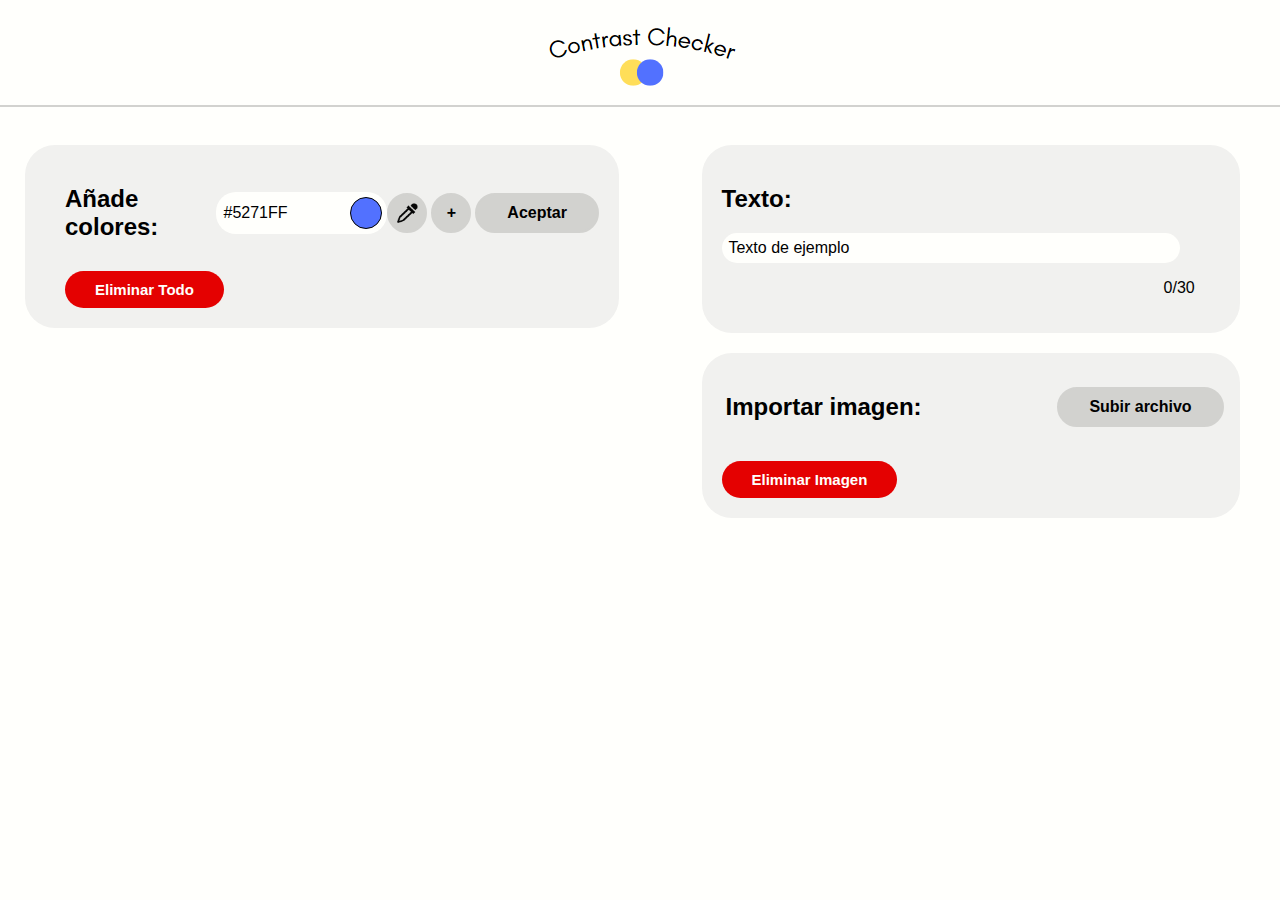
<file: Web/Contrast Checker/index.html>
<!DOCTYPE html>
<html lang="en">
<head>
    <meta charset="UTF-8">
    <meta name="viewport" content="width=device-width, initial-scale=1.0">
    <title>Contrast Checker</title>
    <link rel="stylesheet" href="styles.css">
    <link rel="icon" href="imagenes/logo.png" type="image/png">
</head>
<body>
    <header>
        <img src="imagenes/logo_header.png" class="logo" style="max-width:100%;max-height:100%;">
        <hr class="linea">
    </header>
    <div class="contenedor-general">
        <div class="izq">
            <div class="contenedor-izq">
                <div class="contenedor-in">
                    <h2>Añade colores:</h2>
                
                    <div class="input">
                        <input type="text" class="texto" id="colorInput" value="#5271FF" autocomplete="off">
                        <div class="circle" id="circle"></div>
                    </div>
                    
                    <div class="botones">
                        <div class="boton">
                            <button id="cuentagotas">
                                <input style="border: none;width: 1px;height: 1px;visibility: hidden;"autocomplete="off">
                                <img src="imagenes/colorpicker.png">
                                <input type="color" id="boton-colorpicker" value="#5271FF" style="border: none;width: 1px;height: 1px;visibility: hidden;"autocomplete="off">
                            </button>
                        </div>
                        
                        <div class="boton">
                            <button id="boton-add">+</button>
                        </div>
                        <div class="boton">
                            <button id="boton-aceptar">Aceptar</button>
                        </div>
                    </div>
                    
                    
                </div>
                <div id="paleta"></div>
                <div class="contenedor-in" style="margin-top: 10px;">
                    <div class="boton-eliminar">
                        <button id="boton-eliminar-todo">Eliminar Todo</button>
                    </div>
                </div>
            </div>
            <div id="ratio"></div>
        </div>
        
        <div class="der">
            <div class="contenedor-texto">
                <h2>Texto:</h2>
                <div class="input" style="width: 90%;">
                    <input type="text" id="textInput" maxlength="30" value="Texto de ejemplo" autocomplete="off" oninput="actualizarContador()">
                </div>
                <p id="contador">0/30</p>
            </div>
            <div class="contenedor-texto">
                <div class="contenedor-img">
                    <h2>Importar imagen:</h2>
                    <div class="boton">
                        <button id="boton-archivo">
                            Subir archivo
                        </button>
                    </div>
                </div>
                <div class="img-input">
                </div>
                <div class="boton-eliminar" style="margin-top: 20px;">
                    <button id="boton-eliminar-img">Eliminar Imagen</button>
                </div>
            </div>
            
        </div>
        
    </div>
    
    <script src="main.js"></script>
</body>
</html>
</file>
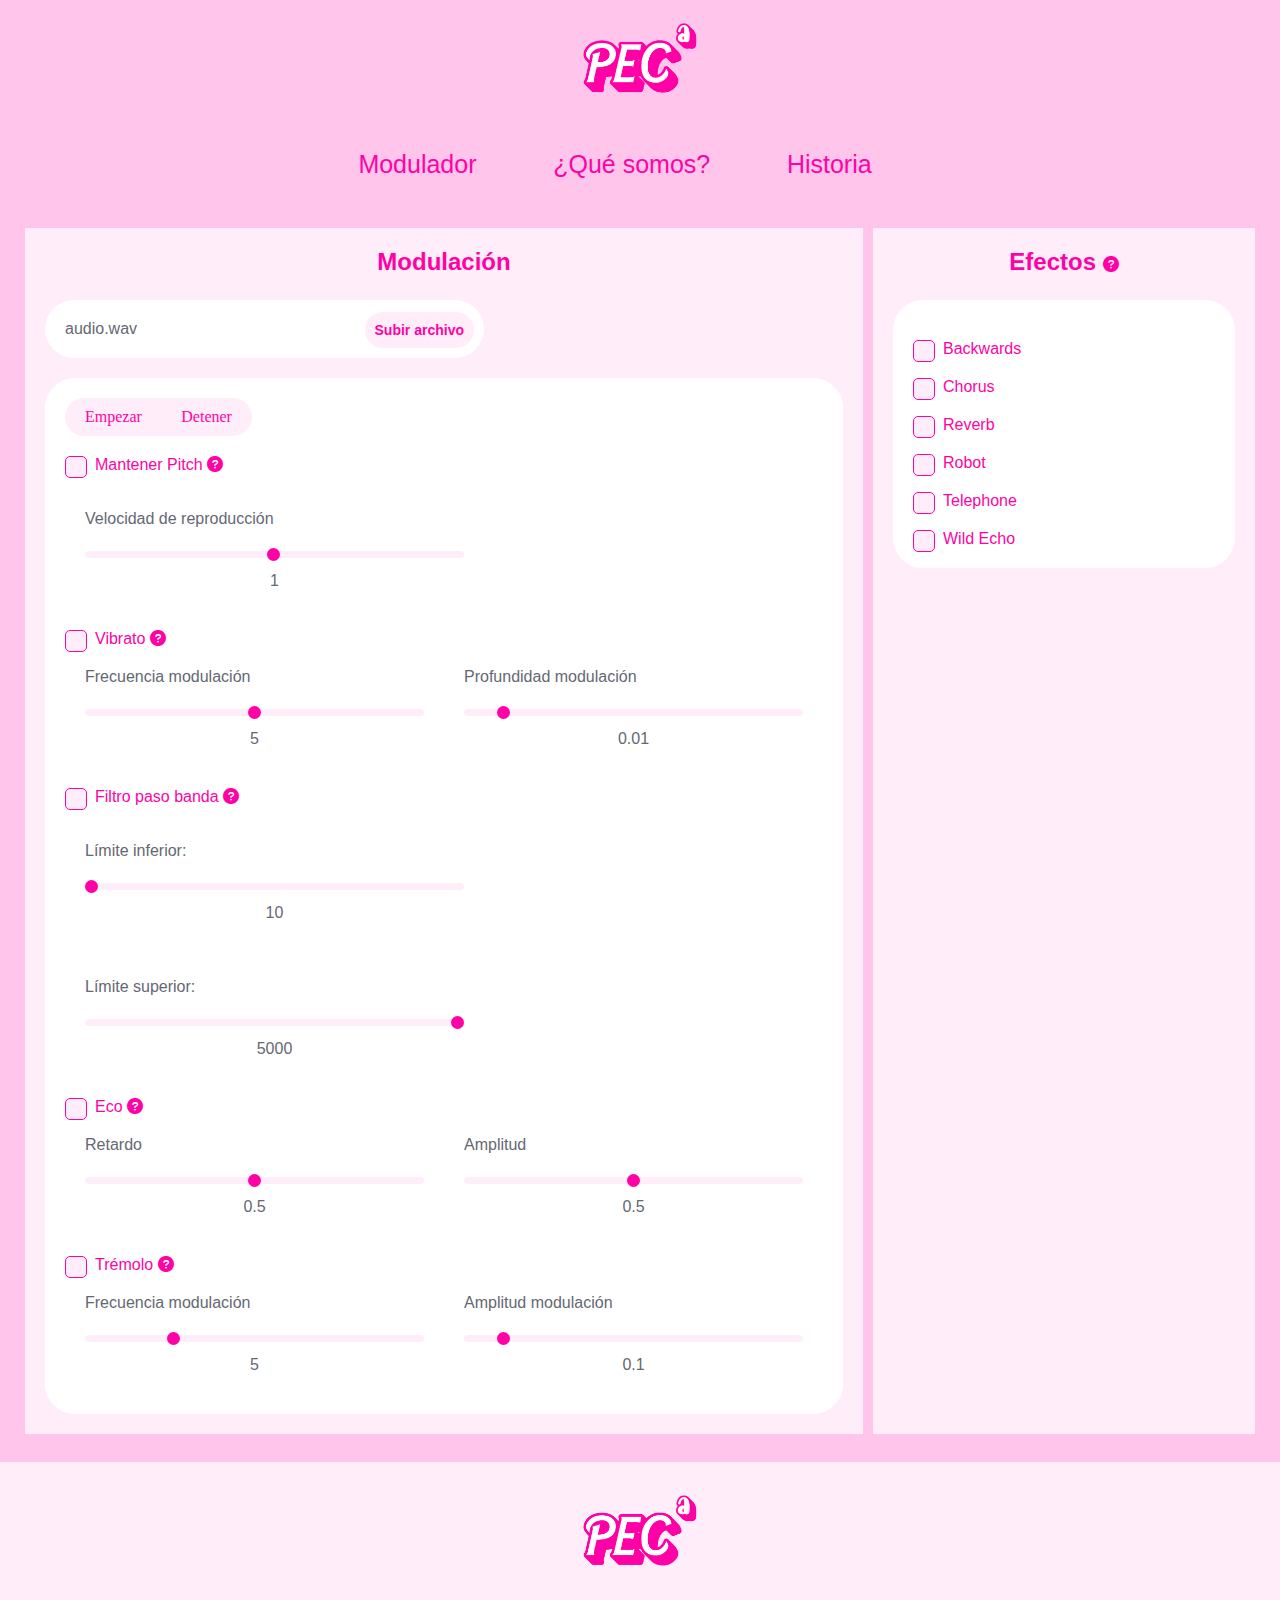
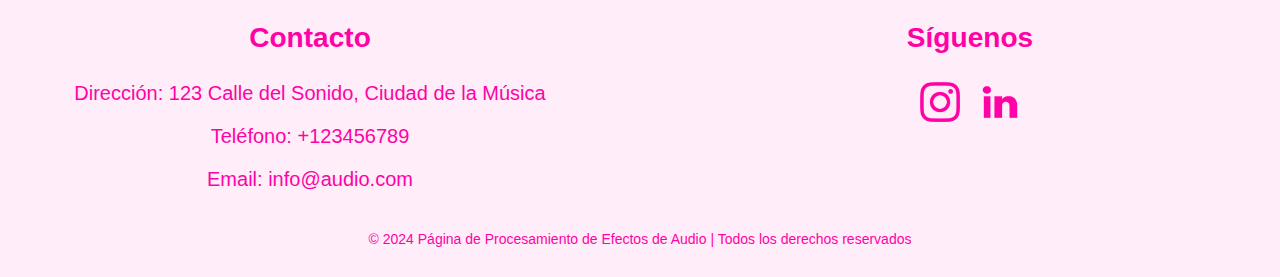
<file: Web/PECa/index.html>
<!DOCTYPE html>
<html lang="es">
<head>
  <meta charset="UTF-8">
  <meta name="viewport" content="width=device-width, initial-scale=1.0">
  <title>PECa</title>
  <!-- Agregar el logo al título de la pestaña -->
  <link rel="icon" href="imagenes/logo_pec.png" type="image/png">
  <link rel="stylesheet" href="style.css">
  <link rel="stylesheet" href="https://cdnjs.cloudflare.com/ajax/libs/font-awesome/6.0.0-beta3/css/all.min.css">
  <script src="historia.js"></script>

</head>
<body>
  <header>
    <img src="imagenes/logo_pec.png" alt="Logo" class="logo">
    <nav>
      <ul>
        <li><a onclick="redireccionar('index.html')">Modulador</a></li>
        <li><a onclick="redireccionar('equipo.html')">¿Qué somos?</a></li>
        <li><a onclick="redireccionar('historia.html')">Historia</a></li>
      </ul>
    </nav>
  </header>

<div class="contenedor">
  <div class="col-70">
    <div style="text-align: center; font-weight: bold;">Modulación</div>
    <p></p>
    <div class="rectangulo">
      audio.wav
      <div class="rectangulo2" id="botonSubirArchivo">Subir archivo</div>
    </div>
    <div class="rectangulo3">
      <div>
        <!-- Botón de Empezar -->
        <button class="boton empezar">Empezar</button>
        <!-- Botón de Detener -->
        <button class="boton detener">Detener</button>
      </div>

      <!-- Pitch -->
      <label class="casilla-verificacion">
        <input type="checkbox" id="pitch">
        <span class="checkmark"> </span>Mantener Pitch
        <span class="tooltip">
          <i class="fas fa-question-circle"></i>
          <span class="tooltiptext">
            Realiza una operación de time-stretching para mantener el pitch original aunque se modifique la velocidad de reproducción.
            <br>Para más información haz
            <a href="https://developer.mozilla.org/en-US/docs/Web/API/HTMLMediaElement/preservesPitch" target="_blank">click aquí</a>
          </span>
        </span>
      </label>

      <div class="contenedorpeq">
        <div class="col-50">
          <p>Velocidad de reproducción</p>
          <div class="barra-desplazamiento">
            <input type="range" min="0.01" max="2" step="0.005" value="1" class="slider" id="pitchSlider">
            <div class="numero-barra" id="pitchValor">1</div>
          </div>
        </div> 
      </div>

      <!-- Vibrato -->
      <label class="casilla-verificacion">
        <input type="checkbox" class="checkbox-input" id="Vibrato">
        <span class="checkmark"></span>Vibrato
        <span class="tooltip">
          <i class="fas fa-question-circle"></i>
          <span class="tooltiptext">
            El vibrato es una variación (casi) periódica del pitch de un tono aplicando un retardo variable al sonido original. 
            Está caractarizado por un oscilador de baja frecuencia y la profundidad del oscilador.
            <br>Para más información haz
            <a href="https://developer.mozilla.org/en-US/docs/Web/API/OscillatorNode" target="_blank">click aquí</a>
          </span>
        </span>
      </label> 
      <div class="contenedorpeq">
          <div class="col-50">
              Frecuencia modulación
              <p></p>
              <input type="range" min="0" max="10" step="0.05" value="5" class="slider" id="frecuenciaModulacionSliderVibrato">
              <div class="numero-barra" id="frecuenciaModulacionValorVibrato">5</div>
          </div>
          <div class="col-50">
              Profundidad modulación
              <p></p>
              <input type="range" min="0" max="0.1" step="0.001" value="0.01" class="slider" id="amplitudModulacionSliderVibrato">
              <div class="numero-barra" id="amplitudModulacionValorVibrato">0.01</div>
          </div>
      </div>
        
      <!-- Filtro paso banda -->
      <label class="casilla-verificacion">
        <input type="checkbox" class="checkbox-input" id="paso-banda">
        <span class="checkmark"> </span>Filtro paso banda
        <span class="tooltip">
          <i class="fas fa-question-circle"></i>
          <span class="tooltiptext">
            Un filtro paso banda permite el paso de frecuencias dentro de una banda específica limitada por una frecuencia superior e inferior, y atenúa las que se encuentren fuera de esa banda.
            <br>Para más información haz
            <a href="https://developer.mozilla.org/en-US/docs/Web/API/BiquadFilterNode" target="_blank">click aquí</a>
          </span>
        </span>
        
      </label>

      <div class="contenedorpeq">
        <div class="col-50">
          <p>Límite inferior:</p>
          <div class="barra-desplazamiento">
            <input type="range" min="10" max="5000" value="10" class="slider" id="limiteInferiorSlider">
            <div class="numero-barra" id="limiteInferiorValor">10</div>
          </div>
        </div>
      </div>

      <div class="contenedorpeq">
        <div class="col-50">
          <p>Límite superior:</p>
          <div class="barra-desplazamiento">
            <input type="range" min="20" max="5000" value="5000" class="slider" id="limiteSuperiorSlider">
            <div class="numero-barra" id="limiteSuperiorValor">5000</div>
          </div>
        </div>
      </div>

      <!-- Eco -->
      <label class="casilla-verificacion">
        <input type="checkbox" class="checkbox-input" id="eco">
        <span class="checkmark"> </span>Eco     
        <span class="tooltip">
          <i class="fas fa-question-circle"></i>
          <span class="tooltiptext">
            El eco se debe a la reflexión de un sonido en superficies, creando repeticiones retardadas que imitan el rebote del sonido en un entorno físico. 
            <br>Para más información haz
            <a href="https://developer.mozilla.org/en-US/docs/Web/API/DelayNode" target="_blank">click aquí</a>
          </span>
        </span>
      </label> 
      <div class="contenedorpeq">
        <div class="col-50">
          Retardo
          <p></p>
          <input type="range" min="0" max="1" step="0.05" value="0.5" class="slider" id="retardoSlider">
          <div class="numero-barra" id="retardoValor">0.5</div>
        </div>
        <div class="col-50">
          Amplitud
          <p></p>
          <input type="range" min="0" max="1" step="0.05" value="0.5" class="slider" id="amplitudSlider">
          <div class="numero-barra" id="amplitudValor">0.5</div>
        </div>
      </div>

      <!-- Trémolo -->
      <label class="casilla-verificacion">
        <input type="checkbox" class="checkbox-input" id="Tremolo">
        <span class="checkmark"> </span>Trémolo
        <span class="tooltip">
          <i class="fas fa-question-circle"></i>
          <span class="tooltiptext">
            El tremolo es una modulacion de la amplitud de la señal de audio en el tiempo, creando una variación periódica en el volumen que resulta en un sonido pulsante o vibrante.
            <br>Para más información haz
            <a href="https://developer.mozilla.org/en-US/docs/Web/API/OscillatorNode" target="_blank">click aquí</a>
          </span>
        </span>
      </label> 

      <div class="contenedorpeq">
        <div class="col-50">
          Frecuencia modulación
          <p></p>
          <input type="range" min="0" max="20" step="0.005" value="5" class="slider" id="frecuenciaModulacionSlider">
          <div class="numero-barra" id="frecuenciaModulacionValor">5</div>
        </div>
        <div class="col-50">
          Amplitud modulación
          <p></p>
          <input type="range" min="0" max="1" step="0.005" value="0.1" class="slider" id="amplitudModulacionSlider">
          <div class="numero-barra" id="amplitudModulacionValor">0.1</div>
        </div>
      </div>
    </div>
  </div>

  <div class="col-30">
    <div style="text-align: center; font-weight: bold;">Efectos 
      <span class="tooltip" style="font-size: medium; font-weight: lighter;">
        <i class="fas fa-question-circle"></i>
        <span class="tooltiptext">
          Aplica un efecto al audio mediante la convolución con un arhcivo que contiene la respuesta al impulso que causa el efecto deseado.
          <br>Para más información haz
          <a href="https://developer.mozilla.org/en-US/docs/Web/API/ConvolverNode" target="_blank">click aquí</a>
        </span>
      </span>
    </div>
    <p></p>
    <div class="rectangulo3">
      <!-- Backwards -->
      <label class="casilla-verificacion">
      <input type="checkbox" class="checkbox-input" id="backwards">
      <span class="checkmark"> </span>Backwards</label>
      <div></div>

      <!-- Chorus -->
      <label class="casilla-verificacion">
      <input type="checkbox" class="checkbox-input" id="chorus">
      <span class="checkmark"> </span>Chorus</label>
      <div></div>

      <!-- Reverb -->
      <label class="casilla-verificacion">
      <input type="checkbox" class="checkbox-input" id="reverb">
      <span class="checkmark"> </span>Reverb</label>
      <div></div>

      <!-- Robot -->
      <label class="casilla-verificacion">
      <input type="checkbox" class="checkbox-input" id="robot">
      <span class="checkmark"> </span>Robot</label>
      <div></div>

      <!-- Telephone -->
      <label class="casilla-verificacion">
      <input type="checkbox" class="checkbox-input" id="telephone">
      <span class="checkmark"> </span>Telephone</label>
      <div></div>

      <!-- Wild Echo -->
      <label class="casilla-verificacion">
      <input type="checkbox" class="checkbox-input" id="wildecho">
      <span class="checkmark"> </span>Wild Echo</label>
      <div></div>

    </div>
  </div>
</div>
<br>
<footer>
  <img src="imagenes/logo_pec.png" alt="Logo" class="logo"> <!-- Aquí se agrega el logo -->

  <div class="footer-content">
    <div class="footer-left">
      <h3>Contacto</h3>
      <p style="  font-size: 20px; /* Tamaño de letra más pequeño */
      ">Dirección: 123 Calle del Sonido, Ciudad de la Música</p>
      <p style="  font-size: 20px; /* Tamaño de letra más pequeño */
      ">Teléfono: +123456789</p>
      <p style="  font-size: 20px; /* Tamaño de letra más pequeño */
      ">Email: info@audio.com</p>
    </div>
    <div class="footer-right">
      <h3>Síguenos</h3>
        <div class="redes-sociales">
          <a href="https://www.instagram.com/asupvteam/?hl=es" class="red-social" target="_blank">
            <img src="imagenes/instagram.png" alt="Instagram">
          </a>
          <a href="https://www.linkedin.com/company/aero-design-upv/?originalSubdomain=es" class="red-social" target="_blank">
            <img src="imagenes/linkedin.png" alt="LinkedIn">
          </a>
        </div>
    </div>
  </div>
  <div class="footer-bottom">
    &copy; 2024 Página de Procesamiento de Efectos de Audio | Todos los derechos reservados
  </div>
</footer>
<script src="main.js"></script>
</body>
</html>
</file>
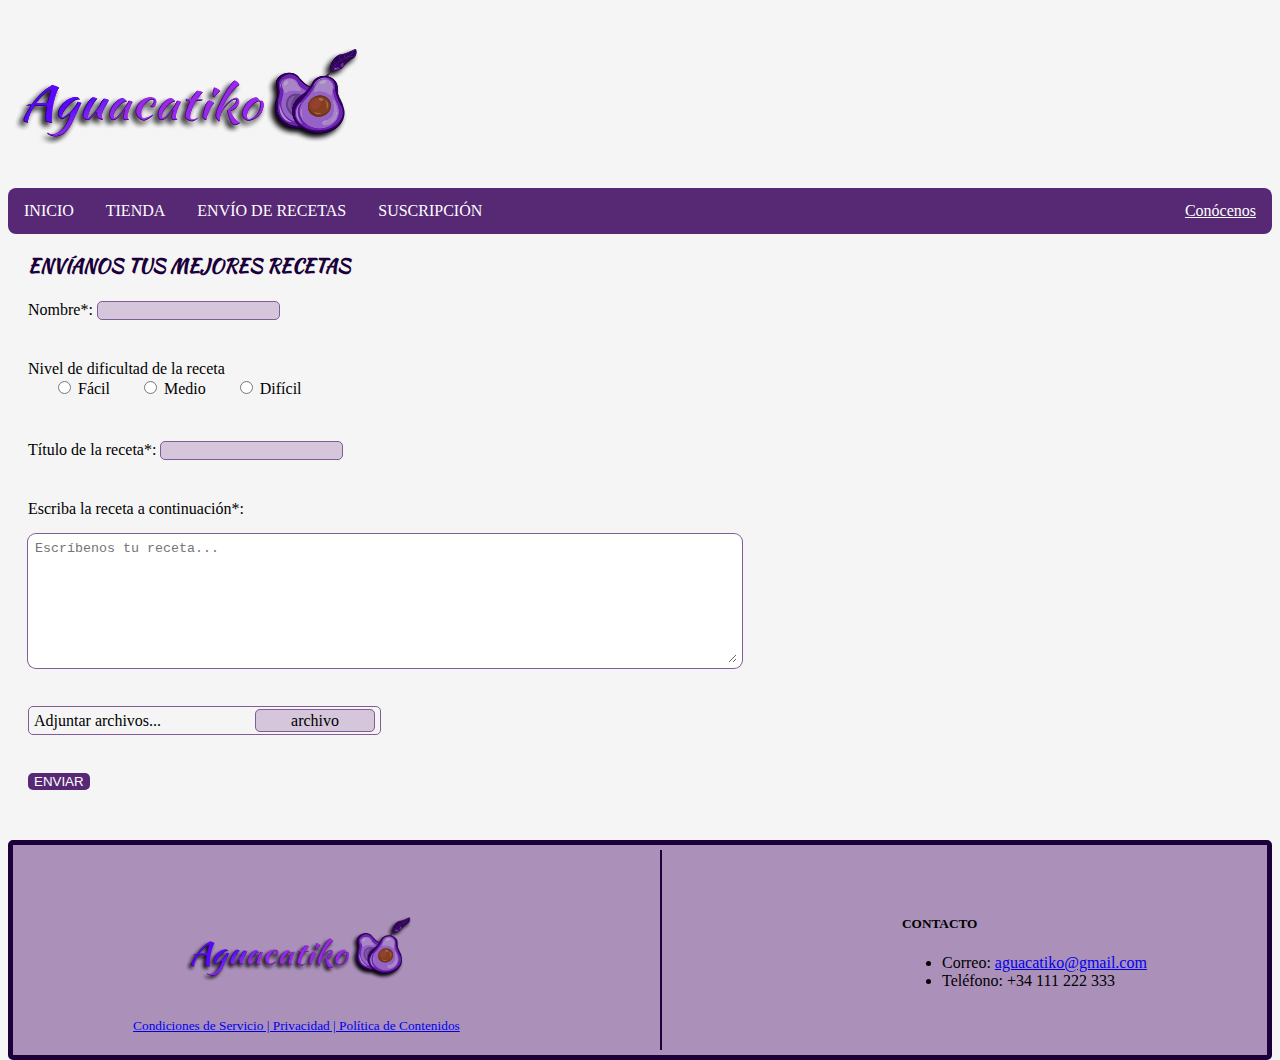
<file: Web/Aguakatico/enviar_receta.html>
<!DOCTYPE html>
<html lang="en">
<head>
    <meta charset="UTF-8">
    <meta http-equiv="X-UA-Compatible" content="IE=edge">
    <meta name="viewport" content="width=device-width, initial-scale=1.0">
    <title>Document</title>
    <title>Suscripción</title>
    <link rel="stylesheet" href="css/envio.css">
    <script src="js/envio.js"></script>
</head>

<body>
    <!-- HEADER -->
    <header>
        <img id="logo" src="imgs/Aguacatiko.png" width="350" height="150">
    </header>

    <!-- BARRA DE NAVEGACIÓN -->
    <nav>
        <ul>
            <li><a href="pag_principal.html">INICIO</a></li>
            <li class="dropdown">
                <a href="tienda.html" class="dropbtn">TIENDA</a>
                <div class="dropdown-content">
                    <a href="tienda_libros.html">Libros</a>
                    <a href="tienda_utensilios.html">Utensilios</a>
                    <a href="tienda_ingredientes.html">Ingredientes</a>
                </div>
            </li>
            <li><a href="enviar_receta.html">ENVÍO DE RECETAS</a></li>
            <li><a href="suscripcion.html">SUSCRIPCIÓN</a></li>
            <li><a href="conocenos.html"><u>Conócenos</u></a></li>
        </ul>
    </nav><br>

    <!-- FORMULARIO -->
    <h3><b>ENVÍANOS TUS MEJORES RECETAS</b></h3>
    <form>
        <div>
            <label for="nombre">Nombre*: </label>
            <input type="text" id="nombre" name="nombre" required>
        </div>

        <div class="opciones">
            <label for="notif">Nivel de dificultad de la receta</label><br>

            <input type="radio" id="facil" name="notifs" value="facil">
            <label for="facil">Fácil</label>

            <input type="radio" id="medio" name="notifs" value="medio">
            <label for="medio">Medio</label>

            <input type="radio" id="dificil" name="notifs" value="dificil">
            <label for="dificil">Difícil</label>
        </div>
        <div>
            <label for="titulo">Título de la receta*: </label>
            <input type="text" id="titulo" name="titulo" required>
        </div>
        <div>
            <p>Escriba la receta a continuación*:</p>
            <textarea  placeholder="Escríbenos tu receta..." name="textarea" required></textarea>
        </div>
        <div id="adjuntar">
            <label for="adjuntos">Adjuntar archivos... <span>archivo</span> </label>
            <input  style="display:none;" type="file" id="adjuntos" name="adjuntos">
        </div>
        <div class="boton">
            <input  type="submit" value="ENVIAR" onclick="alerta()">
        </div>
    </form>

    <!-- FOOTER -->
    <footer>
        <div>
            <div id="pie">
                <img id="logo" src="imgs/Aguacatiko.png" width="230" height="100">
            </div>
            <div>
                <p><a href="https://www.iubenda.com/es/help/37616-que-son-los-terminos-y-condiciones-y-para-que-sirven#:~:text=Las%20Condiciones%20de%20servicio%20establecen,para%20protegerlo%20de%20posibles%20responsabilidades."><small>Condiciones de Servicio | Privacidad | Política de Contenidos</small></a></p>
            </div>
        </div>
        <div>
            <h5>CONTACTO</h5>

            <ul>
                <li type="point">Correo: <a href="https://www.google.com/intl/es/gmail/about/">aguacatiko@gmail.com</a></li>
                <li type="point">Teléfono: +34 111 222 333</li>
            </ul>
        </div>
    </footer>
</body>
</html>
</file>
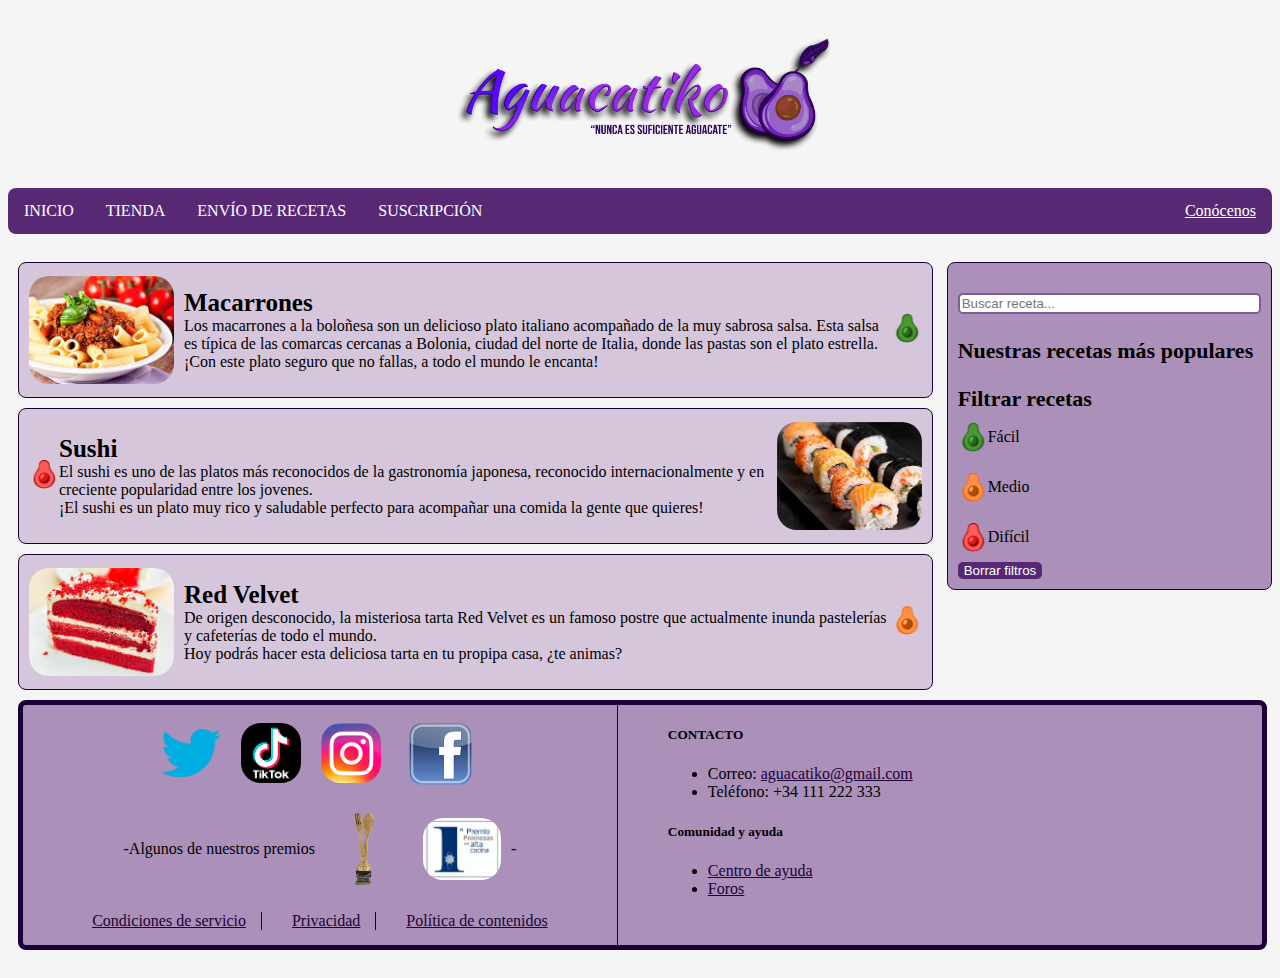
<file: Web/Aguakatico/pag_principal.html>
<!DOCTYPE html>
<html lang="es">
<head>
    <meta http-equiv="Content-Type" content="text/html; charset=utf-8"/>
    <title>Aguacatiko</title>
    <link rel="stylesheet" href="css/css_pag_principal.css">
    <script src="js/pag_principal.js"></script>
</head>

<body>
    <!-- HEADER -->
    <header>
        <img id="logo" src="imgs/Aguacatikolema.png" width="380" height="180">
    </header>

    <!-- BARRA DE NAVEGACIÓN -->
    <nav>
        <ul>
            <li><a href="pag_principal.html">INICIO</a></li>
            <li class="dropdown">
                <a href="tienda.html" class="dropbtn">TIENDA</a>
                <div class="dropdown-content">
                    <a href="tienda_libros.html">Libros</a>
                    <a href="tienda_utensilios.html">Utensilios</a>
                    <a href="tienda_ingredientes.html">Ingredientes</a>
                </div>
            </li>
            <li><a href="enviar_receta.html">ENVÍO DE RECETAS</a></li>
            <li><a href="suscripcion.html">SUSCRIPCIÓN</a></li>
            <li><a href="conocenos.html"><u>Conócenos</u></a></li>
        </ul>
    </nav><br>
    
    <div>
        <!-- RECETAS -->
        <section>
            <article class="receta" id="macarrones">
                <img style="margin-right: 10px;" src="imgs/macarrones.jpg" width="145" length="109" onclick="abrir_macarrones()">
                <p class="facil">
                    <span><b>Macarrones</b></span><br>
                    Los macarrones a la boloñesa son un delicioso plato italiano acompañado de la muy sabrosa salsa. Esta salsa
                    es típica de las comarcas cercanas a Bolonia, ciudad del norte de Italia, donde las pastas son el plato estrella.<br>
                    ¡Con este plato seguro que no fallas, a todo el mundo le encanta!
                </p>
                <div><img src="imgs/Aguacateverde.png" width="30" length="30"></div>
            </article>
            <article class="receta" style="flex-direction: row-reverse;">
                <img src="imgs/sushi.jpg" width="145" length="109" onclick="abrir_sushi()">
                <p class="dificil">
                    <span><b>Sushi</b></span><br>
                    El sushi es uno de las platos más reconocidos de la gastronomía japonesa, reconocido internacionalmente y en creciente popularidad
                     entre los jovenes. <br>
                     ¡El sushi es un plato muy rico y saludable perfecto para acompañar una comida la gente que quieres!
                </p>
                <div><img src="imgs/Aguacaterojito.png" width="30" length="30"></div>
            </article>
            <article class="receta">
                <img style="margin-right: 10px;" src="imgs/red_velvet.jpg" width="145" length="109" onclick="abrir_redvelvet()">
                <p class="media">
                    <span><b>Red Velvet</b></span><br>
                    De origen desconocido, la misteriosa tarta Red Velvet es un famoso postre que actualmente inunda pastelerías y cafeterías de todo el mundo.
                    <br> Hoy podrás hacer esta deliciosa tarta en tu propipa casa, ¿te animas?
                </p>
                <div><img src="imgs/Aguacatenaranja.png" width="30" length="30"></div>
            </article>
        </section>
    
        <!-- ASIDE -->
        <aside>
            <form>
                <input type="search" id="search" placeholder="Buscar receta..." onkeyup="buscar()">
            </form>
            <p onclick="mostrar_recetas()"><b>Nuestras recetas más populares</b></p>
            <div id="recetas_populares_padre" style="display: none;">
                <ul id="recetas_populares">
                    <li><a href="receta3.html">Red Velvet</a></li>
                    <li><a href="receta1.html">Macarrones</a></li>
                    <li><a href="receta2.html">Sushi</a></li>
                </ul>
            </div>
            <p style="margin-bottom: 0px;"><b>Filtrar recetas</b></p>

            <div onclick="filtrar_facil()">
                <img src="imgs/Aguacateverde.png" width="30px" height="30px">
                <p>Fácil</p>
            </div>
            <div onclick="filtrar_media()">
                <img src="imgs/Aguacatenaranja.png" width="30px" height="30px">
                <p>Medio</p>
            </div>
            <div onclick="filtrar_dificil()">
                <img src="imgs/Aguacaterojito.png" width="30px" length="30px">
                <p>Difícil</p>
            </div> 
            <div>
                <button onclick="quitar_filtro()">Borrar filtros</button>
            </div>
        </aside>

    </div>
    
    <!-- FOOTER -->
    <footer>
        <div>
            <div>
                <img id="twitter" src="imgs/twitter.png" width="60" length="60" onclick="twitter()">
                <img src="imgs/tik_tok.png" width="60" length="60" onclick="tiktok()">
                <img src="imgs/insta.png" width="60" length="60" onclick="insta()">
                <img src="imgs/fbook.png" width="78" length="78" onclick="facebook()">
            </div>

            <div>
                <p>-Algunos de nuestros premios</p>
                <img src="imgs/concurso1.png" width="78" length="78">
                <img src="imgs/consurso2.png" width="78" length="78">
                <p>-</p>
            </div>

            <div>
                <a style="border-right:1px solid black ;padding-right: 15px;" href="https://policies.google.com/terms?hl=es-419" target="_blank">Condiciones de servicio</a>
                <a style="border-right:1px solid black ;padding-right: 15px;" href="https://policies.google.com/privacy?hl=es" target="_blank">Privacidad</a>
                <a href="https://support.google.com/adspolicy/answer/6008942?hl=es-419 " target="_blank">Política de contenidos</a>
            </div>
        </div>

        <div>
            <div>
                <h5>CONTACTO</h5>
                <ul>
                    <li type="point">Correo: <a href="https://www.google.com/intl/es/gmail/about/" target="_blank">aguacatiko@gmail.com</a></li>
                    <li type="point">Teléfono: +34 111 222 333</li>
                </ul>
            </div>
            <div>
                <h5>Comunidad y ayuda</h5>
                <ul>
                    <li><a href="https://support.google.com/?hl=es" target="_blank">Centro de ayuda </a></li>
                    <li><a href="https://foro.infojardin.com/threads/aguacatero.139290/" target="_blank">Foros </a></li>
                </ul>
            </div>
        </div>
    </footer>
    <br>
</body>
</html>
</file>
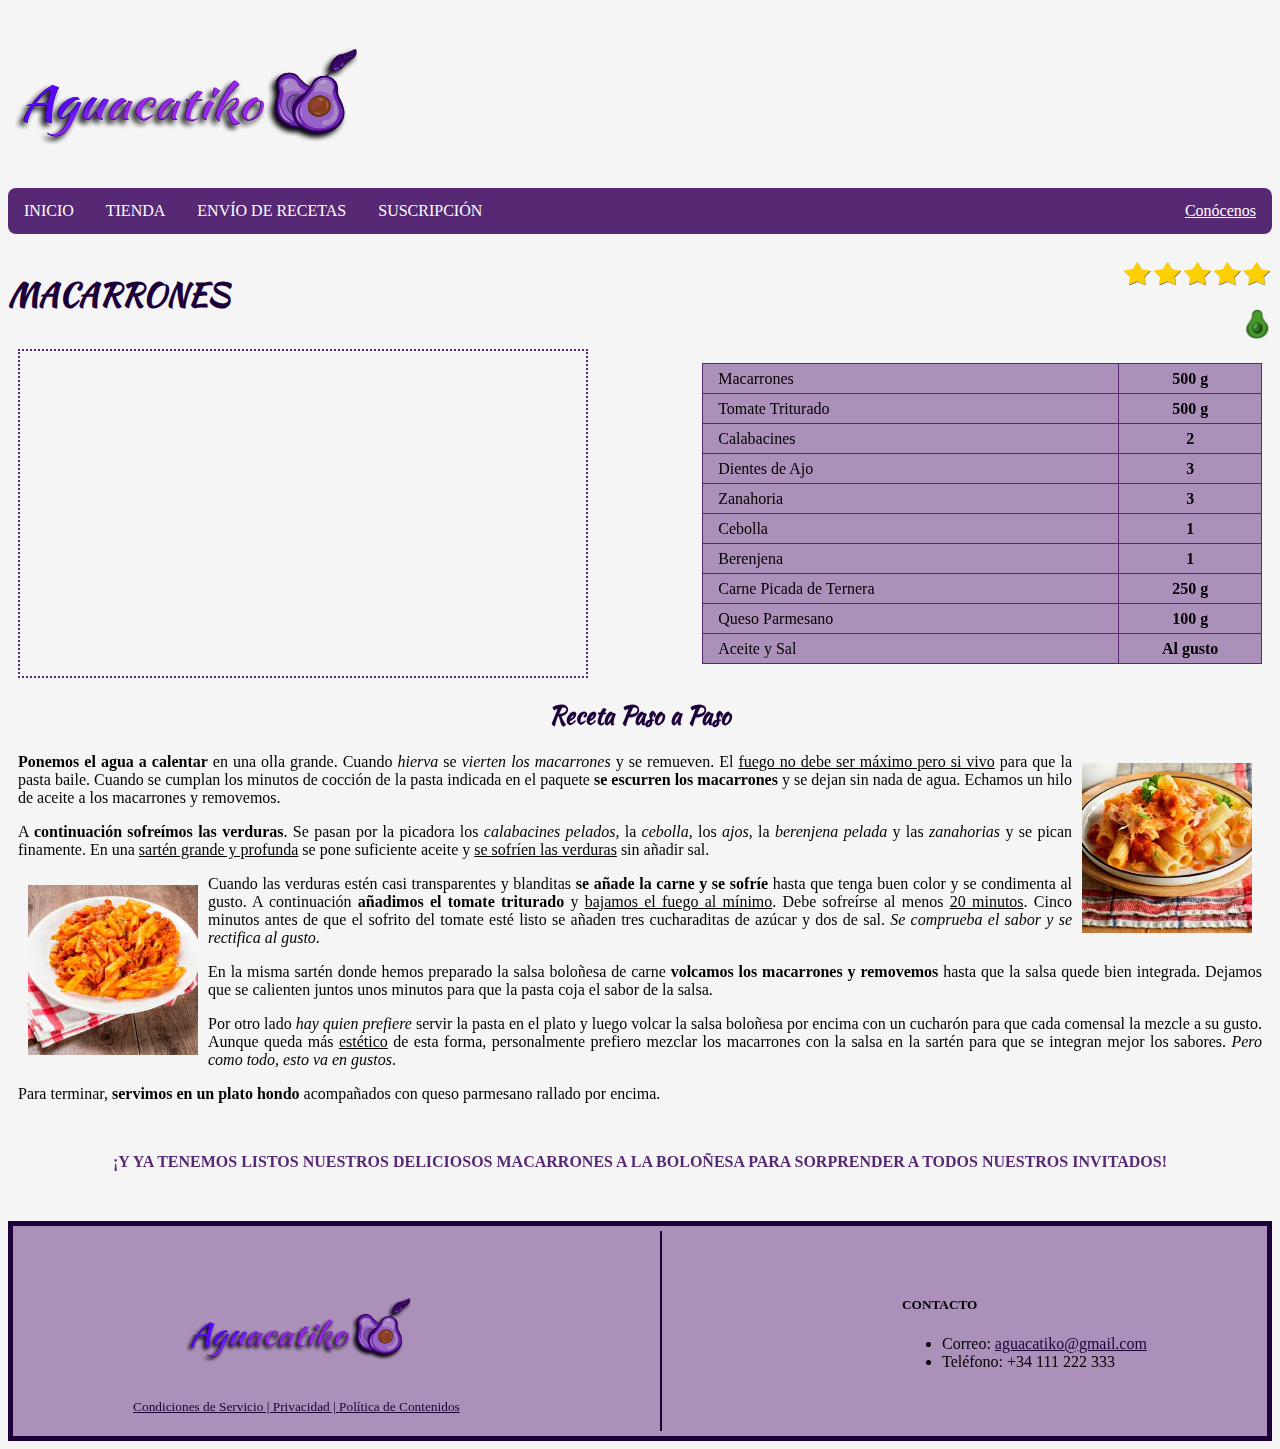
<file: Web/Aguakatico/receta1.html>
<!DOCTYPE html>
<html>
<head>
    <meta charset="UTF-8">
    <title>Macarrones</title>
    <link rel="stylesheet" href="css/receta.css">
</head>

<body>
    <!-- HEADER -->
    <header>
        <img id="logo" src="imgs/Aguacatiko.png" width="350" height="150">
    </header>

    <!-- BARRA DE NAVEGACIÓN -->
    <nav>
        <ul>
            <li><a href="pag_principal.html">INICIO</a></li>
            <li class="dropdown">
                <a href="tienda.html" class="dropbtn">TIENDA</a>
                <div class="dropdown-content">
                    <a href="tienda_libros.html">Libros</a>
                    <a href="tienda_utensilios.html">Utensilios</a>
                    <a href="tienda_ingredientes.html">Ingredientes</a>
                </div>
            </li>
            <li><a href="enviar_receta.html">ENVÍO DE RECETAS</a></li>
            <li><a href="suscripcion.html">SUSCRIPCIÓN</a></li>
            <li><a href="conocenos.html"><u>Conócenos</u></a></li>
        </ul>
    </nav>


    <!-- RECETA -->
    <div id="titulo">
        <h1>MACARRONES</h1>
        <div>
            <img src="imgs/estrella.png" width="150" height="30"><br>
            <img src="imgs/Aguacateverde.png" width="30" height="30"> 
        </div>
    </div>

    <!-- video + ingredientes -->
    <div id="parte1">
        <div id="video">	
            <iframe width="560" height="315" src="https://www.youtube.com/embed/azlUbQYe0o0" title="YouTube video player" frameborder="0" 
            allow="accelerometer; autoplay; clipboard-write; encrypted-media; gyroscope; picture-in-picture" allowfullscreen></iframe>
        </div>

        <table id="ingredientes">
            <tr>
                <td>Macarrones</td>
                <td><b>500 g</b></td>
            </tr>
            <tr>
                <td>Tomate Triturado</td>
                <td><b>500 g</b></td>
            </tr>
            <tr>
                <td>Calabacines</td>
                <td><b>2</b></td>
            </tr>
            <tr>
                <td>Dientes de Ajo</td>
                <td><b>3</b></td>
            </tr>
            <tr>
                <td>Zanahoria</td>
                <td><b>3</b></td>
            </tr>
            <tr>
                <td>Cebolla</td>
                <td><b>1</b></td>
            </tr>
            <tr>
                <td>Berenjena</td>
                <td><b>1</b></td>
            </tr>
            <tr>
                <td>Carne Picada de Ternera</td>
                <td><b>250 g</b></td>
            </tr>
            <tr>
                <td>Queso Parmesano</td>
                <td><b>100 g</b></td>
            </tr>
            <tr>
                <td>Aceite y Sal</td>
                <td><b>Al gusto</b></td>
            </tr>
        </table>
        
    </div>

    <!-- receta paso a paso -->
    <div id="receta">
        <h2>Receta Paso a Paso</h2>

        <img id="img1" src="imgs/macarrones1.jpg" width="170" height="170">

        <p><b>Ponemos el agua a calentar</b> en una olla grande. Cuando <i>hierva</i> se <i>vierten los macarrones</i> y se remueven. El 
            <u>fuego no debe ser máximo pero si vivo</u> para que la pasta baile. Cuando se cumplan los minutos de cocción de la pasta indicada 
            en el paquete <b>se escurren los macarrones</b> y se dejan sin nada de agua. Echamos un hilo de aceite a los macarrones y removemos.
        </p>

        <p>A <b>continuación sofreímos las verduras</b>. Se pasan por la picadora los <i>calabacines pelados</i>, la <i>cebolla</i>, los 
            <i>ajos</i>, la <i>berenjena pelada</i> y las <i>zanahorias</i> y se pican finamente. En una <u>sartén grande y profunda</u> se pone 
            suficiente aceite y <u>se sofríen las verduras</u> sin añadir sal. 
        </p>

        <img id ="img2" src="imgs/macarrones2.jpg" width="170" height="170">

        <p>Cuando las verduras estén casi transparentes y blanditas <b>se añade la carne y se sofríe</b> hasta que tenga buen color y se 
            condimenta al gusto. A continuación <b>añadimos el tomate triturado</b> y <u>bajamos el fuego al mínimo</u>. Debe sofreírse al 
            menos <u>20 minutos</u>. Cinco minutos antes de que el sofrito del tomate esté listo se añaden tres cucharaditas de azúcar y dos de 
            sal. <i>Se comprueba el sabor y se rectifica al gusto</i>.
        </p>

        <p>En la misma sartén donde hemos preparado la salsa boloñesa de carne <b>volcamos los macarrones y removemos</b> hasta que la salsa 
            quede bien integrada. Dejamos que se calienten juntos unos minutos para que la pasta coja el sabor de la salsa.
        </p>

        <p>Por otro lado <i>hay quien prefiere</i> servir la pasta en el plato y luego volcar la salsa boloñesa por encima con un cucharón para 
            que cada comensal la mezcle a su gusto. Aunque queda más <u>estético</u> de esta forma, personalmente prefiero mezclar los macarrones
            con la salsa en la sartén para que se integran mejor los sabores. <i>Pero como todo, esto va en gustos</i>.
        </p>

        <p>Para terminar, <b>servimos en un plato hondo</b> acompañados con queso parmesano rallado por encima.
        </p>

        <br>
        <p><b>¡Y YA TENEMOS LISTOS NUESTROS DELICIOSOS MACARRONES A LA BOLOÑESA PARA SORPRENDER A TODOS NUESTROS INVITADOS!</b></p>
    </div>

    <!-- FOOTER -->
    <footer>
        <div>
            <div id="pie">
                <img id="logo" src="imgs/Aguacatiko.png" width="230" height="100">
            </div>
            <div>
                <p><a href="https://www.iubenda.com/es/help/37616-que-son-los-terminos-y-condiciones-y-para-que-sirven#:~:text=Las%20Condiciones%20de%20servicio%20establecen,para%20protegerlo%20de%20posibles%20responsabilidades."><small>Condiciones de Servicio | Privacidad | Política de Contenidos</small></a></p>
            </div>
        </div>
        <div>
            <h5>CONTACTO</h5>

            <ul>
                <li type="point">Correo: <a href="https://www.google.com/intl/es/gmail/about/">aguacatiko@gmail.com</a></li>
                <li type="point">Teléfono: +34 111 222 333</li>
            </ul>
        </div>
    </footer>
</body>
</html>
</file>
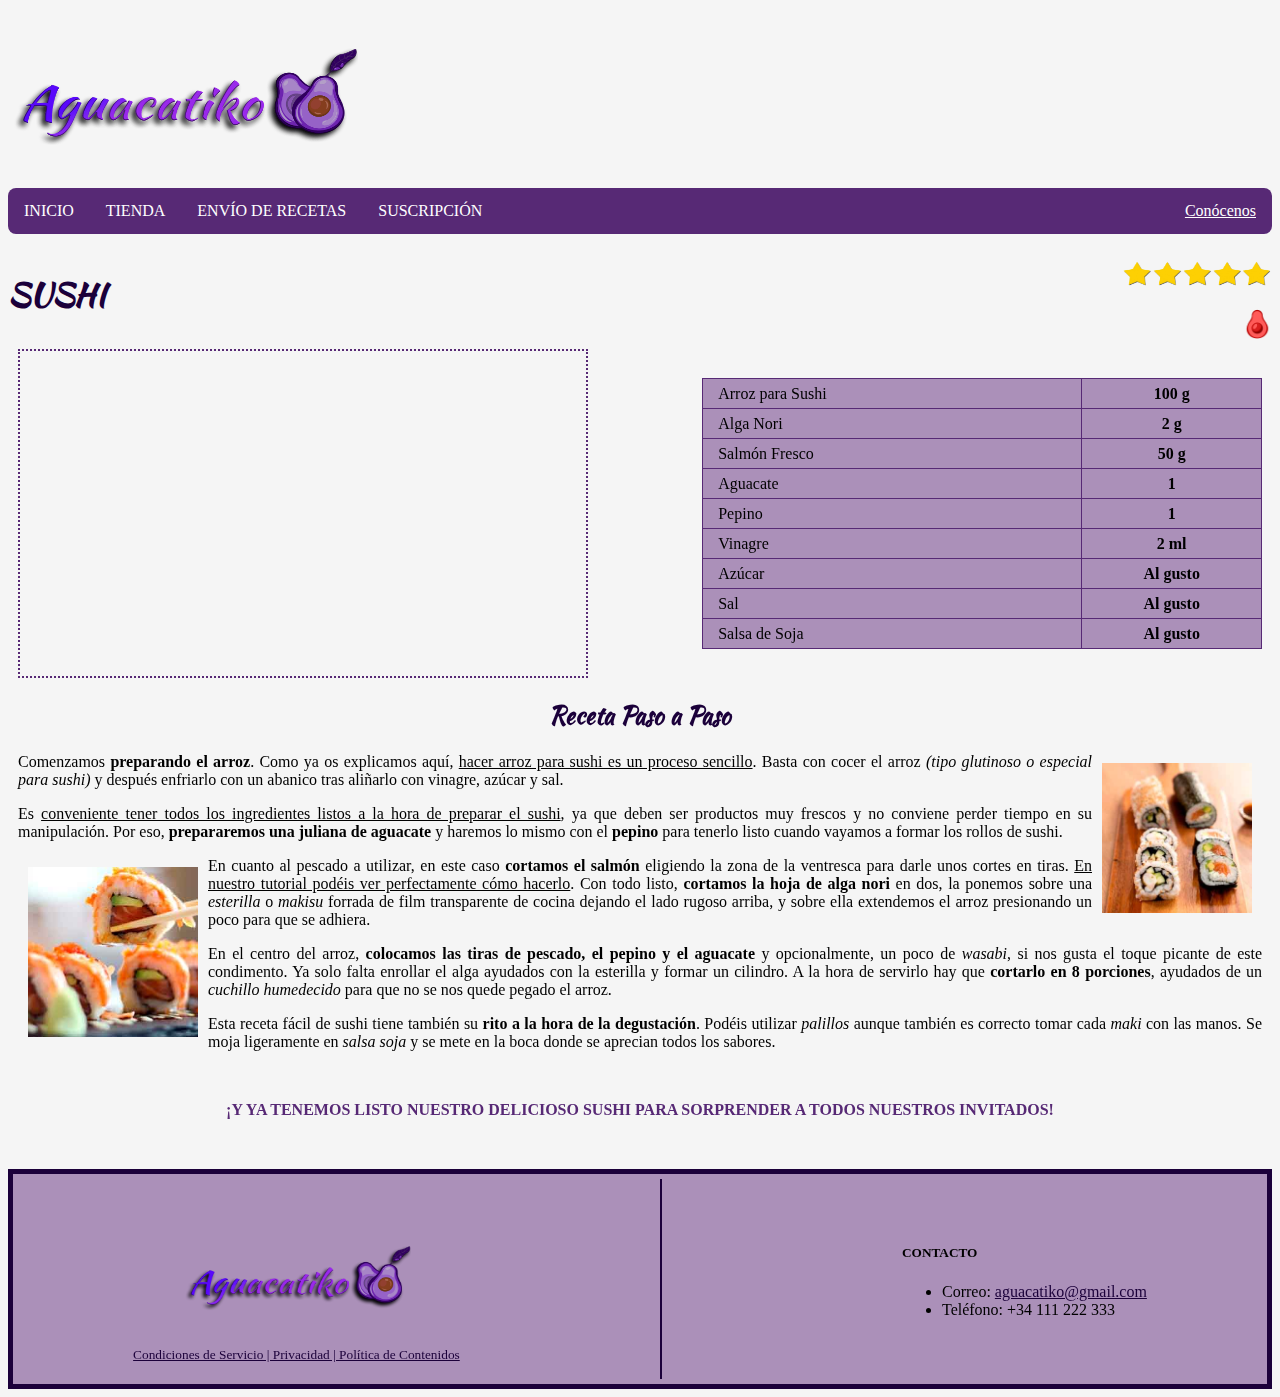
<file: Web/Aguakatico/receta2.html>
<!DOCTYPE html>
<html>
<head>
    <meta charset="UTF-8">
    <title>Sushi</title>
    <link rel="stylesheet" href="css/receta.css">
</head>

<body>
    <!-- HEADER -->
    <header>
        <img id="logo" src="imgs/Aguacatiko.png" width="350" height="150">
    </header>

    <!-- BARRA DE NAVEGACIÓN -->
    <nav>
        <ul>
            <li><a href="pag_principal.html">INICIO</a></li>
            <li class="dropdown">
                <a href="tienda.html" class="dropbtn">TIENDA</a>
                <div class="dropdown-content">
                    <a href="tienda_libros.html">Libros</a>
                    <a href="tienda_utensilios.html">Utensilios</a>
                    <a href="tienda_ingredientes.html">Ingredientes</a>
                </div>
            </li>
            <li><a href="enviar_receta.html">ENVÍO DE RECETAS</a></li>
            <li><a href="suscripcion.html">SUSCRIPCIÓN</a></li>
            <li><a href="conocenos.html"><u>Conócenos</u></a></li>
        </ul>
    </nav>

    <!-- RECETA -->
    <div id="titulo">
        <h1>SUSHI</h1>
        <div>
            <img src="imgs/estrella.png" width="150" height="30"><br>
            <img src="imgs/Aguacaterojito.png" width="30" height="30"> 
        </div>
    </div>

    <!-- video + ingredientes -->
    <div id="parte1">
        <div id="video">	
            <iframe width="560" height="315" src="https://www.youtube.com/embed/A583r-uten0" title="YouTube video player" frameborder="0" 
            allow="accelerometer; autoplay; clipboard-write; encrypted-media; gyroscope; picture-in-picture" allowfullscreen></iframe>
        </div>

        <table id="ingredientes">
            <tr>
                <td>Arroz para Sushi</td>
                <td><b>100 g</b></td>
            </tr>
            <tr>
                <td>Alga Nori</td>
                <td><b>2 g</b></td>
            </tr>
            <tr>
                <td>Salmón Fresco</td>
                <td><b>50 g</b></td>
            </tr>
            <tr>
                <td>Aguacate</td>
                <td><b>1</b></td>
            </tr>
            <tr>
                <td>Pepino</td>
                <td><b>1</b></td>
            </tr>
            <tr>
                <td>Vinagre</td>
                <td><b>2 ml</b></td>
            </tr>
            <tr>
                <td>Azúcar</td>
                <td><b>Al gusto</b></td>
            </tr>
            <tr>
                <td>Sal</td>
                <td><b>Al gusto</b></td>
            </tr>
            <tr>
                <td>Salsa de Soja</td>
                <td><b>Al gusto</b></td>
            </tr>
        </table>
        
    </div>
    
    <!-- receta paso a paso -->
    <div id="receta">
        <h2>Receta Paso a Paso</h2>

        <img id="img1" src="imgs/sushi1.jpg" width="150" height="150">

        <p>Comenzamos <b>preparando el arroz</b>. Como ya os explicamos aquí, <u>hacer arroz para sushi es un proceso sencillo</u>. Basta con 
            cocer el arroz <i>(tipo glutinoso o especial para sushi)</i> y después enfriarlo con un abanico tras aliñarlo con vinagre, azúcar 
            y sal.
        </p>

        <p>Es <u>conveniente tener todos los ingredientes listos a la hora de preparar el sushi</u>, ya que deben ser productos muy frescos y no
            conviene perder tiempo en su manipulación. Por eso, <b>prepararemos una juliana de aguacate</b> y haremos lo mismo con el <b>pepino</b>
            para tenerlo listo cuando vayamos a formar los rollos de sushi.
        </p>

        <img id ="img2" src="imgs/sushi2.jpg" width="170" height="170">

        <p>En cuanto al pescado a utilizar, en este caso <b>cortamos el salmón</b> eligiendo la zona de la ventresca para darle unos cortes en 
            tiras. <u>En nuestro tutorial podéis ver perfectamente cómo hacerlo</u>. Con todo listo, <b>cortamos la hoja de alga nori</b> en dos,
            la ponemos sobre una <i>esterilla</i> o <i>makisu</i> forrada de film transparente de cocina dejando el lado rugoso arriba, y sobre 
            ella extendemos el arroz presionando un poco para que se adhiera.
        </p>

        <p>En el centro del arroz, <b>colocamos las tiras de pescado, el pepino y el aguacate</b> y opcionalmente, un poco de <i>wasabi</i>, si 
            nos gusta el toque picante de este condimento. Ya solo falta enrollar el alga ayudados con la esterilla y formar un cilindro. A la 
            hora de servirlo hay que <b>cortarlo en 8 porciones</b>, ayudados de un <i>cuchillo humedecido</i> para que no se nos quede pegado 
            el arroz.
        </p>

        <p>Esta receta fácil de sushi tiene también su <b>rito a la hora de la degustación</b>. Podéis utilizar <i>palillos</i> aunque también 
            es correcto tomar cada <i>maki</i> con las manos. Se moja ligeramente en <i>salsa soja</i> y se mete en la boca donde se aprecian 
            todos los sabores. 
        </p>

        <br>
        <p><b>¡Y YA TENEMOS LISTO NUESTRO DELICIOSO SUSHI PARA SORPRENDER A TODOS NUESTROS INVITADOS!</b></p>
    </div>

    <!-- FOOTER -->
    <footer>
        <div>
            <div id="pie">
                <img id="logo" src="imgs/Aguacatiko.png" width="230" height="100">
            </div>
            <div>
                <p><a href="https://www.iubenda.com/es/help/37616-que-son-los-terminos-y-condiciones-y-para-que-sirven#:~:text=Las%20Condiciones%20de%20servicio%20establecen,para%20protegerlo%20de%20posibles%20responsabilidades."><small>Condiciones de Servicio | Privacidad | Política de Contenidos</small></a></p>
            </div>
        </div>
        <div>
            <h5>CONTACTO</h5>

            <ul>
                <li type="point">Correo: <a href="https://www.google.com/intl/es/gmail/about/">aguacatiko@gmail.com</a></li>
                <li type="point">Teléfono: +34 111 222 333</li>
            </ul>
        </div>
    </footer>
</body>
</html>
</file>
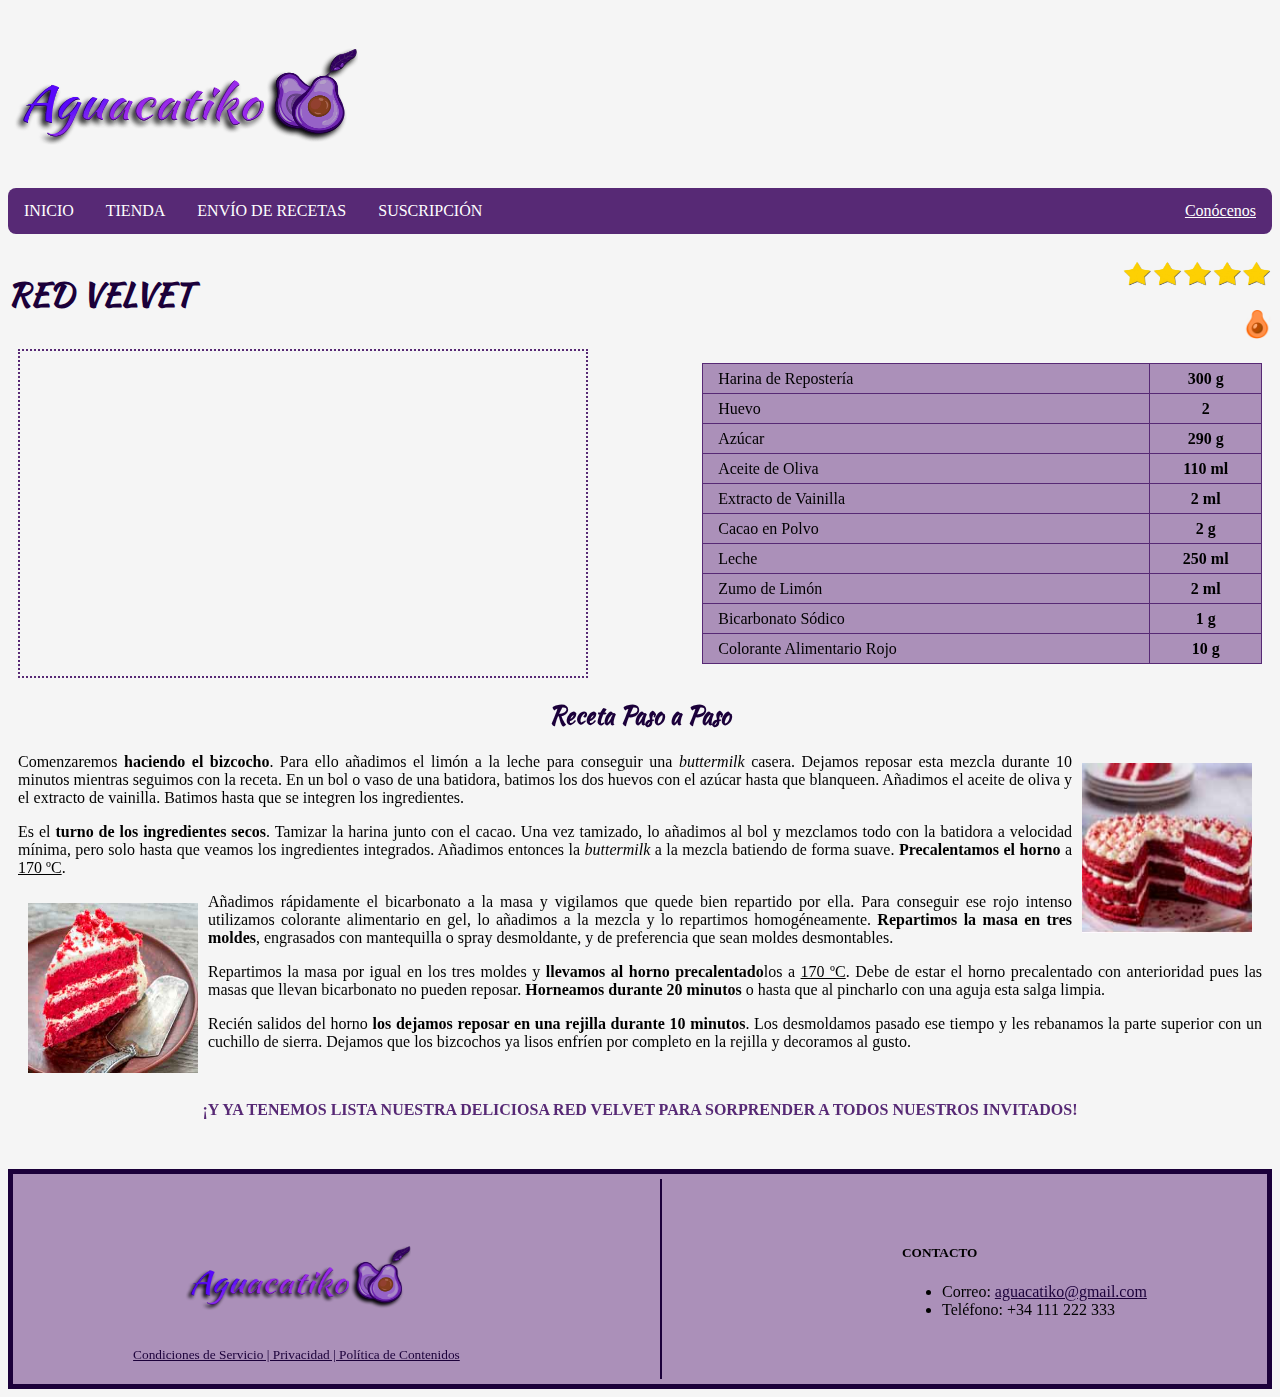
<file: Web/Aguakatico/receta3.html>
<!DOCTYPE html>
<html>
<head>
    <meta charset="UTF-8">
    <title>Red Velvet</title>
    <link rel="stylesheet" href="css/receta.css">
</head>

<body>
    <!-- HEADER -->
    <header>
        <img id="logo" src="imgs/Aguacatiko.png" width="350" height="150">
    </header>

    <!-- BARRA DE NAVEGACIÓN -->
    <nav>
        <ul>
            <li><a href="pag_principal.html">INICIO</a></li>
            <li class="dropdown">
                <a href="tienda.html" class="dropbtn">TIENDA</a>
                <div class="dropdown-content">
                    <a href="tienda_libros.html">Libros</a>
                    <a href="tienda_utensilios.html">Utensilios</a>
                    <a href="tienda_ingredientes.html">Ingredientes</a>
                </div>
            </li>
            <li><a href="enviar_receta.html">ENVÍO DE RECETAS</a></li>
            <li><a href="suscripcion.html">SUSCRIPCIÓN</a></li>
            <li><a href="conocenos.html"><u>Conócenos</u></a></li>
        </ul>
    </nav>

    <!-- RECETA -->
    <div id="titulo">
        <h1>RED VELVET</h1>
        <div>
            <img src="imgs/estrella.png" width="150" height="30"><br>
            <img src="imgs/Aguacatenaranja.png" width="30" height="30"> 
        </div>
    </div>

    <!-- video + ingredientes -->
    <div id="parte1">
        <div id="video">	
            <iframe id ="demo" width="560" height="315" src="https://www.youtube.com/embed/CyFA3atk-NU" title="YouTube video player" frameborder="0" 
            allow="accelerometer; autoplay; clipboard-write; encrypted-media; gyroscope; picture-in-picture" allowfullscreen></iframe>
        </div>

        <table id="ingredientes">
            <tr>
                <td>Harina de Repostería</td>
                <td><b>300 g</b></td>
            </tr>
            <tr>
                <td>Huevo</td>
                <td><b>2</b></td>
            </tr>
            <tr>
                <td>Azúcar</td>
                <td><b>290 g</b></td>
            </tr>
            <tr>
                <td>Aceite de Oliva</td>
                <td><b>110 ml</b></td>
            </tr>
            <tr>
                <td>Extracto de Vainilla</td>
                <td><b>2 ml</b></td>
            </tr>
            <tr>
                <td>Cacao en Polvo</td>
                <td><b>2 g</b></td>
            </tr>
            <tr>
                <td>Leche</td>
                <td><b>250 ml</b></td>
            </tr>
            <tr>
                <td>Zumo de Limón</td>
                <td><b>2 ml</b></td>
            </tr>
            <tr>
                <td>Bicarbonato Sódico</td>
                <td><b>1 g</b></td>
            </tr>
            <tr>
                <td>Colorante Alimentario Rojo</td>
                <td><b>10 g</b></td>
            </tr>
        </table>
        
    </div>
    
    <!-- receta paso a paso -->
    <div id="receta">
        <h2>Receta Paso a Paso</h2>

        <img id="img1" src="imgs/RV1.jpg" width="170" height="170">

        <p>Comenzaremos <b>haciendo el bizcocho</b>. Para ello añadimos el limón a la leche para conseguir una <i>buttermilk</i> casera. Dejamos 
            reposar esta mezcla durante 10 minutos mientras seguimos con la receta. En un bol o vaso de una batidora, batimos los dos huevos con 
            el azúcar hasta que blanqueen. Añadimos el aceite de oliva y el extracto de vainilla. Batimos hasta que se integren los ingredientes.
        </p>

        <p>Es el <b>turno de los ingredientes secos</b>. Tamizar la harina junto con el cacao. Una vez tamizado, lo añadimos al bol y mezclamos 
            todo con la batidora a velocidad mínima, pero solo hasta que veamos los ingredientes integrados. Añadimos entonces la <i>buttermilk</i> 
            a la mezcla batiendo de forma suave. <b>Precalentamos el horno</b> a <u>170 ºC</u>.
        </p>

        <img id ="img2" src="imgs/RV2.jpg" width="170" height="170">

        <p>Añadimos rápidamente el bicarbonato a la masa y vigilamos que quede bien repartido por ella. Para conseguir ese rojo intenso 
            utilizamos colorante alimentario en gel, lo añadimos a la mezcla y lo repartimos homogéneamente. <b>Repartimos la masa en tres 
            moldes</b>, engrasados con mantequilla o spray desmoldante, y de preferencia que sean moldes desmontables.
        </p>

        <p>Repartimos la masa por igual en los tres moldes y <b>llevamos al horno precalentado</b>los  a <u>170 ºC</u>. Debe de estar el horno 
            precalentado con anterioridad pues las masas que llevan bicarbonato no pueden reposar. <b>Horneamos durante 20 minutos</b> o hasta 
            que al pincharlo con una aguja esta salga limpia.
        </p>

        <p>Recién salidos del horno <b>los dejamos reposar en una rejilla durante 10 minutos</b>. Los desmoldamos pasado ese tiempo y les 
            rebanamos la parte superior con un cuchillo de sierra. Dejamos que los bizcochos ya lisos enfríen por completo en la rejilla y 
            decoramos al gusto.
        </p>

        <br>
        <p><b>¡Y YA TENEMOS LISTA NUESTRA DELICIOSA RED VELVET PARA SORPRENDER A TODOS NUESTROS INVITADOS!</b></p>
    </div>

    <!-- FOOTER -->
    <footer>
        <div>
            <div id="pie">
                <img id="logo" src="imgs/Aguacatiko.png" width="230" height="100">
            </div>
            <div>
                <p><a href="https://www.iubenda.com/es/help/37616-que-son-los-terminos-y-condiciones-y-para-que-sirven#:~:text=Las%20Condiciones%20de%20servicio%20establecen,para%20protegerlo%20de%20posibles%20responsabilidades."><small>Condiciones de Servicio | Privacidad | Política de Contenidos</small></a></p>
            </div>
        </div>
        <div>
            <h5>CONTACTO</h5>

            <ul>
                <li type="point">Correo: <a href="https://www.google.com/intl/es/gmail/about/">aguacatiko@gmail.com</a></li>
                <li type="point">Teléfono: +34 111 222 333</li>
            </ul>
        </div>
    </footer>
</body>
</html>
</file>
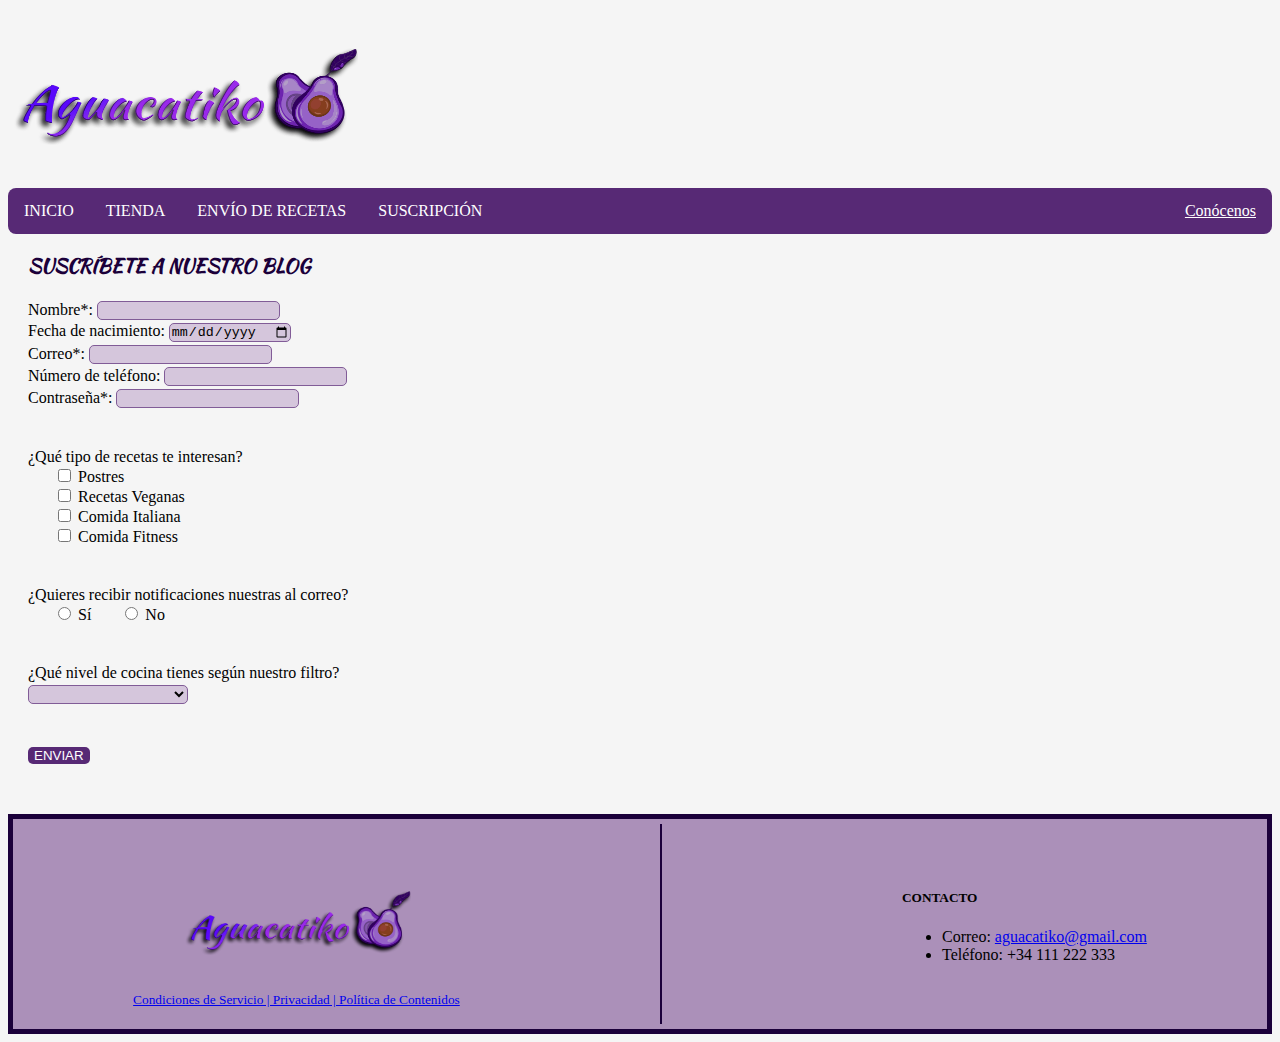
<file: Web/Aguakatico/suscripcion.html>
<!DOCTYPE html>
<html lang="en">
<head>
    <meta charset="UTF-8">
    <meta http-equiv="X-UA-Compatible" content="IE=edge">
    <meta name="viewport" content="width=device-width, initial-scale=1.0">
    <title>Suscripción</title>
    <link rel="stylesheet" href="css/susc.css">
    <script src="js/susc.js"></script>
</head>

<body>
    <!-- HEADER -->
    <header>
        <img id="logo" src="imgs/Aguacatiko.png" width="350" height="150">
    </header>

    <!-- BARRA DE NAVEGACIÓN -->
    <nav>
        <ul>
            <li><a href="pag_principal.html">INICIO</a></li>
            <li class="dropdown">
                <a href="tienda.html" class="dropbtn">TIENDA</a>
                <div class="dropdown-content">
                    <a href="tienda_libros.html">Libros</a>
                    <a href="tienda_utensilios.html">Utensilios</a>
                    <a href="tienda_ingredientes.html">Ingredientes</a>
                </div>
            </li>
            <li><a href="enviar_receta.html">ENVÍO DE RECETAS</a></li>
            <li><a href="suscripcion.html">SUSCRIPCIÓN</a></li>
            <li><a href="conocenos.html"><u>Conócenos</u></a></li>
        </ul>
    </nav><br>

    <!-- FORMULARIO -->
    <h3><b>SUSCRÍBETE A NUESTRO BLOG</b></h3>

    <form name="suscripcion" autocomplete="off">
        <div>
            <label for="nombre">Nombre*: </label>
            <input type="text" id="nombre" name="nombre" required>

            <br><label for="fecha">Fecha de nacimiento: </label>
            <input type="date" id="fecha" name="fecha">

            <br><label for="correo">Correo*: </label>
            <input type="correo" id="correo" name="correo" required>

            <br><label for="tlf">Número de teléfono: </label>
            <input type="tel" id="tlf" name="tlf">

            <br><label for="contraseña">Contraseña*: </label>
            <input type="password" id="pass" name="pass" required>
        </div>
        
        <div class="opciones">
            <label for="recetas">¿Qué tipo de recetas te interesan?</label><br>
        
            <input type="checkbox" id="postres" name="recetas" value="receta_postres">
            <label for="postres">Postres</label><br>

            <input type="checkbox" id="vegana" name="recetas" value="receta_vegana">
            <label for="vegana">Recetas Veganas</label><br>

            <input type="checkbox" id="italiana" name="recetas" value="comida_italia">
            <label for="postres">Comida Italiana</label><br>

            <input type="checkbox" id="fitness" name="recetas" value="comida_fit">
            <label for="fitness">Comida Fitness</label><br>
        </div>

        <div class="opciones">
            <label for="notif">¿Quieres recibir notificaciones nuestras al correo?</label><br>

            <input type="radio" id="si" name="notifs" value="si">
            <label for="si">Sí</label>

            <input type="radio" id="no" name="notifs" value="no">
            <label for="no">No</label>
        </div>

        <div>
            <label for="nivel">¿Qué nivel de cocina tienes según nuestro filtro?</label>
            
            <br>
            <select name="nvl" id="nivel" style="width: 160px;">
                <option></option>
                <option>Fácil &#128994</option>
                <option>Medio &#128992</option>
                <option>Difícil &#128308</option>
            </select>
            <br>
        </div>
        
        <div class="boton">
            <input type="submit" value="ENVIAR" onclick="alerta()">
        </div>
        
    </form>

    <!-- FOOTER -->
    <footer>
        <div>
            <div id="pie">
                <img id="logo" src="imgs/Aguacatiko.png" width="230" height="100">
            </div>
            <div>
                <p><a href="https://www.iubenda.com/es/help/37616-que-son-los-terminos-y-condiciones-y-para-que-sirven#:~:text=Las%20Condiciones%20de%20servicio%20establecen,para%20protegerlo%20de%20posibles%20responsabilidades."><small>Condiciones de Servicio | Privacidad | Política de Contenidos</small></a></p>
            </div>
        </div>
        <div>
            <h5>CONTACTO</h5>

            <ul>
                <li type="point">Correo: <a href="https://www.google.com/intl/es/gmail/about/">aguacatiko@gmail.com</a></li>
                <li type="point">Teléfono: +34 111 222 333</li>
            </ul>
        </div>
    </footer>
</body>
</html>
</file>
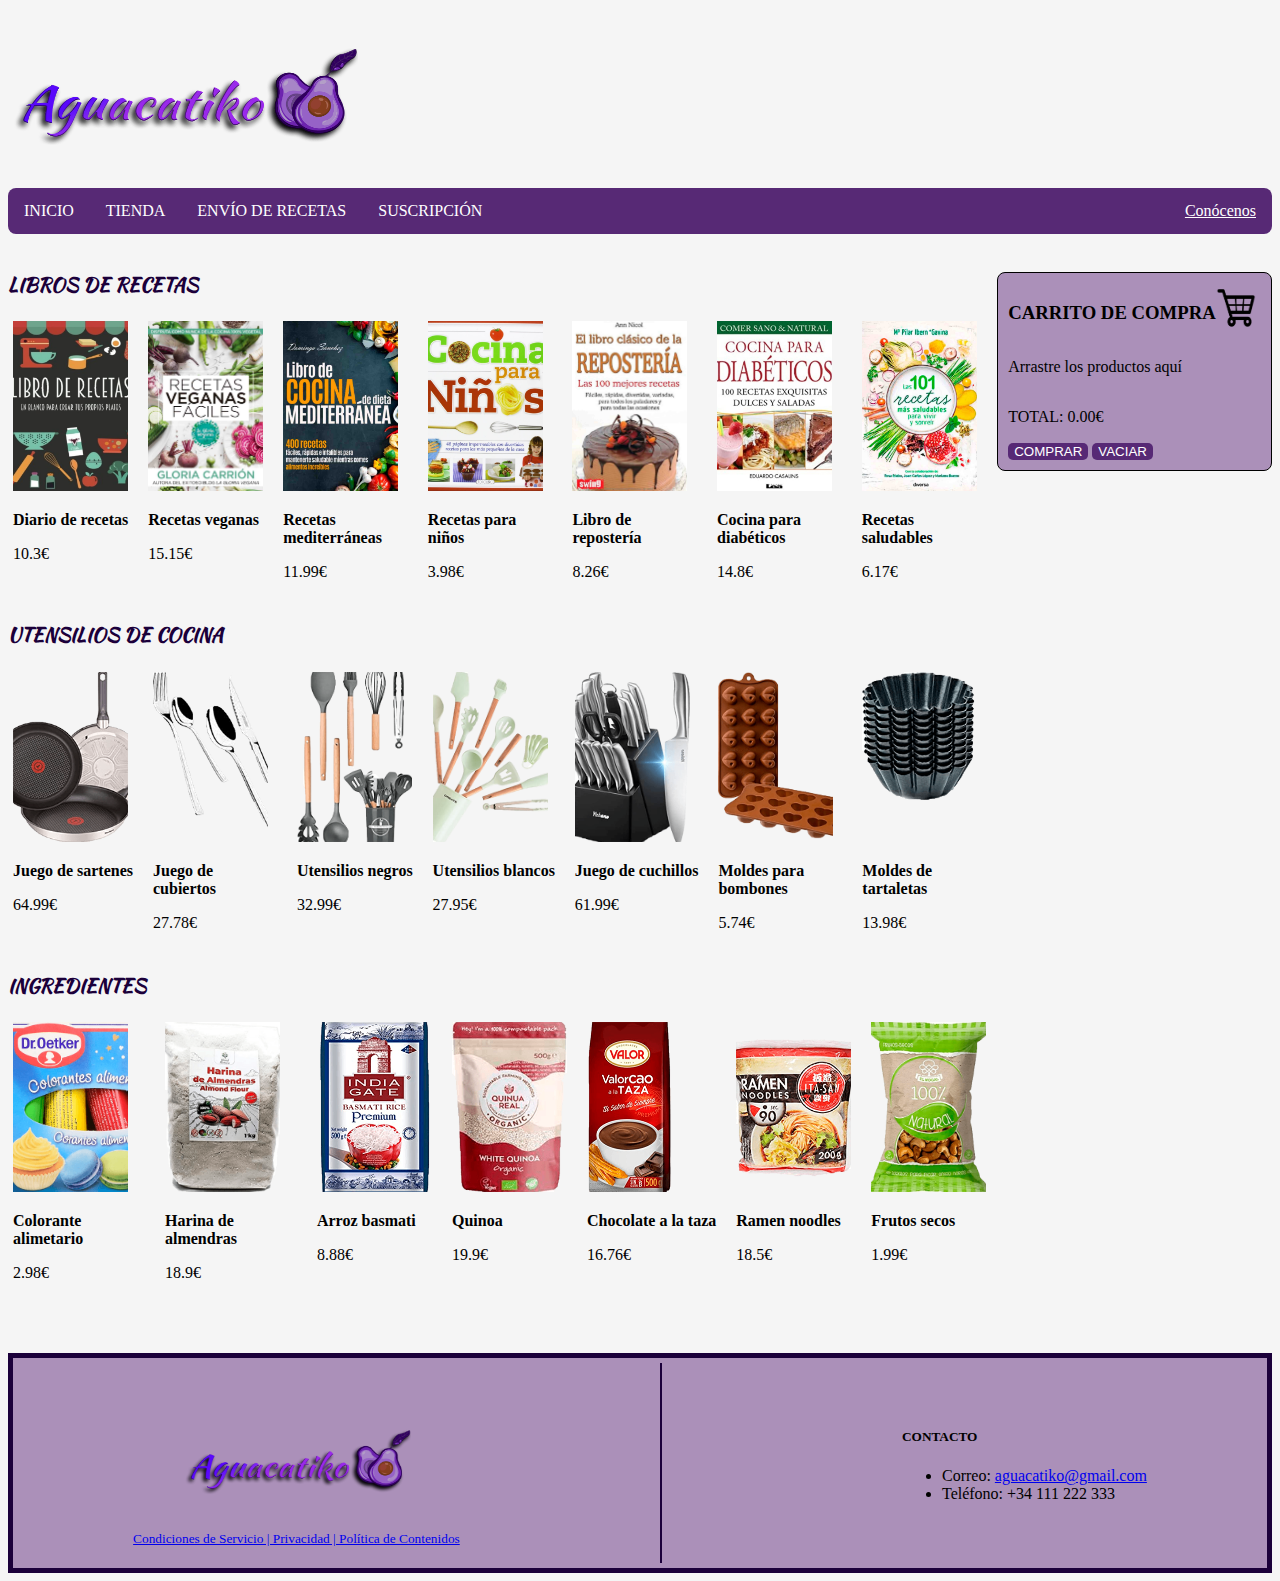
<file: Web/Aguakatico/tienda.html>
<!DOCTYPE html>
<html lang="en">
<head>
    <meta charset="UTF-8">
    <meta http-equiv="X-UA-Compatible" content="IE=edge">
    <meta name="viewport" content="width=device-width, initial-scale=1.0">
    <title>Tienda</title>
    <link rel="stylesheet" href="css/tienda.css">
    <script src="js/tienda.js"></script>
</head>

<body>
    <!-- HEADER -->
    <header>
        <img id="logo" src="imgs/Aguacatiko.png" width="350" height="150">
    </header>

    <!-- BARRA DE NAVEGACIÓN -->
    <nav>
        <ul>
            <li><a href="pag_principal.html">INICIO</a></li>
            <li class="dropdown">
                <a href="tienda.html" class="dropbtn">TIENDA</a>
                <div class="dropdown-content">
                    <a href="tienda_libros.html">Libros</a>
                    <a href="tienda_utensilios.html">Utensilios</a>
                    <a href="tienda_ingredientes.html">Ingredientes</a>
                </div>
            </li>
            <li><a href="enviar_receta.html">ENVÍO DE RECETAS</a></li>
            <li><a href="suscripcion.html">SUSCRIPCIÓN</a></li>
            <li><a href="conocenos.html"><u>Conócenos</u></a></li>
        </ul>
    </nav><br>

    <!-- ASIDE -->
    <aside class="droptarget" ondrop="drop(event)" ondragover="allowDrop(event)">
        <div id="carroTitulo">
            <h3 id="carritodecompra">CARRITO DE COMPRA</h3>
            <img src="imgs/tienda/carrito.png" height="40" width="40">
        </div>
        
        <div id="carro">
            <p id="desaparece">Arrastre los productos aquí</p>
            <ul id="carrito">

            </ul>
        </div>
        <p>TOTAL: <span id="total">0.00</span>€</p>
        <button onclick="comprar()">COMPRAR</button>
        <button onclick="vaciar()">VACIAR</button>
    </aside>

    <!-- LIBROS -->
    <h3>LIBROS DE RECETAS</h3>
    <section id="libros">
    </section>

    <!-- UTENSILIOS -->
    <h3>UTENSILIOS DE COCINA</h3>
    <section id="utensilios">
    </section>

    <!-- INGREDIENTES -->
    <h3>INGREDIENTES</h3>
    <section id="ingredientes">
    </section>

    <!-- FOOTER -->
    <footer>
        <div>
            <div id="pie">
                <img id="logo" src="imgs/Aguacatiko.png" width="230" height="100">
            </div>
            <div>
                <p><a href="https://www.iubenda.com/es/help/37616-que-son-los-terminos-y-condiciones-y-para-que-sirven#:~:text=Las%20Condiciones%20de%20servicio%20establecen,para%20protegerlo%20de%20posibles%20responsabilidades."><small>Condiciones de Servicio | Privacidad | Política de Contenidos</small></a></p>
            </div>
        </div>
        <div>
            <h5>CONTACTO</h5>

            <ul>
                <li type="point">Correo: <a href="https://www.google.com/intl/es/gmail/about/">aguacatiko@gmail.com</a></li>
                <li type="point">Teléfono: +34 111 222 333</li>
            </ul>
        </div>
    </footer>
</body>
</html>
</file>
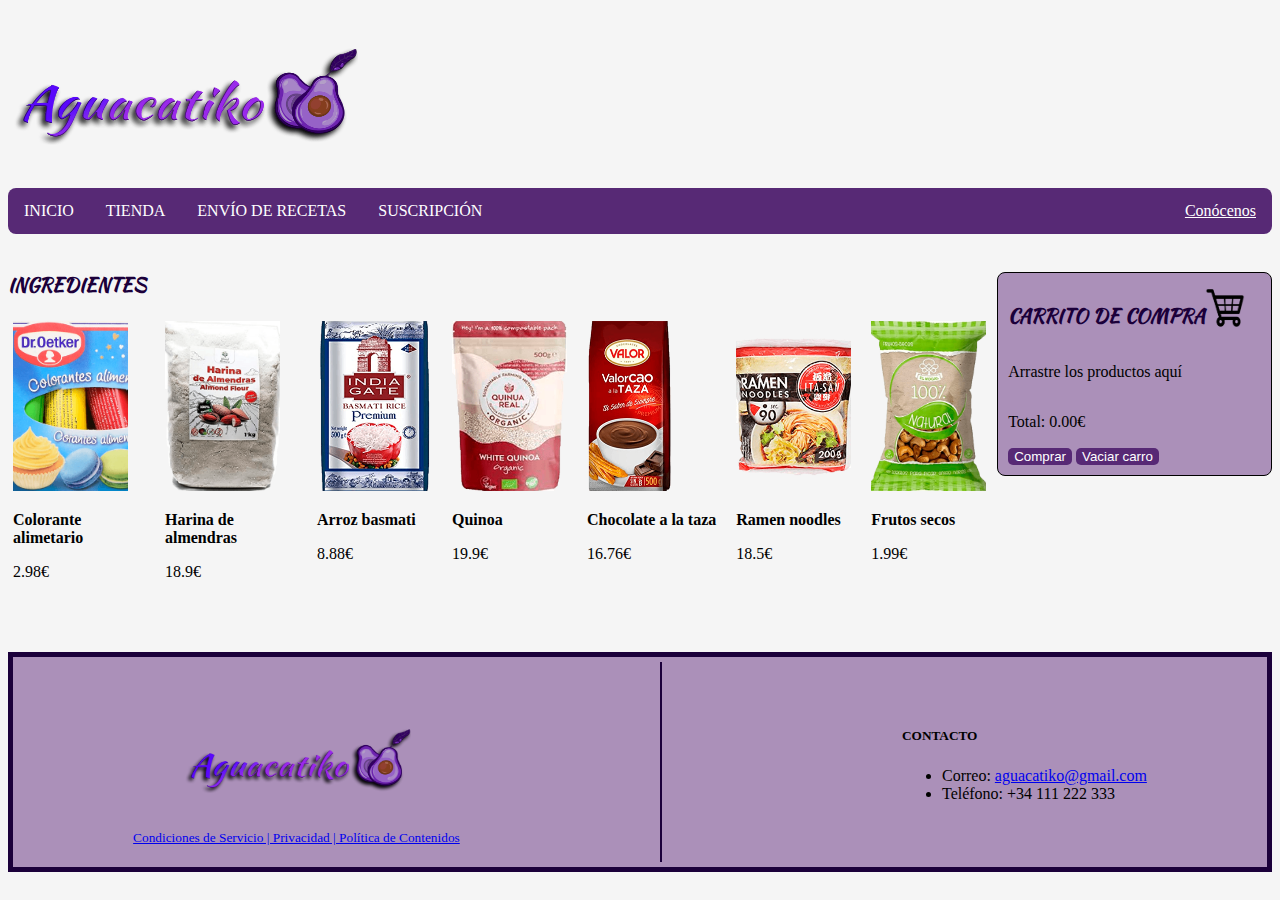
<file: Web/Aguakatico/tienda_ingredientes.html>
<!DOCTYPE html>
<html lang="en">
<head>
    <meta charset="UTF-8">
    <meta http-equiv="X-UA-Compatible" content="IE=edge">
    <meta name="viewport" content="width=device-width, initial-scale=1.0">
    <title>Tienda - ingredientes</title>
    <link rel="stylesheet" href="css/tienda.css">
    <script src="js/tienda.js"></script>
</head>

<body>
    <!-- HEADER -->
    <header>
        <img id="logo" src="imgs/Aguacatiko.png" width="350" height="150">
    </header>

    <!-- BARRA DE NAVEGACIÓN -->
    <nav>
        <ul>
            <li><a href="pag_principal.html">INICIO</a></li>
            <li class="dropdown">
                <a href="tienda.html" class="dropbtn">TIENDA</a>
                <div class="dropdown-content">
                    <a href="tienda_libros.html">Libros</a>
                    <a href="tienda_utensilios.html">Utensilios</a>
                    <a href="tienda_ingredientes.html">Ingredientes</a>
                </div>
            </li>
            <li><a href="enviar_receta.html">ENVÍO DE RECETAS</a></li>
            <li><a href="suscripcion.html">SUSCRIPCIÓN</a></li>
            <li><a href="conocenos.html"><u>Conócenos</u></a></li>
        </ul>
    </nav><br>

    <!-- ASIDE -->
    <aside class="droptarget" ondrop="drop(event)" ondragover="allowDrop(event)">
        <div id="carroTitulo">
            <h3>CARRITO DE COMPRA</h3>
            <img src="imgs/tienda/carrito.png" height="40" width="40">
        </div>
        
        <div id="carro">
            <p id="desaparece">Arrastre los productos aquí</p>
            <ul id="carrito">

            </ul>
        </div>
        <p>Total: <span id="total">0.00</span>€</p>
        <button onclick="comprar()">Comprar</button>
        <button onclick="vaciar()">Vaciar carro</button>
    </aside>

    <!-- INGREDIENTES -->
    <h3>INGREDIENTES</h3>
    <section id="ingredientes">
    </section>

    <!-- FOOTER -->
    <footer>
        <div>
            <div id="pie">
                <img id="logo" src="imgs/Aguacatiko.png" width="230" height="100">
            </div>
            <div>
                <p><a href="https://www.iubenda.com/es/help/37616-que-son-los-terminos-y-condiciones-y-para-que-sirven#:~:text=Las%20Condiciones%20de%20servicio%20establecen,para%20protegerlo%20de%20posibles%20responsabilidades."><small>Condiciones de Servicio | Privacidad | Política de Contenidos</small></a></p>
            </div>
        </div>
        <div>
            <h5>CONTACTO</h5>

            <ul>
                <li type="point">Correo: <a href="https://www.google.com/intl/es/gmail/about/">aguacatiko@gmail.com</a></li>
                <li type="point">Teléfono: +34 111 222 333</li>
            </ul>
        </div>
    </footer>
</body>
</html>
</file>
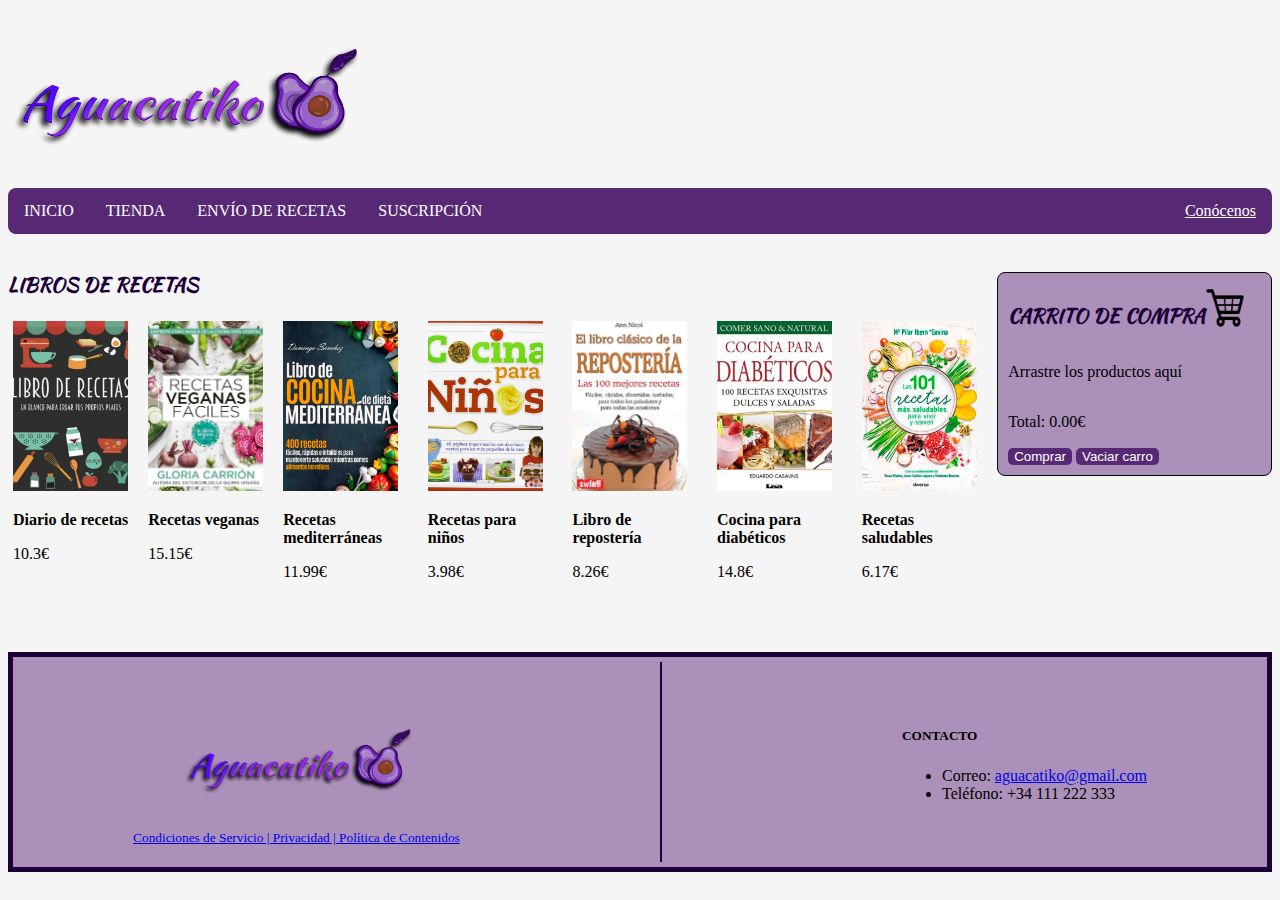
<file: Web/Aguakatico/tienda_libros.html>
<!DOCTYPE html>
<html lang="en">
<head>
    <meta charset="UTF-8">
    <meta http-equiv="X-UA-Compatible" content="IE=edge">
    <meta name="viewport" content="width=device-width, initial-scale=1.0">
    <title>Tienda - libros</title>
    <link rel="stylesheet" href="css/tienda.css">
    <script src="js/tienda.js"></script>
</head>

<body>
    <!-- HEADER -->
    <header>
        <img id="logo" src="imgs/Aguacatiko.png" width="350" height="150">
    </header>

    <!-- BARRA DE NAVEGACIÓN -->
    <nav>
        <ul>
            <li><a href="pag_principal.html">INICIO</a></li>
            <li class="dropdown">
                <a href="tienda.html" class="dropbtn">TIENDA</a>
                <div class="dropdown-content">
                    <a href="tienda_libros.html">Libros</a>
                    <a href="tienda_utensilios.html">Utensilios</a>
                    <a href="tienda_ingredientes.html">Ingredientes</a>
                </div>
            </li>
            <li><a href="enviar_receta.html">ENVÍO DE RECETAS</a></li>
            <li><a href="suscripcion.html">SUSCRIPCIÓN</a></li>
            <li><a href="conocenos.html"><u>Conócenos</u></a></li>
        </ul>
    </nav><br>

    <!-- ASIDE -->
    <aside class="droptarget" ondrop="drop(event)" ondragover="allowDrop(event)">
        <div id="carroTitulo">
            <h3>CARRITO DE COMPRA</h3>
            <img src="imgs/tienda/carrito.png" height="40" width="40">
        </div>
        
        <div id="carro">
            <p id="desaparece">Arrastre los productos aquí</p>
            <ul id="carrito">

            </ul>
        </div>
        <p>Total: <span id="total">0.00</span>€</p>
        <button onclick="comprar()">Comprar</button>
        <button onclick="vaciar()">Vaciar carro</button>
    </aside>

    <!-- LIBROS -->
    <h3>LIBROS DE RECETAS</h3>
    <section id="libros">
    </section>

    <!-- FOOTER -->
    <footer>
        <div>
            <div id="pie">
                <img id="logo" src="imgs/Aguacatiko.png" width="230" height="100">
            </div>
            <div>
                <p><a href="https://www.iubenda.com/es/help/37616-que-son-los-terminos-y-condiciones-y-para-que-sirven#:~:text=Las%20Condiciones%20de%20servicio%20establecen,para%20protegerlo%20de%20posibles%20responsabilidades."><small>Condiciones de Servicio | Privacidad | Política de Contenidos</small></a></p>
            </div>
        </div>
        <div>
            <h5>CONTACTO</h5>

            <ul>
                <li type="point">Correo: <a href="https://www.google.com/intl/es/gmail/about/">aguacatiko@gmail.com</a></li>
                <li type="point">Teléfono: +34 111 222 333</li>
            </ul>
        </div>
    </footer>
</body>
</html>
</file>
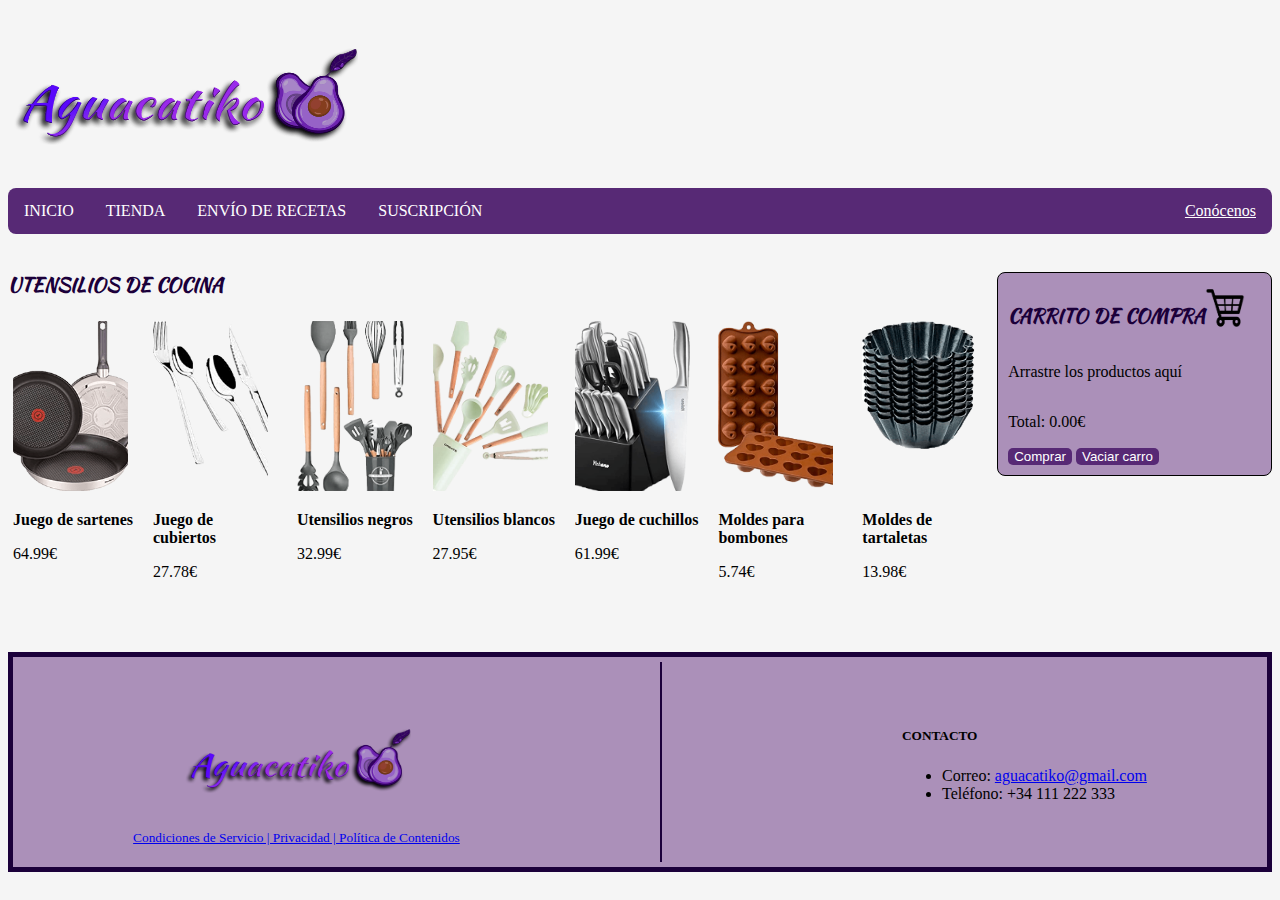
<file: Web/Aguakatico/tienda_utensilios.html>
<!DOCTYPE html>
<html lang="en">
<head>
    <meta charset="UTF-8">
    <meta http-equiv="X-UA-Compatible" content="IE=edge">
    <meta name="viewport" content="width=device-width, initial-scale=1.0">
    <title>Tienda - utensilios</title>
    <link rel="stylesheet" href="css/tienda.css">
    <script src="js/tienda.js"></script>
</head>

<body>
    <!-- HEADER -->
    <header>
        <img id="logo" src="imgs/Aguacatiko.png" width="350" height="150">
    </header>

    <!-- BARRA DE NAVEGACIÓN -->
    <nav>
        <ul>
            <li><a href="pag_principal.html">INICIO</a></li>
            <li class="dropdown">
                <a href="tienda.html" class="dropbtn">TIENDA</a>
                <div class="dropdown-content">
                    <a href="tienda_libros.html">Libros</a>
                    <a href="tienda_utensilios.html">Utensilios</a>
                    <a href="tienda_ingredientes.html">Ingredientes</a>
                </div>
            </li>
            <li><a href="enviar_receta.html">ENVÍO DE RECETAS</a></li>
            <li><a href="suscripcion.html">SUSCRIPCIÓN</a></li>
            <li><a href="conocenos.html"><u>Conócenos</u></a></li>
        </ul>
    </nav><br>

    <!-- ASIDE -->
    <aside class="droptarget" ondrop="drop(event)" ondragover="allowDrop(event)">
        <div id="carroTitulo">
            <h3>CARRITO DE COMPRA</h3>
            <img src="imgs/tienda/carrito.png" height="40" width="40">
        </div>
        
        <div id="carro">
            <p id="desaparece">Arrastre los productos aquí</p>
            <ul id="carrito">

            </ul>
        </div>
        <p>Total: <span id="total">0.00</span>€</p>
        <button onclick="comprar()">Comprar</button>
        <button onclick="vaciar()">Vaciar carro</button>
    </aside>

    <!-- UTENSILIOS -->
    <h3>UTENSILIOS DE COCINA</h3>
    <section id="utensilios">
    </section>

    <!-- FOOTER -->
    <footer>
        <div>
            <div id="pie">
                <img id="logo" src="imgs/Aguacatiko.png" width="230" height="100">
            </div>
            <div>
                <p><a href="https://www.iubenda.com/es/help/37616-que-son-los-terminos-y-condiciones-y-para-que-sirven#:~:text=Las%20Condiciones%20de%20servicio%20establecen,para%20protegerlo%20de%20posibles%20responsabilidades."><small>Condiciones de Servicio | Privacidad | Política de Contenidos</small></a></p>
            </div>
        </div>
        <div>
            <h5>CONTACTO</h5>

            <ul>
                <li type="point">Correo: <a href="https://www.google.com/intl/es/gmail/about/">aguacatiko@gmail.com</a></li>
                <li type="point">Teléfono: +34 111 222 333</li>
            </ul>
        </div>
    </footer>

</body>
</html>
</file>
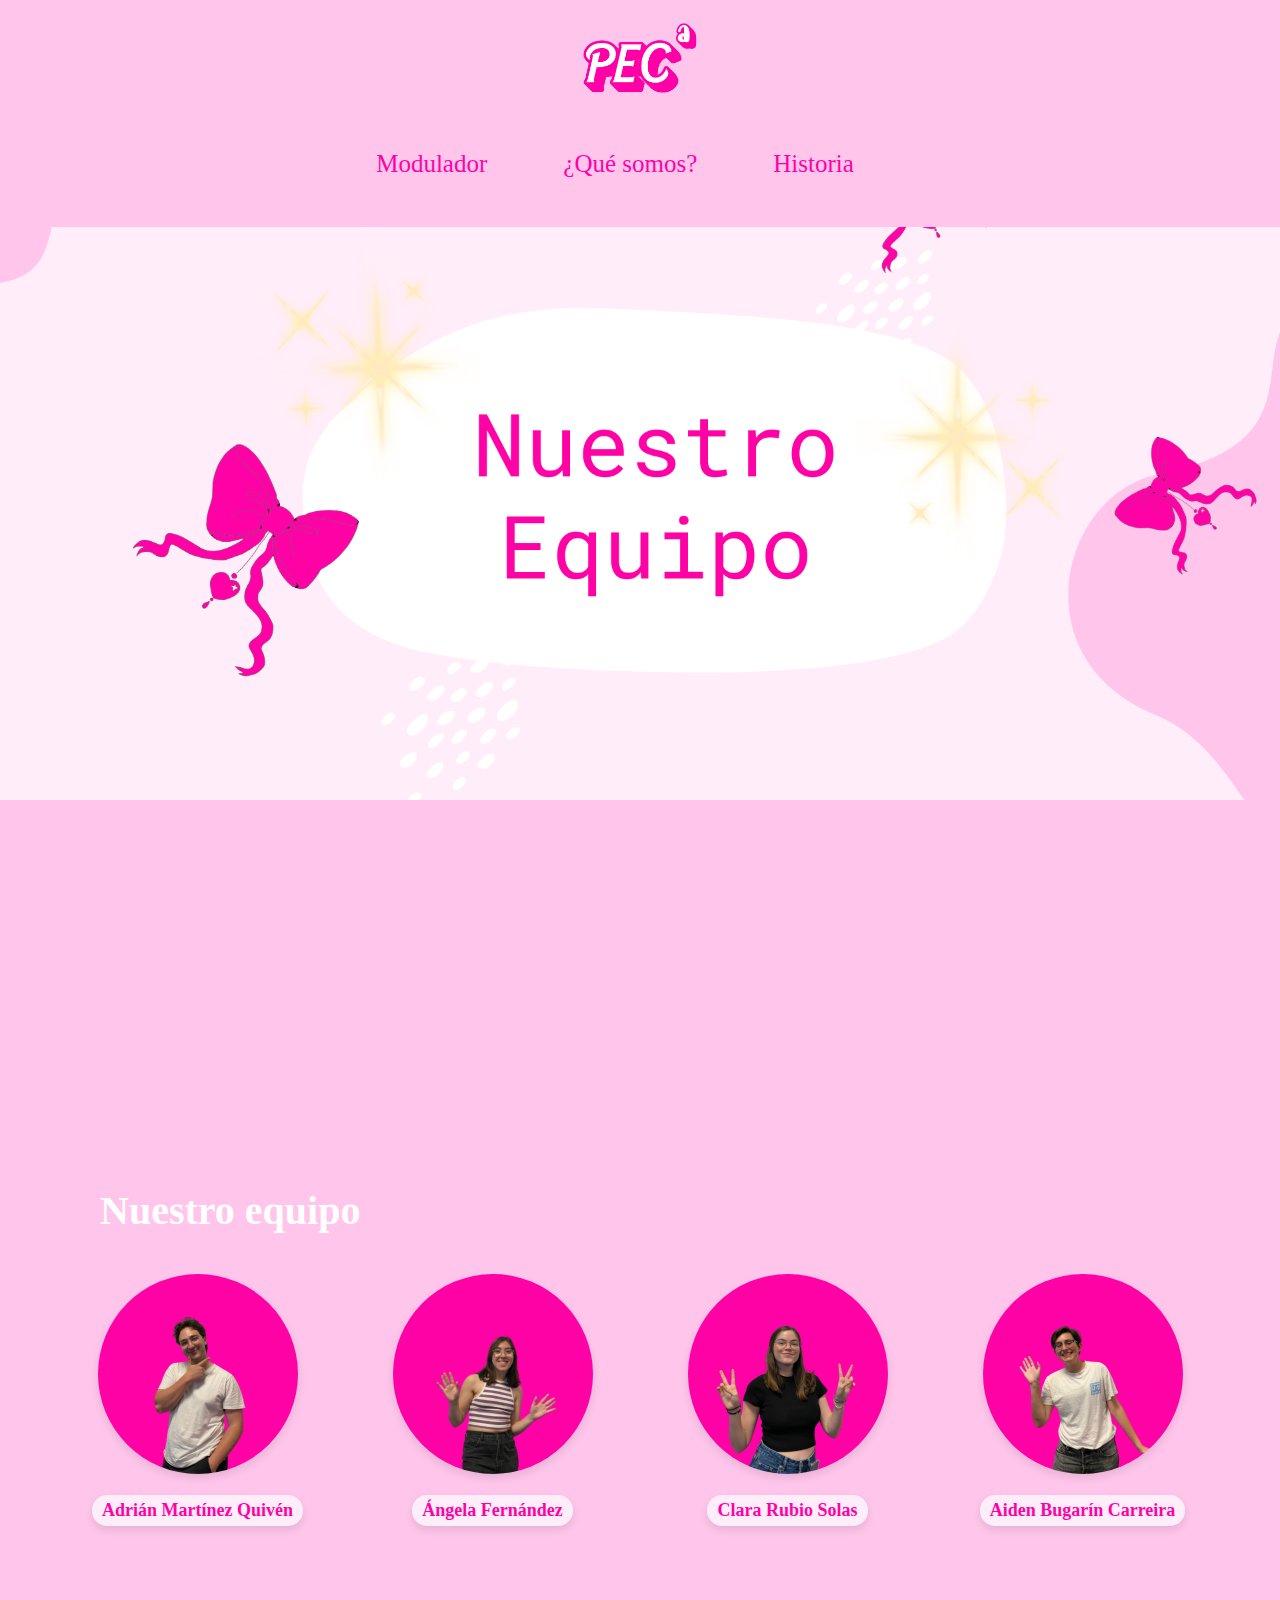
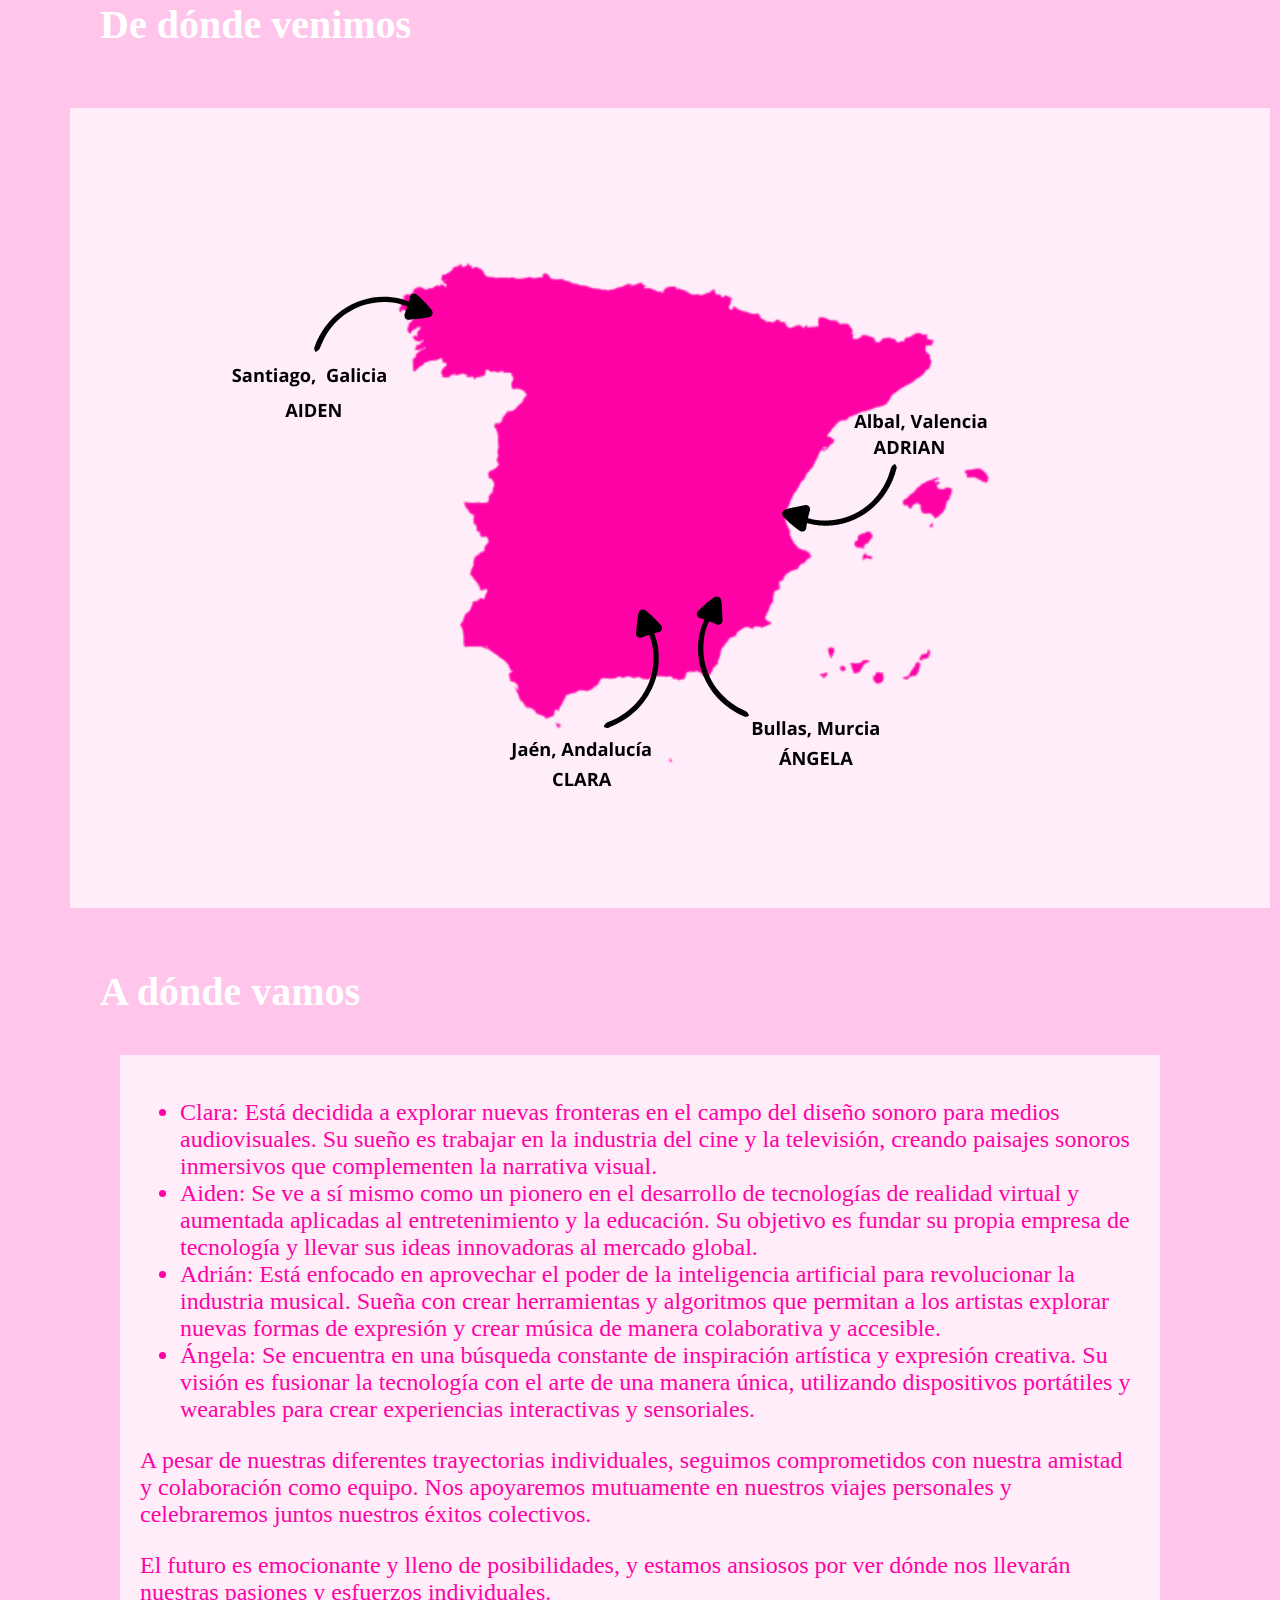
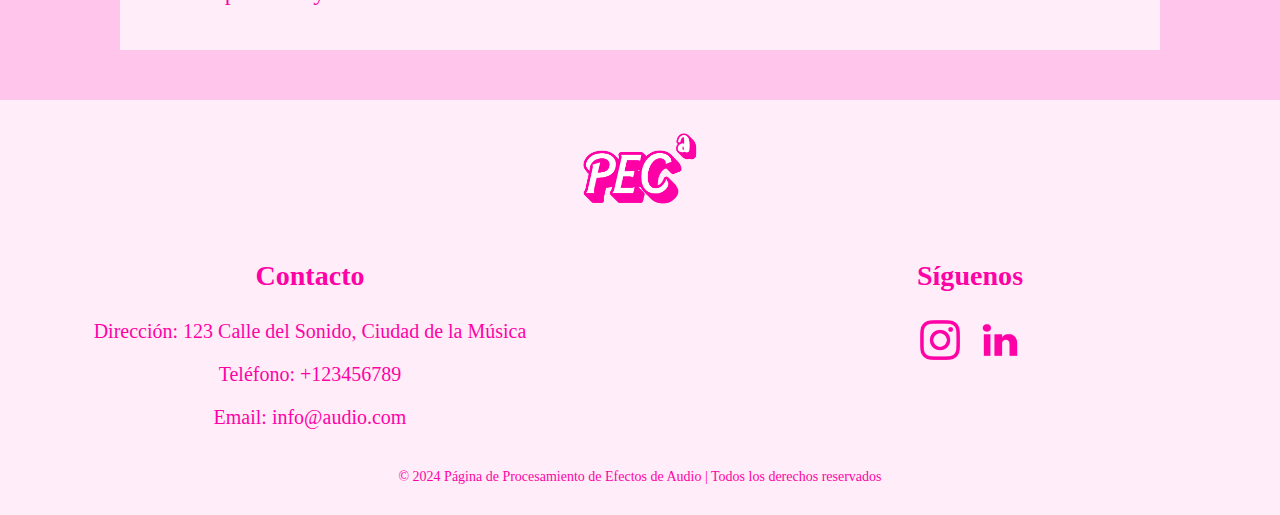
<file: Web/PECa/equipo.html>
<!DOCTYPE html>
<html lang="es">
<head>
  <meta charset="UTF-8">
  <meta name="viewport" content="width=device-width, initial-scale=1.0">
  <title>PECa</title>
  <!-- Agregar el logo al título de la pestaña -->
  <link rel="icon" href="imagenes/logo_pec.png" type="image/png">
  <link rel="stylesheet" href="historia_styles.css">
  <link href="https://fonts.googleapis.com/css2?family=Roboto:wght@100&display=swap" rel="stylesheet">
  <meta charset="UTF-8">
  <meta http-equiv="X-UA-Compatible" content="IE=edge">
  <link href="https://unpkg.com/aos@2.3.1/dist/aos.css" rel="stylesheet">

  <meta name="viewport" content="width=device-width, initial-scale=1.0">
  

  <link rel="shortcut icon" href="imagenes/ad_azul.png">
  <link rel="preconnect" href="https://fonts.googleapis.com">
  <link rel="preconnect" href="https://fonts.gstatic.com" crossorigin>
  <link href="https://fonts.googleapis.com/css2?family=Roboto:wght@100&display=swap" rel="stylesheet">
  <link rel="preconnect" href="https://fonts.googleapis.com">
  <script src="historia.js"></script>
</head>

<body>


<header>
  <img src="imagenes/logo_pec.png" alt="Logo" class="logo">
  <nav>
    <ul>
      <li><a onclick="redireccionar('index.html')">Modulador</a></li>
      <li><a onclick="redireccionar('equipo.html')">¿Qué somos?</a></li>
      <li><a onclick="redireccionar('historia.html')">Historia</a></li>
    </ul>
  </nav>
</header>
<section class="parallax-bg1">
</section>

<main>
    <div class="categoria">
        <p class="titulo">Nuestro equipo</p>

      <div class="caja_miembros">
        <div class="miembro">
          <a href="#"><img class="fotos_miembro" src="imagenes/adrian.png" alt="Foto de miembro del equipo"></a>
          <p class="cargo_miembro"> Adrián Martínez Quivén</p>
        </div>
        <div class="miembro">
          <a href="#"><img class="fotos_miembro" src="imagenes/angela.png" alt="Foto de miembro del equipo"></a>
          <p class="cargo_miembro"> Ángela Fernández</p>
        </div>
        <div class="miembro">
          <a href="#"><img class="fotos_miembro" src="imagenes/clara.png" alt="Foto de miembro del equipo"></a>
          <p class="cargo_miembro"> Clara Rubio Solas</p>
        </div>
        <div class="miembro">
          <a href="#"><img class="fotos_miembro" src="imagenes/aiden.png" alt="Foto de miembro del equipo"></a>
          <p class="cargo_miembro">Aiden Bugarín Carreira</p>
        </div>
      </div>
      <p class="titulo"> De dónde venimos</p>
      <div class="image-container">
        <img src="imagenes/MAPA.png" alt="Mapa">
      </div>
      <p class="titulo"> A dónde vamos</p>
      <div class="container-padding">

      <div class="text-rightl">
  <ul style="font-weight: normal;">

    <li>Clara: Está decidida a explorar nuevas fronteras en el campo del diseño sonoro para medios audiovisuales. Su sueño es trabajar en la industria del cine y la televisión, creando paisajes sonoros inmersivos que complementen la narrativa visual.</li>
    <li>Aiden: Se ve a sí mismo como un pionero en el desarrollo de tecnologías de realidad virtual y aumentada aplicadas al entretenimiento y la educación. Su objetivo es fundar su propia empresa de tecnología y llevar sus ideas innovadoras al mercado global.</li>
    <li>Adrián: Está enfocado en aprovechar el poder de la inteligencia artificial para revolucionar la industria musical. Sueña con crear herramientas y algoritmos que permitan a los artistas explorar nuevas formas de expresión y crear música de manera colaborativa y accesible.</li>
    <li>Ángela: Se encuentra en una búsqueda constante de inspiración artística y expresión creativa. Su visión es fusionar la tecnología con el arte de una manera única, utilizando dispositivos portátiles y wearables para crear experiencias interactivas y sensoriales.</li>
  </ul>
  <p style="font-weight: normal;">A pesar de nuestras diferentes trayectorias individuales, seguimos comprometidos con nuestra amistad y colaboración como equipo. Nos apoyaremos mutuamente en nuestros viajes personales y celebraremos juntos nuestros éxitos colectivos.</p>
  <p style="font-weight: normal;">El futuro es emocionante y lleno de posibilidades, y estamos ansiosos por ver dónde nos llevarán nuestras pasiones y esfuerzos individuales.</p>

      </div>
    </div>
    </div>

  </main>


<footer>
    <img src="imagenes/logo_pec.png" alt="Logo" class="logo"> <!-- Aquí se agrega el logo -->
  
    <div class="footer-content">
      <div class="footer-left">
        <h3>Contacto</h3>
        <p style="  font-size: 20px; /* Tamaño de letra más pequeño */
        ">Dirección: 123 Calle del Sonido, Ciudad de la Música</p>
        <p style="  font-size: 20px; /* Tamaño de letra más pequeño */
        ">Teléfono: +123456789</p>
        <p style="  font-size: 20px; /* Tamaño de letra más pequeño */
        ">Email: info@audio.com</p>
      </div>
      <div class="footer-right">
        <h3>Síguenos</h3>
          <div class="redes-sociales">
            <a href="https://www.instagram.com/asupvteam/?hl=es" class="red-social" target="_blank">
              <img src="imagenes/instagram.png" alt="Instagram">
            </a>
            <a href="https://www.linkedin.com/company/aero-design-upv/?originalSubdomain=es" class="red-social" target="_blank">
              <img src="imagenes/linkedin.png" alt="LinkedIn">
            </a>
          </div>
      </div>
    </div>
    <div class="footer-bottom">
      &copy; 2024 Página de Procesamiento de Efectos de Audio | Todos los derechos reservados
    </div>
  </footer>
  </body>
  </html>
</file>
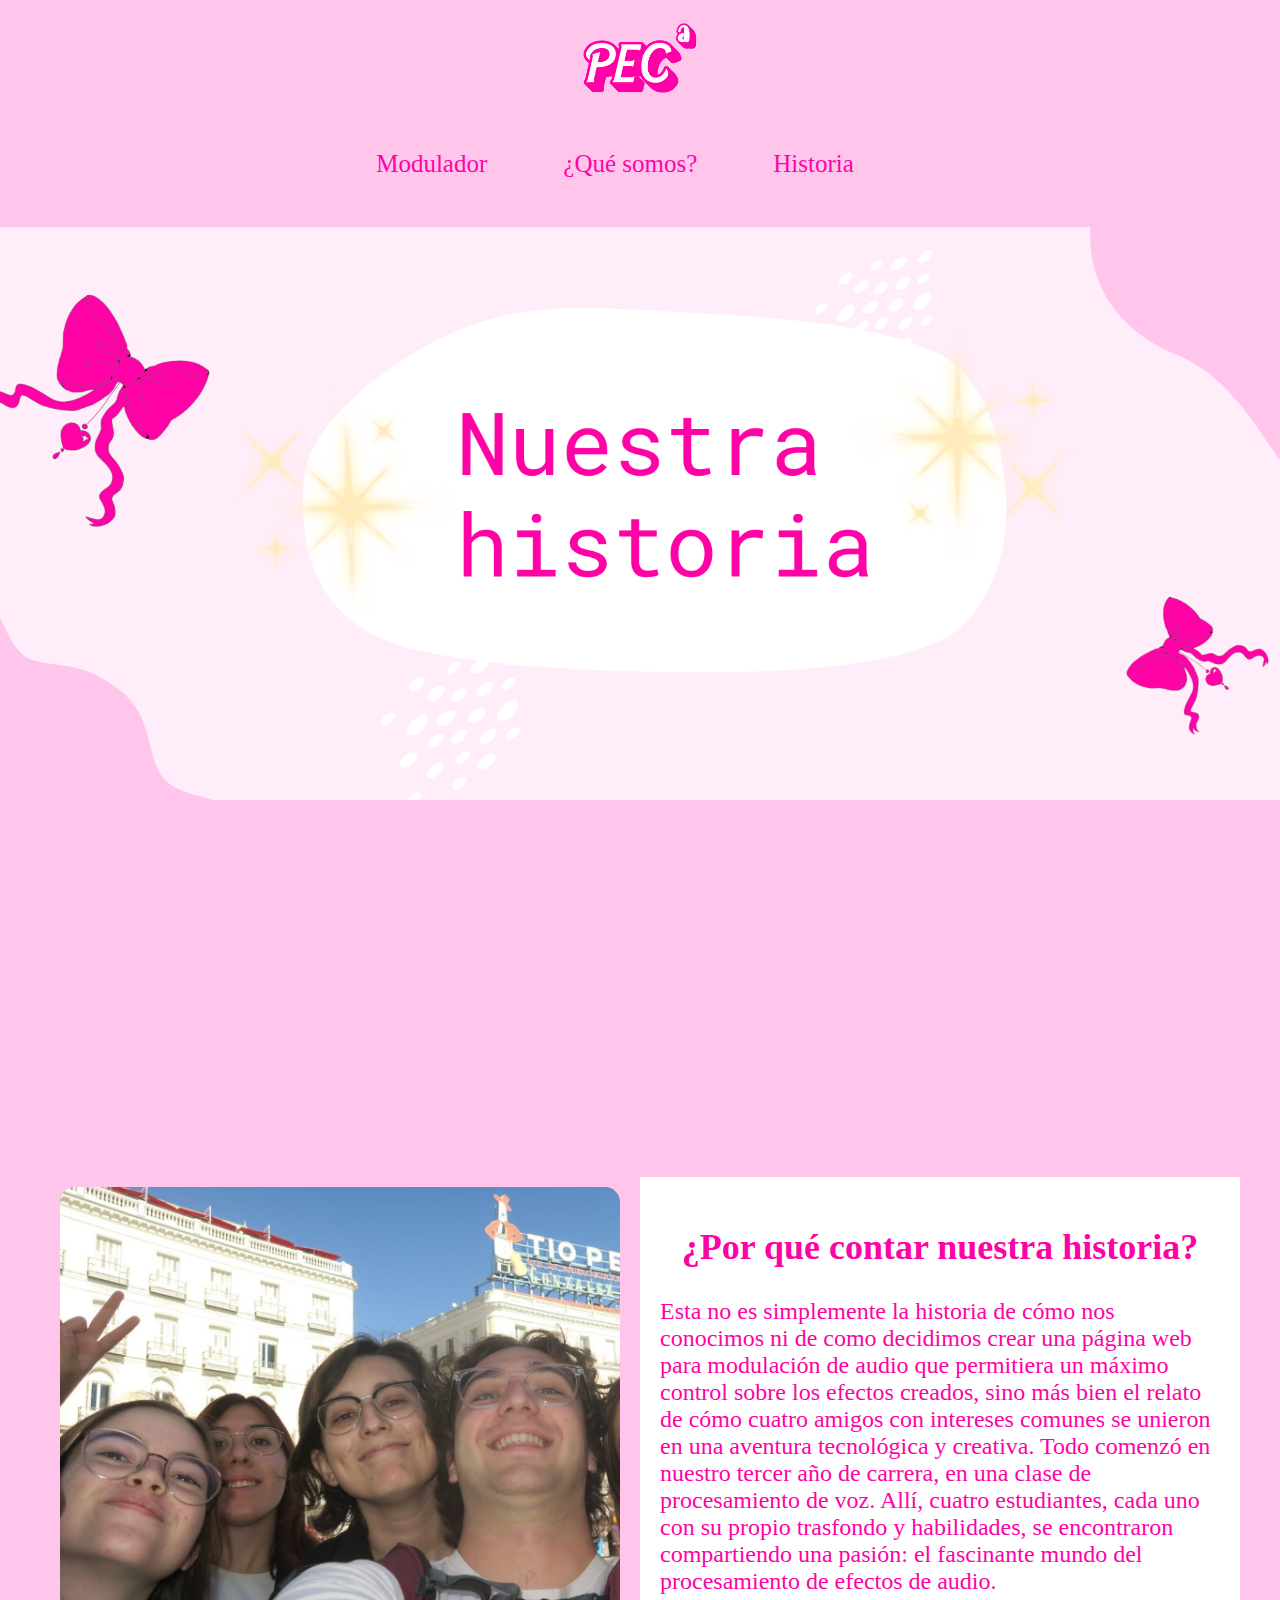
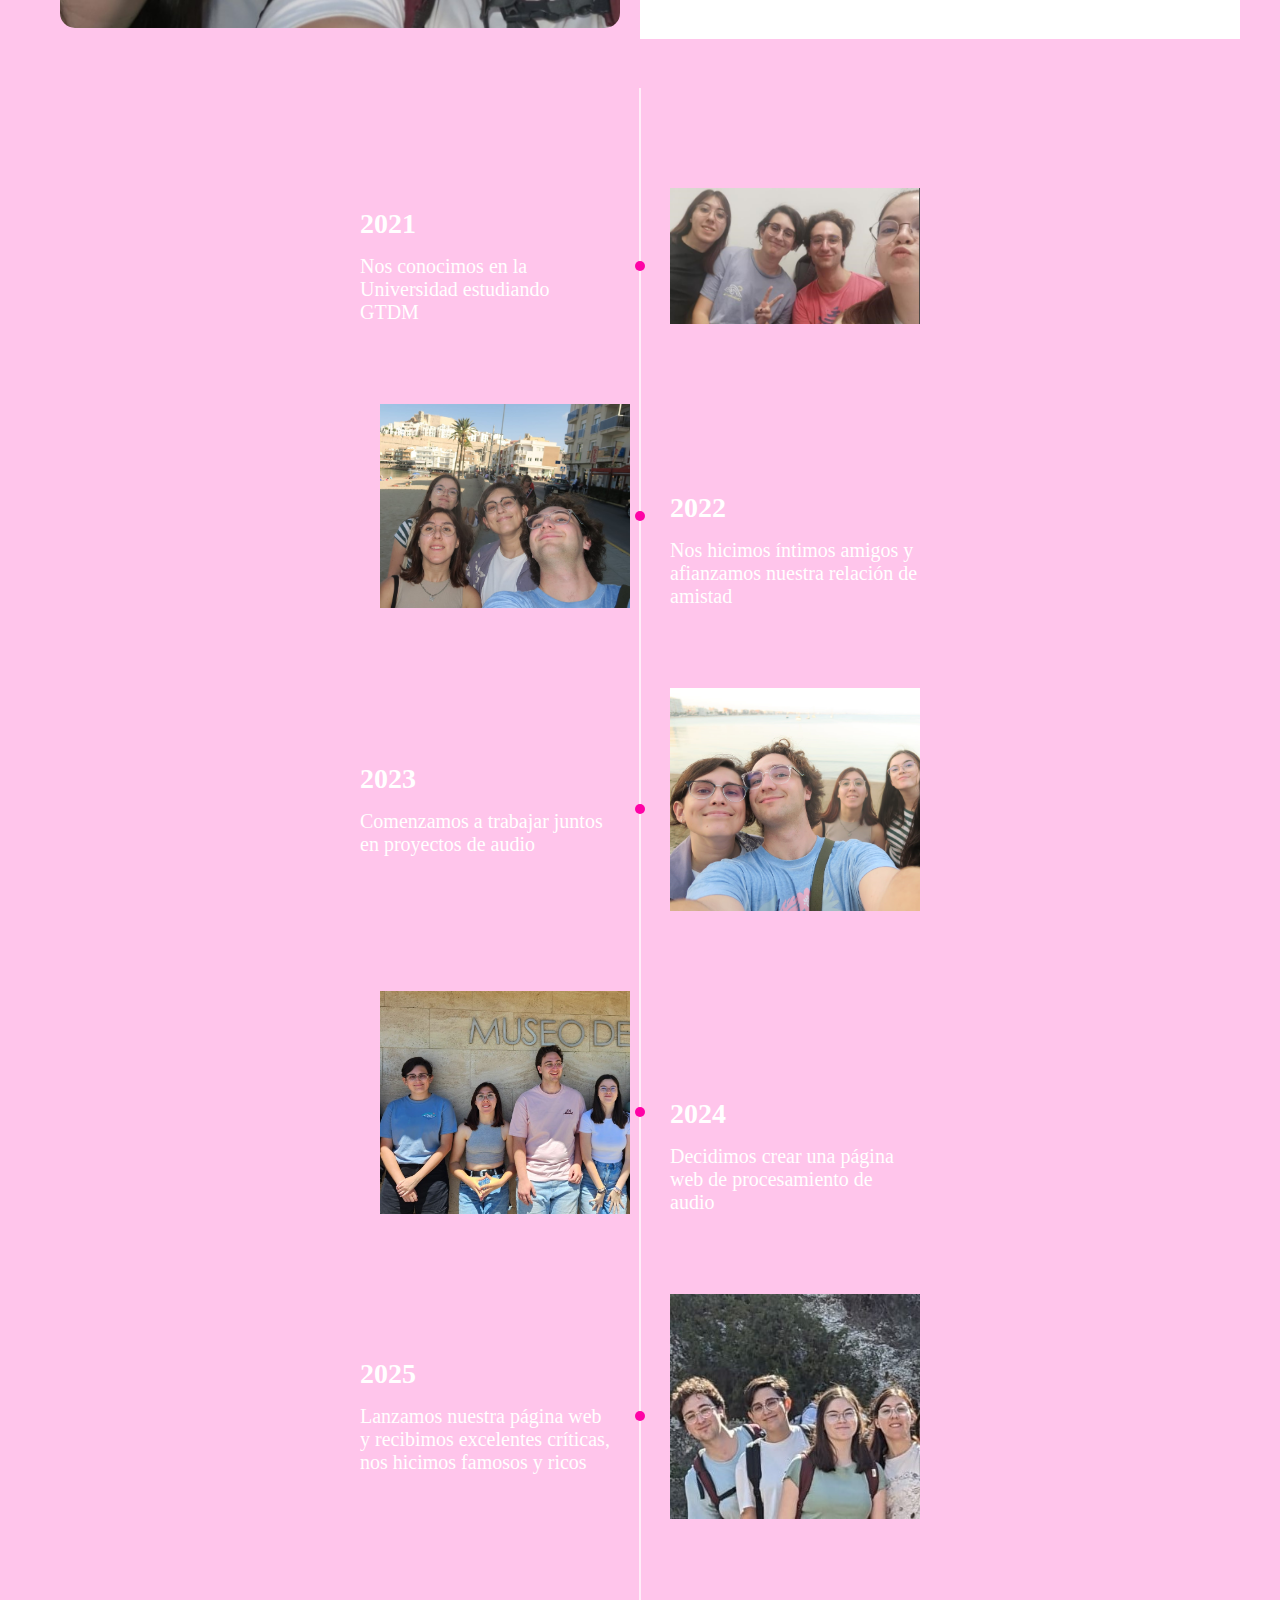
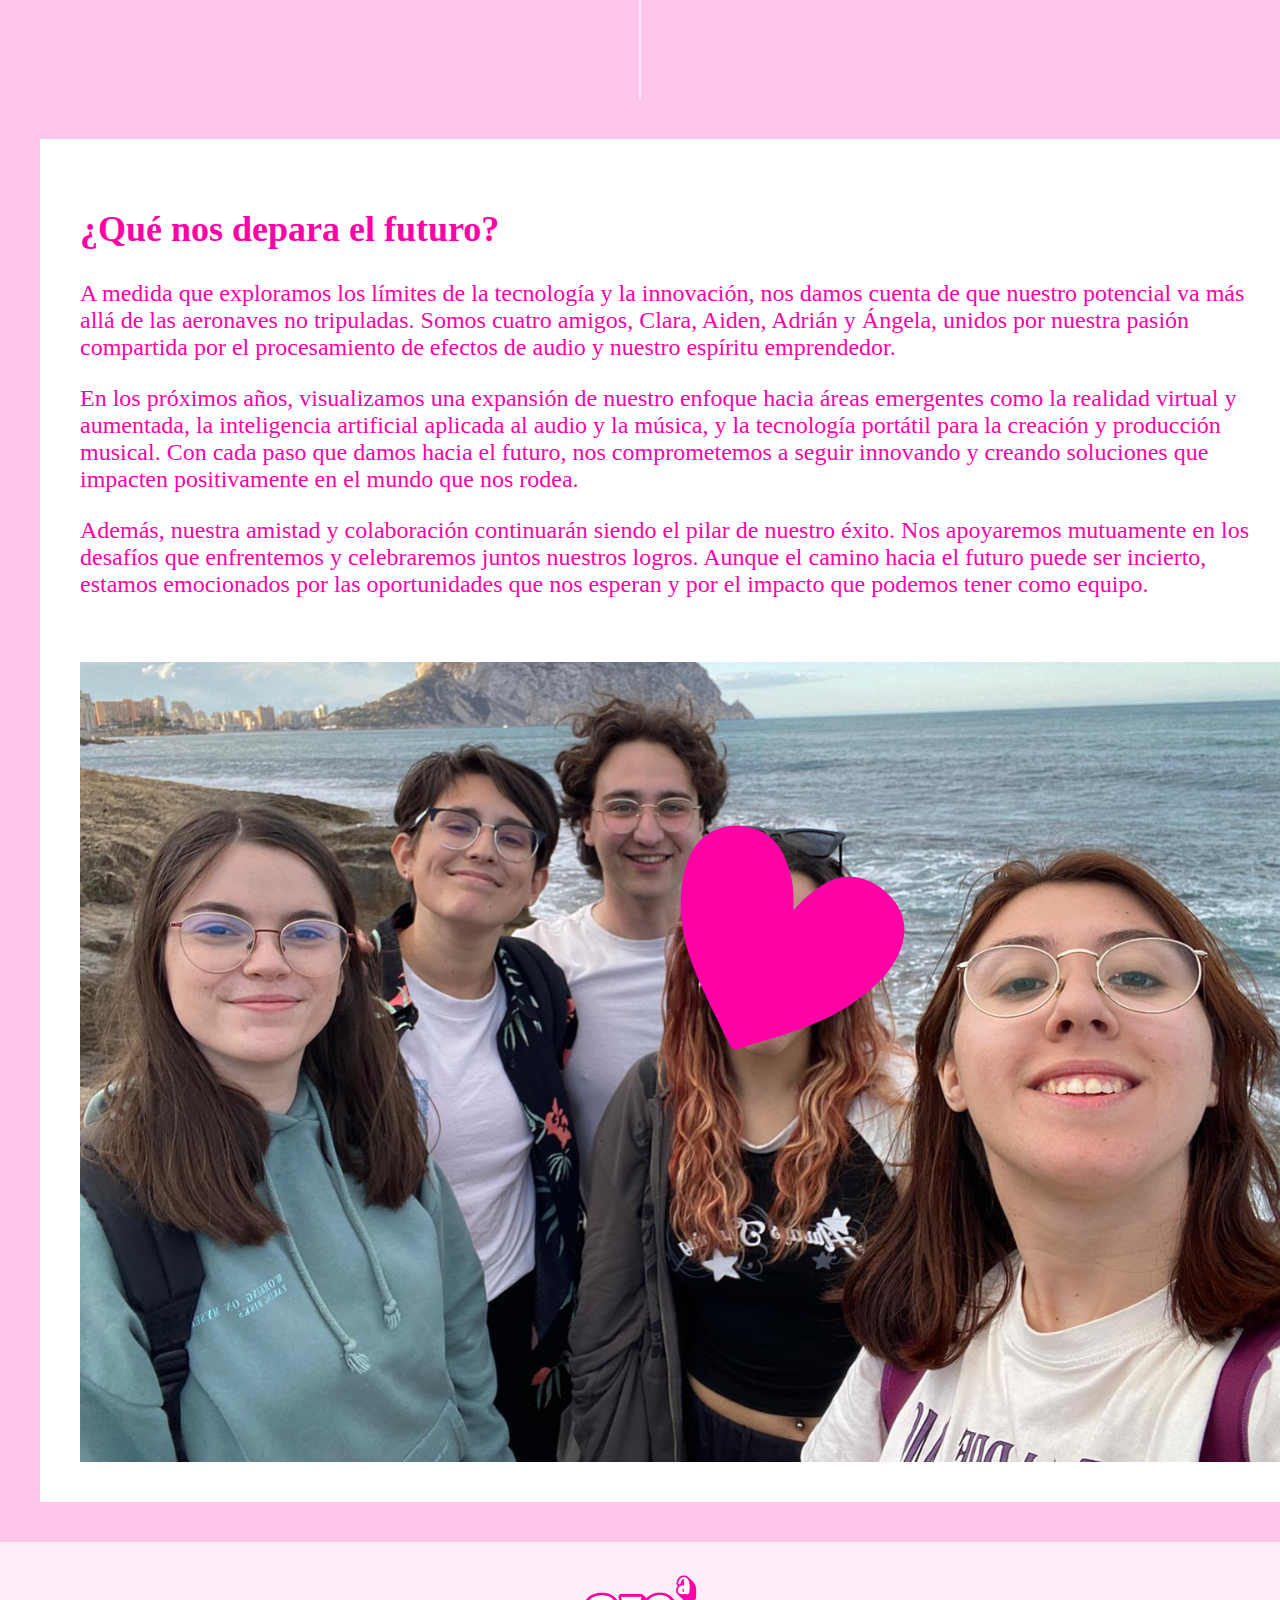
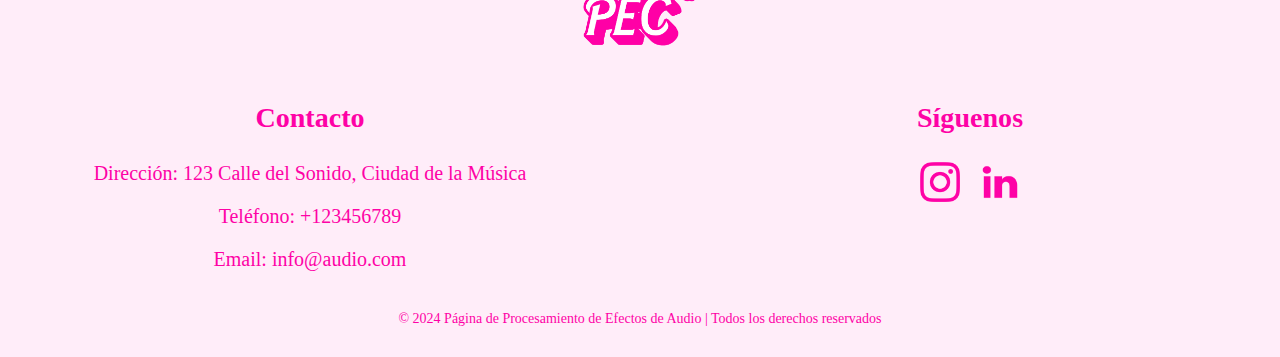
<file: Web/PECa/historia.html>
<!DOCTYPE html>
<html lang="es">
<head>
  <meta charset="UTF-8">
  <meta name="viewport" content="width=device-width, initial-scale=1.0">
  <title>PECa</title>
  <!-- Agregar el logo al título de la pestaña -->
  <link rel="icon" href="imagenes/logo_pec.png" type="image/png">
  <link rel="stylesheet" href="historia_styles.css">
  <link href="https://fonts.googleapis.com/css2?family=Roboto:wght@100&display=swap" rel="stylesheet">
  <meta charset="UTF-8">
  <meta http-equiv="X-UA-Compatible" content="IE=edge">
  <link href="https://unpkg.com/aos@2.3.1/dist/aos.css" rel="stylesheet">

  <meta name="viewport" content="width=device-width, initial-scale=1.0">
  

  <link rel="shortcut icon" href="imagenes/ad_azul.png">
  <link rel="preconnect" href="https://fonts.googleapis.com">
  <link rel="preconnect" href="https://fonts.gstatic.com" crossorigin>
  <link href="https://fonts.googleapis.com/css2?family=Roboto:wght@100&display=swap" rel="stylesheet">
  <link rel="preconnect" href="https://fonts.googleapis.com">
  <script src="historia.js"></script>
</head>

<body>


<header>
  <img src="imagenes/logo_pec.png" alt="Logo" class="logo">
  <nav>
    <ul>
      <li><a onclick="redireccionar('index.html')">Modulador</a></li>
      <li><a onclick="redireccionar('equipo.html')">¿Qué somos?</a></li>
      <li><a onclick="redireccionar('historia.html')">Historia</a></li>
    </ul>
  </nav>
</header>

<section class="parallax-bg">
</section>
<section class="conocenos" id="equipo">
  <div class="image-right"  >
      <a href="equipo.html"> <!-- Agrega el enlace aquí -->

      <img class="image-right_int" src="imagenes/fotico.jpg" alt="Imagen Derecha">
      <div class="centered-text">
      </div>
  </a>
  </div>

  <div class="text-right">
    <h2 class="texto-degradado" style="text-align: center;">¿Por qué contar nuestra historia?</h2>
    <p>Esta no es simplemente la historia de cómo nos conocimos ni de como decidimos crear una página web para modulación de audio que permitiera un máximo control sobre los efectos creados, sino más bien el relato de cómo cuatro amigos con intereses comunes se unieron en una aventura tecnológica y creativa. Todo comenzó en nuestro tercer año de carrera, en una clase de procesamiento de voz. Allí, cuatro estudiantes, cada uno con su propio trasfondo y habilidades, se encontraron compartiendo una pasión: el fascinante mundo del procesamiento de efectos de audio.</p>
    </div>
  
</section>

<div class="timeline">
  <div class="timeline-entry">
    <div class="content">
      <h3>2021</h3>
      <p>Nos conocimos en la Universidad estudiando GTDM</p>
    </div>
    <img src="imagenes/fondo.png" alt="Imagen 1">
  </div>
  <div class="timeline-entry">
    <img src="imagenes/foto_nuestra2.jpg" alt="Imagen 2">
    <div class="content">
      <h3>2022</h3>
      <p>Nos hicimos íntimos amigos y afianzamos nuestra relación de amistad</p>
    </div>
  </div>
  <div class="timeline-entry">
    <div class="content">
      <h3>2023</h3>
      <p>Comenzamos a trabajar juntos en proyectos de audio</p>
    </div>
    <img src="imagenes/foto_nuestra3.jpg" alt="Imagen 3">
  </div>
  <div class="timeline-entry">
    <img src="imagenes/fotos_nosotros2.jpg" alt="Imagen 4">
    <div class="content">
      <h3>2024</h3>
      <p>Decidimos crear una página web de procesamiento de audio</p>
    </div>
  </div>
  <div class="timeline-entry">
    <div class="content">
      <h3>2025</h3>
      <p>Lanzamos nuestra página web y recibimos excelentes críticas, nos hicimos famosos y ricos</p>
    </div>
    <img src="imagenes/foto_nosotross.jpg" alt="Imagen 5">
  </div>
</div>



<section class="conocenos" id="quienes-somos" >
  <div class="text-left">
    <div class="text-right" style="font-family: 'Trebuchet MS';">
      <h2 class="texto-degradado">¿Qué nos depara el futuro?</h2>
      <p>A medida que exploramos los límites de la tecnología y la innovación, nos damos cuenta de que nuestro potencial va más allá de las aeronaves no tripuladas. Somos cuatro amigos, Clara, Aiden, Adrián y Ángela, unidos por nuestra pasión compartida por el procesamiento de efectos de audio y nuestro espíritu emprendedor.</p>
      <p>En los próximos años, visualizamos una expansión de nuestro enfoque hacia áreas emergentes como la realidad virtual y aumentada, la inteligencia artificial aplicada al audio y la música, y la tecnología portátil para la creación y producción musical. Con cada paso que damos hacia el futuro, nos comprometemos a seguir innovando y creando soluciones que impacten positivamente en el mundo que nos rodea.</p>
      <p>Además, nuestra amistad y colaboración continuarán siendo el pilar de nuestro éxito. Nos apoyaremos mutuamente en los desafíos que enfrentemos y celebraremos juntos nuestros logros. Aunque el camino hacia el futuro puede ser incierto, estamos emocionados por las oportunidades que nos esperan y por el impacto que podemos tener como equipo.</p>
    </div>
    
    <div class="image-container">
      <img src="imagenes/fotonosotros.png" alt="nosotors">
    </div>

 
  
</section>        



</section>
</div>
</div>
<footer>
  <img src="imagenes/logo_pec.png" alt="Logo" class="logo"> <!-- Aquí se agrega el logo -->

  <div class="footer-content">
    <div class="footer-left">
      <h3>Contacto</h3>
      <p style="  font-size: 20px; /* Tamaño de letra más pequeño */
      ">Dirección: 123 Calle del Sonido, Ciudad de la Música</p>
      <p style="  font-size: 20px; /* Tamaño de letra más pequeño */
      ">Teléfono: +123456789</p>
      <p style="  font-size: 20px; /* Tamaño de letra más pequeño */
      ">Email: info@audio.com</p>
    </div>
    <div class="footer-right">
      <h3>Síguenos</h3>
        <div class="redes-sociales">
          <a href="https://www.instagram.com/asupvteam/?hl=es" class="red-social" target="_blank">
            <img src="imagenes/instagram.png" alt="Instagram">
          </a>
          <a href="https://www.linkedin.com/company/aero-design-upv/?originalSubdomain=es" class="red-social" target="_blank">
            <img src="imagenes/linkedin.png" alt="LinkedIn">
          </a>
        </div>
    </div>
  </div>
  <div class="footer-bottom">
    &copy; 2024 Página de Procesamiento de Efectos de Audio | Todos los derechos reservados
  </div>
</footer>
</body>
</html>
</file>
<file: Web/Contrast Checker/styles.css>
/* Estilos generales para el cuerpo de la página */
body {
    margin: 0;
    height: 100%;
    font-family: 'Open Sans', sans-serif; /* Fuente Trebuchet MS */
    font-size: 25; /* Tamaño de fuente más grande */
    background-color: #FFFFFC; /* Fondo */
}

header{
    text-align: center;
    padding-top: 1%;
}

.linea{
    border: none;
    height: 2px;
    background-color: #D2D2CF;
}

.izq{
    float: left;
    width: 45%;
}

.der{
    float: left;
    width: 45%;
}

@media (max-width: 768px) {
    .contenedor-general {
        flex-direction: column; /* Apilar los elementos en columna */
        align-items: center; /* Centrar el contenido */
        gap: 20px; /* Espacio entre los elementos */
    }

    .izq, .der {
        width: 90%; /* Ocupar más ancho en pantallas pequeñas */
        float: none; /* Evitar flotado */
    }

    body {
        font-size: 12; /* Tamaño más grande en pantallas pequeñas */
    }
}

@media (max-width: 650px){
    .contenedor-in {
        flex-direction: column; /* Apilar los elementos en columna */
        align-items: center; /* Centrar el contenido */
        gap: 20px; /* Espacio entre los elementos */
    } 
}

.contenedor-general{
    display: flex; /* Mostrar como flexbox */
    justify-content: space-between; /* Distribuir elementos de manera uniforme */
    height: 50%;
    margin: 0px auto; /* Margen exterior y centrado horizontal */
    margin-top: 3%;
    max-width: calc(100% - 50px); /* Ancho máximo relativo al tamaño de la pantalla */
}

.contenedor-texto{
    display:block;
    justify-content: space-between; /* Distribuir elementos de manera uniforme */
    background-color: #F1F1EF;
    width: 90%;
    height: fit-content;
    padding: 20px; /* Espaciado interno */
    border-radius: 30px; /* Radio de las esquinas redondeadas */
    align-items: center;
    margin-bottom: 20px;
}

.contenedor-img{
    display:flex;
    justify-content: space-between; /* Distribuir elementos de manera uniforme */
    width: 100%;
    height: fit-content;
    align-items: center;
    padding-left: 4px;
}

.contenedor-izq{
    display: block;
    justify-content: space-between; /* Distribuir elementos de manera uniforme */
    background-color: #F1F1EF;
    width: 100%;
    padding: 20px; /* Espaciado interno */
    border-radius: 30px; /* Radio de las esquinas redondeadas */
}

.contenedor-der{
    display: block;
    width: 100%;
    justify-content: space-between; /* Distribuir elementos de manera uniforme */
    border-radius: 30px; /* Radio de las esquinas redondeadas */
}

.contenedor-in{
    display: flex;
    width: 95%;
    height: auto;
    padding-left: 20px; /* Espaciado interno */
    border-radius: 30px; /* Radio de las esquinas redondeadas */
    align-items: center;
}

.botones{
    display: flex;
    justify-content: space-between;
    gap: 2%;
}

.cajaRatio{
    display: flex;
    justify-content: space-between; /* Distribuir elementos de manera uniforme */
    
    background-color: transparent;
    align-items: center; /* Alinea verticalmente los elementos */
    width: 45%;
    height: 100%;
    padding: 20px; /* Espaciado interno */

}

#ratio{
    flex-direction: column;
}

.input {
    display: flex;
    align-items: center;
    justify-content: space-between;
    background-color: #FFFFFC; /* Fondo */
    border-radius: 20px; /* Radio de las esquinas redondeadas */
    padding: 1%; /* Espaciado interno */
    height: auto; /* Altura automática */
    width: 35%; /* Ancho automático */
    margin-left: 0; /* Eliminar margen izquierdo */
}

#colorInput{
    width: 60%;
}

.img-input{
    display: flex;
    align-items: center;
    justify-content: center;
}

.circle {
    width: 30px; /* Diámetro del círculo */
    height: 30px; /* Diámetro del círculo */
    border-radius: 50%; /* Hace que el cuadro sea un círculo */
    border: solid 1px black;
    transition: transform 0.3s, background-color 0.3s, color 0.3s, border-color 0.3s;
}

.boton button, .boton-eliminar button{
    padding: 5px 5px;
    border:  2px solid #D2D2CF; /* Sin borde */
    width: 40px; /* Ancho del contenedor */
    height: 40px; /* Altura del contenedor */
    background-color: #D2D2CF; /* Color del círculo (en este caso rojo) */
    border-radius: 50%; /* Hace que el cuadro sea un círculo */
    font-size: 16px; /* Tamaño del texto del botón */
    font-weight: bold; /* Texto en negrita */
    display: flex; /* Usamos flexbox */
    justify-content: center; /* Alineamos horizontalmente al centro */
    align-items: center; /* Alineamos verticalmente al centro */
    cursor: pointer; /* Cambia el cursor al pasar sobre el botón */
    transition: transform 0.3s, background-color 0.3s, color 0.3s, border-color 0.3s;

}

.boton img {
    max-width: 80%; /* Asegura que la imagen no supere el ancho del contenedor */
    max-height: 80%; /* Asegura que la imagen no supere la altura del contenedor */
}

#boton-aceptar, #boton-archivo{
    padding: 10px 30px; /* Espaciado interno del botón */
    width: fit-content; /* Ancho del contenedor */
    background-color: #D2D2CF; /* Color de fondo del botón */
    border: 2px solid #D2D2CF; /* Sin borde */; /* Sin borde */
    border-radius: 20px; /* Radio de las esquinas redondeadas */
    color: black; /* Color del texto del botón */
    font-size: 16px; /* Tamaño del texto del botón */
    cursor: pointer; /* Cambia el cursor al pasar sobre el botón */
}

#boton-eliminar-todo, #boton-eliminar-img{
    padding: 10px 30px; /* Espaciado interno del botón */
    width: fit-content; /* Ancho del contenedor */
    height: fit-content;
    color: #FFFFFC; /* Color de fondo del botón */
    background-color: #E40101;
    border: none; /* Sin borde */
    border-radius: 30px;
    font-size: 15px; /* Tamaño del texto del botón */
    cursor: pointer; /* Cambia el cursor al pasar sobre el botón */
}

.boton button:hover, .boton-eliminar button:hover{
    box-shadow: 0px 0px 10px rgba(0, 0, 0, 0.3); /* Sombreado ligero al pasar el ratón */
    transform: scale(1.05); /* Aumenta el tamaño en un 5% */
}

.boton button:active, #boton-aceptar:active {
    filter: invert(100%);
}

#boton-eliminar-todo:active, #boton-eliminar-img:active {
    background-color: #FFFFFC; /* Color de fondo del botón */
    color: #E40101;
}

input[type="text"] {
    background: #FFFFFC;
    border: none;
    font-size: medium;
    width: 40%; /* Ancho automático */
    height: 100%;
    margin-right: 0px; /* Espacio entre el input de texto y el círculo */
}

#textInput{
    width: 100%;
}

.muestra-color{
    height: 110px;
    width: 40px;
    border: 2px solid black;
    border-radius: 20px;
    margin-bottom: 10px;
}

.color-paleta{
    display: flex; /* Usar flexbox */
    flex-direction: column; /* Alinear elementos en columna */
    align-items: center; /* Alinear horizontalmente al centro */
    font-weight: bold;
    margin-right: 45px;
    height: 200px;
}

.color-paleta img{
    border-radius: 50%;
    transition: transform 0.3s, background-color 0.3s, color 0.3s, border-color 0.3s;
}

.color-paleta img:hover{
    box-shadow: 0px 0px 10px rgba(0, 0, 0, 0.5); /* Sombreado ligero al pasar el ratón */
    transform: scale(1.2); /* Aumenta el tamaño en un 5% */
}

#paleta{
    display: flex;
    flex-wrap: nowrap; /* Evitar que los elementos se envuelvan */
    padding-left: 10px; /* Espaciado interno */
    border-radius: 30px; /* Radio de las esquinas redondeadas */
    overflow-x: auto; /* Agregar desplazamiento horizontal si los elementos no caben en la pantalla */
}

.color-contraste{
    display: flex;
    justify-content: space-between; /* Distribuye el espacio entre los elementos */
    align-items: center; /* Alinea verticalmente los elementos */
    width: 85%;
    height: 40px;
    padding: 10px; /* Espacio interno */
    border-radius: 30px;
    border: 1px solid black;
}

.color-contraste p{
    flex-grow: 1; /* Permite que el texto ocupe todo el espacio disponible */
    text-align: center; /* Centra el texto */
}

#contador{
    text-align: right;
    padding-right: 5%;
}
</file>
<file: Web/PECa/style.css>
/* Estilos generales para el cuerpo de la página */
  body {
    margin: 0;
    font-family: 'Trebuchet MS', Arial, sans-serif; /* Fuente Trebuchet MS */
    font-size: 24px; /* Tamaño de fuente más grande */
    background-color: #FFC5EB; /* Fondo rosa */
  }

  /* Estilos para el encabezado con imagen */
  header {
    background-color: #FFC5EB; /* Fondo rosa */
    padding: 20px 0; /* Espaciado interno arriba y abajo */
    text-align: center; /* Centrar contenido */
  }

  /* Estilos para la imagen */
  .logo {
    max-width: 10%; /* Ancho máximo */
    height: auto; /* Altura automática para mantener la proporción */
    margin-bottom: 10px; /* Margen inferior reducido */
    transition: box-shadow; /* Transición suave para el sombreado */
  }

  /* Estilos para los contenedores */
  .contenedor {
    display: flex; /* Mostrar como flexbox */
    justify-content: space-between; /* Distribuir elementos de manera uniforme */
    margin: 0px auto; /* Margen exterior y centrado horizontal */
    max-width: calc(100% - 50px); /* Ancho máximo relativo al tamaño de la pantalla */
  }
  .contenedorpeq {
    display: flex; /* Mostrar como flexbox */
    justify-content: space-between; /* Distribuir elementos de manera uniforme */
    max-width: 1000px; /* Ancho máximo */
  }
  /* Estilos para los contenedores de colores */
  .col-70 {
    width: 70%; /* Ancho del 70% */
    background-color: #FFEDF9; /* Color de fondo */
    padding: 20px; /* Espaciado interno */
    color: #FE02A6; /* Color del texto en rosa */
  }

  .col-30 {
    width: 30%; /* Ancho del 30% */
    background-color: #FFEDF9; /* Color de fondo */
    padding: 20px; /* Espaciado interno */
    margin-left: 10px; /* Margen izquierdo para crear espacio */
    color: #FE02A6;
  }
  .col-50 {
    width: 50%; /* Ancho del 50% */
    padding: 20px; /* Espaciado interno */
  }
  
  /* Estilos para el rectángulo con bordes redondeados */
  .rectangulo {
    width: 50%; /* Ancho del 30% */
    background-color: #FFFFFF; /* Color de fondo blanco */
    border-radius: 30px; /* Bordes redondeados */
    padding: 20px; /* Espaciado interno */
    color: #646874; /* Color del texto */
    font-size: 16px; /* Tamaño de fuente */
    margin-top: 20px; /* Margen superior */
    position: relative; /* Posición relativa */
    transition: background-color 0.3s, box-shadow 0.3s; /* Transiciones suaves */
    cursor: pointer; /* Cambia el cursor al pasar sobre el rectángulo */
  }
  /* Estilos para el rectángulo secundario */
  .rectangulo2 {
    position: absolute; /* Posición absoluta para superponer */
    bottom: 10px; /* Distancia desde abajo */
    right: 10px; /* Distancia desde la derecha */
    background-color: #FFEDF9; /* Color de fondo */
    border-radius: 20px; /* Bordes redondeados */
    padding: 10px 10px; /* Espaciado interno */
    font-size: 14px; /* Tamaño de fuente */
    color: #FE02A6;
    font-weight: bold;
    transition: background-color 0.3s, box-shadow 0.3s; /* Transiciones suaves */
  }
  .rectangulo3 {
    background-color: #FFFFFF; /* Color de fondo blanco */
    border-radius: 30px; /* Bordes redondeados */
    padding: 20px; /* Espaciado interno */
    color: #646874; /* Color del texto */
    font-size: 16px; /* Tamaño de fuente */
    margin-top: 20px; /* Margen superior */
    position: relative; /* Posición relativa */
    transition: background-color 0.3s, box-shadow 0.3s; /* Transiciones suaves */
    cursor: pointer; /* Cambia el cursor al pasar sobre el rectángulo */
  }

  /* Estilos al pasar el ratón por encima */
  .rectangulo2:hover {
    background-color: #FE02A6; /* Cambio de color al pasar el ratón */
    color: #FFFFFF; /* Cambio de color del texto al pasar el ratón */
    box-shadow: 0px 0px 10px rgba(0, 0, 0, 0.3); /* Sombreado ligero al pasar el ratón */
  }
  .boton {
    border: none;
    padding: 10px 20px;
    cursor: pointer;
    margin-right: -5px; /* Margen negativo para el efecto de pegado */
    font-family: 'Trebuchet MS';
    font-size: 16px; 
    transition: background-color 0.3s, color 0.3s;
  }

  /* Estilos para el botón de empezar */
  .empezar {
    border-top-left-radius: 20px; /* Borde redondeado arriba-izquierda */
    border-bottom-left-radius: 20px; /* Borde redondeado abajo-izquierda */
    background-color: #FFEDF9;
    color: #FE02A6;
  }

  /* Estilos para el botón de detener */
  .detener {
    border-top-right-radius: 20px; /* Borde redondeado arriba-derecha */
    border-bottom-right-radius: 20px; /* Borde redondeado abajo-derecha */
    background-color: #FFEDF9;
    color: #FE02A6;
  }
  
  /* Estilos al pasar el ratón por encima */
  .boton:hover {
    background-color: #FE02A6; /* Cambio de color al pasar el ratón */
    color: #FFFFFF; /* Cambio de color del texto al pasar el ratón */
    box-shadow: 0px 0px 10px rgba(0, 0, 0, 0.3); /* Sombreado ligero al pasar el ratón */
  }

  /* Estilos para la casilla de verificación */
  .casilla-verificacion {
    display: inline-block;
    position: relative;
    padding-left: 30px; /* Espacio a la izquierda de la casilla */
    margin-top: 20px;
    cursor: pointer;
    font-size: 16px;
    color: #FE02A6;
  }

  .checkbox-input, #pitch {
    position: absolute;
    opacity: 0;
    cursor: pointer;
  }

  /* Estilo del tick (checkmark) */
  .checkmark {
    position: absolute;
    top: 0;
    left: 0;
    height: 20px;
    width: 20px;
    background-color: #FFEDF9;
    border-radius: 5px;
    border: 1px solid #FE02A6;
  }

  /* Mostrar el tick cuando la casilla está marcada */
  .checkbox-input:checked ~ .checkmark, #pitch:checked ~ .checkmark {
    background-color: #FE02A6;
  }

  /* Estilo del tick (checkmark) */
  .checkmark:after {
    content: "";
    position: absolute;
    display: none;
  }

  /* Mostrar el tick dentro de la casilla */
  .checkbox-input:checked ~ .checkmark:after,#pitch:checked ~ .checkmark:after {
    display: block;
  }

  /* Estilos del tick */
  .checkmark:after {
    left: 5px;
    top: 2px;
    width: 5px;
    height: 10px;
    border: solid white;
    border-width: 0 3px 3px 0;
    transform: rotate(45deg);
  }

  /* Estilos para el número de la barra */
  .numero-barra {
    margin-top: 10px;
    font-size: 16px;
    text-align: center;
  }

 /* Estilos para la barra de navegación */
nav {
    background-color: #FFC5EB;
    padding: 5px 0;
    text-align: center;
    
  }
  nav ul {
    list-style-type: none;
    padding: 0;
  }
  nav ul li {
    display: inline;
    margin-right: 50px;
  }
  nav ul li a {
    color: #FE02A6;
    text-decoration: none;
    font-size: 25px;
    padding: 5px 10px; /* Agregado para crear el efecto hover */
    border-radius: 5px; /* Agregado para crear el efecto hover */
    transition: box-shadow 0.3s; /* Transición suave para el sombreado */
  }
  nav ul li a:hover {
    color: white; /* Cambiado el color al pasar el mouse */
    background-color: #FE02A6; /* Cambiado el fondo al pasar el mouse */
    box-shadow: 0px 0px 10px rgba(0, 0, 0, 0.3); /* Sombreado al pasar el mouse */
  } 

/* Estilo para el fondo del slider */
.slider {
  -webkit-appearance: none;/* Eliminar el estilo predeterminado del navegador */
  appearance: none;
  width: 100%; /* Ancho del slider */
  height: 7px;
  background-color: #FFEDF9; /* Color de fondo del slider */
  border-radius: 10px; 
  cursor: pointer; 
  margin-left: auto; 
  /*overflow: hidden;*/
}

/* Estilo para el indicador del slider */
.slider::-webkit-slider-thumb {
  -webkit-appearance: none;/* Eliminar el estilo predeterminado del navegador */
  appearance: none;
  width: 13px; 
  height: 13px;
  background-color: #FE02A6; 
  border-radius: 50%; /* Bordes redondeados */
  cursor: pointer;
  /*box-shadow: -407px 0 0 400px #FE02A6;*/
}


.tooltip {
  position: relative;
  display: inline-block;
  cursor: pointer;
}

.tooltip .tooltiptext {
  visibility: hidden;
  width: 300px;
  background-color: #FFEDF9; /* Rosa claro */
  text-align: center;
  border-radius: 6px;
  padding: 5px;
  position: absolute;
  z-index: 1;
  bottom: 125%; /* Coloca el globo arriba del texto */
  left: 50%;
  margin-left: -150px;
  opacity: 0;
  transition: opacity 0.3s;
}

.tooltip .tooltiptext::after {
  content: "";
  position: absolute;
  top: 100%; /* Flecha apuntando hacia el texto */
  left: 50%;
  margin-left: -5px;
  border-width: 5px;
  border-style: solid;
  border-color: #FFEDF9 transparent transparent transparent;
}

.tooltip:hover .tooltiptext {
  visibility: visible;
  opacity: 1;
}

.content {
  padding: 20px;
}

footer {
  background-color: #FFEDF9;
  color: #FE02A6;
  padding: 30px 0;
  text-align: center;
}

.footer-content {
  display: flex;
  justify-content: space-around;
}

.footer-left,
.footer-right {
  flex: 1;
}

.footer-left {
  padding-right: 20px;
}

.footer-right {
  padding-left: 20px;
}

.footer-right ul {
  list-style: none;
  padding: 0;
}

.footer-right ul li {
  margin-bottom: 10px;
}

.footer-right ul li a {
  color: #FE02A6;
  text-decoration: none;
  font-size: 20px;
}

.footer-bottom {
  text-align: center;
  padding-top: 20px;
  font-size: 14px;
}

.footer-info {
  margin-bottom: 20px;
}

.footer-info p {
  margin: 5px 0;
}

.footer-links {
  margin-top: 20px;
}

.footer-links ul {
  display: flex;
  justify-content: center;
}

.footer-links ul li {
  margin: 0 10px;
}

.footer-links ul li a {
  color: #FE02A6;
  text-decoration: none;
  font-size: 16px;
}

.redes-sociales {
  display: flex;
  justify-content: center;
}

.red-social {
  margin: 0 10px;
}

.red-social img {
  width: 40px; /* Tamaño deseado para los logos de redes sociales */
  height: 40px; /* Tamaño deseado para los logos de redes sociales */
}
</file>
<file: Web/Aguakatico/css/envio.css>
/*TIPOGRAFIA*/
@import url('https://fonts.googleapis.com/css2?family=Kaushan+Script&display=swap');

/* PÁGINA ENTERA */
html,body{
    height:100%;
    background-color: #F5F5F5;
}
/*enlaces*/
a:hover {color:  #d5c6dc;}

/* HEADER */
header{
    padding-top: 15px;
    padding-bottom: 15px;
    display: flex;
    justify-content: left;
}


/* BARRA NAVEGACIÓN */
nav ul {list-style-type: none; margin: 0; padding: 0; overflow:hidden; background-color: #572975; border-radius: 8px;}
nav li {float: left;}
nav li:last-child {float: right;}
nav li a, .dropbtn {display: inline-block; color: white; text-align: center; padding: 14px 16px; text-decoration: none;}
nav li a:hover, .dropdown:hover, .dropbtn:hover {background-color: #d5c6dc; border-radius: 8px; color: black;}
li.dropdown {display: inline-block;}

/* menu tienda */
.dropdown-content {
    display: none;
    position: absolute;
    background-color:#1b003a;
    min-width: 160px;
    box-shadow: 0px 8px 16px 0px rgba(0,0,0,0.2);
    z-index: 1;
}
.dropdown-content a{
    color: white;
    padding: 12px 16px;
    text-decoration: none;
    display: block;
    text-align: left;
}
.dropdown-content a:hover {background-color: #f1f1f1; color: #815c97;}
.dropdown:hover .dropdown-content {display: block;}

/* FORMULARIO */
h3{margin-left: 20px;
    margin-top: 0;    
    font-family: "Kaushan Script", cursive;
    color:#1b003a;
}
form input{
    margin-top: 3px;
    background-color:#d5c6dc;
    border-radius: 5px;
    border: #815c97 solid 1px;
    accent-color:#815c97 ;
}
form div{margin-left: 20px;margin-bottom: 40px;margin-top: 10px;}
.opciones input{margin-left: 30px; }

textarea {
    width: 700px;
    height: 120px;
    border-radius: 8px;
    box-shadow: 0 0 0 1px #815c97;
    border: 5px solid transparent;
}
#adjuntar > label{
    border: solid #815c97 1px;
    padding: 5px;
    border-radius: 5px;
}
#adjuntar > label > span{
    background-color: #d5c6dc;
    border-radius: 5px;
    border: solid #815c97 1px;
    padding: 2px;
    padding-left: 35px;
    padding-right: 35px;
    margin-left: 90px;
}
.boton > input{
    color: white;
    background-color: #572975;
    border: #572975;
}

/* FOOTER */
#pie {display: flex; justify-content: center; font-family: "Kaushan Script", cursive;}
footer { margin-top: 50px;border-radius: 5px; background-color: #ab90b9; display:flex; justify-content: space-around; align-items: center; border:solid #1b003a 5px}
footer>div:nth-child(1) {
    padding-top: 50px;
    text-align: center;
    border-right: solid #1b003a 2px;
    padding-right: 200px; 
    margin-top: 5px; 
    margin-bottom: 5px; 
    align-items: center;
}
</file>
<file: Web/Aguakatico/css/css_pag_principal.css>
/*TIPOGRAFIA*/
@import url('https://fonts.googleapis.com/css2?family=Kaushan+Script&display=swap');

/* PÁGINA ENTERA */
html,body{
    height:100%;
    background-color: #F5F5F5;
}
/*enlaces*/
a {color: #1b003a;}
a:hover {color:  #d5c6dc;}

/* HEADER */
header{
    display: flex;
    justify-content: center;
    align-items: center;
}
/* BARRA NEVEGACIÓN */
nav ul {list-style-type: none; margin: 0; padding: 0; overflow:hidden; background-color: #572975; border-radius: 8px;}
nav li {float: left;}
nav li:last-child {float: right;}
nav li a, .dropbtn {display: inline-block; color: white; text-align: center; padding: 14px 16px; text-decoration: none;}
nav li a:hover, .dropdown:hover, .dropbtn:hover {
    background-color: #d5c6dc;
    border-radius: 8px;
    color: black;}
li.dropdown {display: inline-block;}

/* menu tienda */
.dropdown-content {
    display: none;
    position: absolute;
    background-color:#1b003a;
    min-width: 160px;
    box-shadow: 0px 8px 16px 0px rgba(0,0,0,0.2);
    z-index: 1;
}
.dropdown-content a{
    color: white;
    padding: 12px 16px;
    text-decoration: none;
    display: block;
    text-align: left;
}
.dropdown-content a:hover {background-color: #f1f1f1; color: black;}
.dropdown:hover .dropdown-content {display: block;}

/* RECETAS */
section{
    width: 74%;
    float: left;
    overflow: auto;
}
section > article{
    display: flex;
    align-items: center;
    height: 40%;
    border: 1px solid #1b003a;
    border-radius: 8px;
    padding: 10px;
    margin: 10px;
    background-color: #d5c6dc;
}
p > span{
    font-size: 25px;
}
img:not(#twitter){
    border-radius: 20px;
}
.esconder{
    display:none;
}
section > article > img:hover{
    width: 165px;
}

/* ASIDE */
aside{
    width: 24%;
    height: 60%;
    float: right;
    border: 1px solid #1b003a;
    border-radius: 8px;
    margin-top: 10px;
    padding: 10px;
    background-color: #ab90b9;
}
aside > form > input{
    margin-top: 20px;
    margin-bottom: 2px;
    width: 100%;
}
aside > ul{
    list-style-type: none;
    text-decoration: underline;
    
}
aside > p{
    font-size: 22px;
}
aside > ul > li > a{
    color:darkslategrey;
}
aside > div{
    display:flex;
    align-items:center;
}
button{
    color: white;
    background-color: #572975;
    border: #572975;
    border-radius: 5px;
}
#search{
    border-radius: 5px;
    border: #815c97 2px solid;
}

/* FOOTER */
footer {
    height: auto;
    width: 98%;
    margin: 10px;
    background-color:#ab90b9;
    border:5px solid #1b003a; 
    border-radius: 8px;
    display:flex;
}
footer > div:nth-child(1){
    width: 48%;
    float: left;
}
footer > div:nth-child(1) > div{
    display: flex;
    justify-content: center;
    align-items:center;
}
footer > div:nth-child(1) > div > img{
    margin: 10px;
}
footer > div:nth-child(1) > div > a{
    margin: 15px;
}
footer > div:nth-child(2){
    width: 48%;
    float: right;
    border-left: 1px solid #1b003a;
    padding-left: 50px;
}
</file>
<file: Web/Aguakatico/css/receta.css>
/*TIPOGRAFIA*/
@import url('https://fonts.googleapis.com/css2?family=Kaushan+Script&display=swap');

/* PÁGINA ENTERA */
body {
    background-color: #F5F5F5;
}
/*enlaces*/
a {color: #1b003a;}
a:hover {color:  #d5c6dc;}

/* HEADER */
header{
    padding-top: 15px;
    padding-bottom: 15px;
    display: flex;
    justify-content: left;
    font-family: "Kaushan Script", cursive;
    color: #1b003a;
}

/* BARRA DE NAVEGACIÓN */
nav ul {list-style-type: none; margin: 0; padding: 0; overflow:hidden; background-color: #572975; border-radius: 8px;}
nav li {float: left;}
nav li:last-child {float: right;}
nav li a, .dropbtn {display: inline-block; color: white; text-align: center; padding: 14px 16px; text-decoration: none;}
nav li a:hover, .dropdown:hover, .dropbtn:hover {background-color: #d5c6dc; border-radius: 8px; color: black;}
li.dropdown {display: inline-block;}

/*menu tienda*/
.dropdown-content {
    display: none;
    position: absolute;
    background-color: #1b003a;
    min-width: 160px;
    box-shadow: 0px 8px 16px 0px rgba(0,0,0,0.2);
    z-index: 1;}
.dropdown-content a{
    color: white;
    padding: 12px 16px;
    text-decoration: none;
    display: block;
    text-align: left;}
.dropdown-content a:hover {background-color: #d5c6dc; color: black;}
.dropdown:hover .dropdown-content {display: block;}

/*RECETA*/
/*titulo*/
#titulo>div>img {padding-top:10px; padding-bottom:10px; float:right;}

#titulo{
    display: flex;
    justify-content: space-between;
    font-family: "Kaushan Script";
    color: #1b003a;
    padding-top: 15px;
}

/*div del video+tabla*/
#parte1, #receta {margin-left:10px; margin-right:10px;}
#parte1 {display: flex; justify-content: space-between; align-items: center;}

/*video*/
#video {border: dotted #572975 2px; padding: 3px;}

/*ingredientes*/
table, td {border: 1px solid #572975;}
table {width: 45%; border-collapse: collapse; background-color: #ab90b9;}
#ingredientes {height: 30%;}
tr {height: 30px;}
td:nth-child(2) {text-align: center;}
td:nth-child(1) {padding-left: 15px;}

/*receta paso a paso*/
h2 {font-family: "Kaushan Script"; color: #1b003a;}
#img1 {float:right; padding:10px;}
#img2 {float:left; padding:10px;}
p {text-align: justify;}
p:last-child {text-align: center; clear:both; color: #572975;}
#receta>h2 {text-align: center;}

/* FOOTER */
#pie {display: flex; justify-content: center; font-family: "Kaushan Script", cursive;}
footer { margin-top: 50px; background-color:#ab90b9; display:flex; justify-content: space-around; align-items: center; border:solid #1b003a 5px}
footer>div:nth-child(1) {padding-top: 50px; text-align: center; border-right: solid #1b003a 2px ; padding-right: 200px; margin-top: 5px; margin-bottom: 5px; align-items: center;}
</file>
<file: Web/Aguakatico/css/susc.css>
/*TIPOGRAFIA*/
@import url('https://fonts.googleapis.com/css2?family=Kaushan+Script&display=swap');

/* PÁGINA ENTERA */
body{
    background-color: #f5f5f5;
}
/*enlaces*/
a:hover {color:  #d5c6dc;}

/* HEADER */
header{
    padding-top: 15px;
    padding-bottom: 15px;
    display: flex;
    justify-content: left;
}

/* BARRA DE NAVEGACIÓN */
nav ul {list-style-type: none; margin: 0; padding: 0; overflow:hidden; background-color: #572975; border-radius: 8px;}
nav li {float: left;}
nav li:last-child {float: right;}
nav li a, .dropbtn {display: inline-block; color: white; text-align: center; padding: 14px 16px; text-decoration: none;}
nav li a:hover, .dropdown:hover, .dropbtn:hover {background-color: #d5c6dc; border-radius: 8px; color: black;}
li.dropdown {display: inline-block;}

/* menu tienda */
.dropdown-content {
    display: none;
    position: absolute;
    background-color: #1b003a;
    min-width: 160px;
    box-shadow: 0px 8px 16px 0px rgba(0,0,0,0.2);
    z-index: 1;
}
.dropdown-content a{
    color: white;
    padding: 12px 16px;
    text-decoration: none;
    display: block;
    text-align: left;
}
.dropdown-content a:hover {background-color: #f1f1f1; color: black;}
.dropdown:hover .dropdown-content {display: block;}

/* FORMULARIO */
h3{margin-left: 20px;margin-top: 0;}

form input, form select{
    margin-top: 3px;
    background-color:#d5c6dc;
    border: #815c97 solid 1px;
    border-radius: 5px;
    accent-color: #815c97;
}
form div{margin-left: 20px;margin-bottom: 40px;margin-top: 10px;}
.opciones input{margin-left: 30px; }
.boton input{
    color: white;
    background-color: #572975;
    border: #572975; 
}
h3{
    font-family: "Kaushan Script", cursive;
    color: #1b003a;
}

/* FOOTER */
#pie {display: flex; justify-content: center; font-family: "Kaushan Script", cursive;}
footer { margin-top: 50px; background-color:#ab90b9; display:flex; justify-content: space-around; align-items: center; border:solid #1b003a 5px}
footer>div:nth-child(1) {padding-top: 50px; text-align: center; border-right: solid #1b003a 2px ; padding-right: 200px; margin-top: 5px; margin-bottom: 5px; align-items: center;}
</file>
<file: Web/Aguakatico/css/tienda.css>
/*TIPOGRAFIA*/
@import url('https://fonts.googleapis.com/css2?family=Kaushan+Script&display=swap');

/* PÁGINA ENTERA */
body{
    background-color: #f5f5f5;
}
/*enlaces*/
a:hover {color:  #d5c6dc;}

/* HEADER */
header{
    padding-top: 15px;
    padding-bottom: 15px;
    display: flex;
    justify-content: left;
}

/* BARRA DE NAVEGACIÓN */
nav ul {list-style-type: none; margin: 0; padding: 0; overflow:hidden; background-color: #572975; border-radius: 8px;}
nav li {float: left;}
nav li:last-child {float: right;}
nav li a, .dropbtn {display: inline-block; color: white; text-align: center; padding: 14px 16px; text-decoration: none;}
nav li a:hover, .dropdown:hover, .dropbtn:hover {background-color: #d5c6dc; border-radius: 8px; color: black;}
li.dropdown {display: inline-block;}

/* menu tienda */
.dropdown-content {
    display: none;
    position: absolute;
    background-color: #1b003a;
    min-width: 160px;
    box-shadow: 0px 8px 16px 0px rgba(0,0,0,0.2);
    z-index: 1;
}
.dropdown-content a{
    color: white;
    padding: 12px 16px;
    text-decoration: none;
    display: block;
    text-align: left;
}
.dropdown-content a:hover {background-color: #f1f1f1; color: black;}
.dropdown:hover .dropdown-content {display: block;}

/* TIENDA */
section{
    width: 77%;
    display: inline-grid;
    grid-template-columns: auto auto auto auto auto auto auto;
    padding: 5px;
    gap: 20px;
}
.producto{
    text-align: left;
}
h3:not(#carritodecompra){
    font-family: "Kaushan Script";
    color: #1b003a;
    font-weight: bolder;
}
button{
    color: white;
    background-color: #572975;
    border: #572975;
    border-radius: 5px;
}

/* ASIDE */
aside{
    width: 20%;
    height: fit-content;
    float: right;
    border: 1px solid black;
    border-radius: 8px;
    margin-top: 20px;
    padding: 10px;
    background-color: #ab90b9;
}
aside div{
    display: flex;
    justify-content: left;
}
aside img{
    padding-top: 5px;
}

/* FOOTER */
#pie {display: flex; justify-content: center; font-family: "Kaushan Script", cursive;}
footer { margin-top: 50px; background-color:#ab90b9; display:flex; justify-content: space-around; align-items: center; border:solid #1b003a 5px}
footer>div:nth-child(1) {padding-top: 50px; text-align: center; border-right: solid #1b003a 2px ; padding-right: 200px; margin-top: 5px; margin-bottom: 5px; align-items: center;}
</file>
<file: Web/PECa/historia_styles.css>
/* Estilos generales para el cuerpo de la página */
body {
    margin: 0;
    font-family: 'Trebuchet MS'; /* Fuente Trebuchet MS */
    font-size: 24px; /* Tamaño de fuente más grande */
    background-color: #FFC5EB; /* Fondo rosa */
  }

  /* Estilos para el encabezado con imagen */
  header {
    background-color: #FFC5EB; /* Fondo rosa */
    padding: 20px 0; /* Espaciado interno arriba y abajo */
    text-align: center; /* Centrar contenido */
  }

  /* Estilos para la imagen */
  .logo {
    max-width: 10%; /* Ancho máximo */
    height: auto; /* Altura automática para mantener la proporción */
    margin-bottom: 10px; /* Margen inferior reducido */
    transition: box-shadow; /* Transición suave para el sombreado */
  }

  /* Estilos para los contenedores */
  .contenedor {
    display: flex; /* Mostrar como flexbox */
    justify-content: space-between; /* Distribuir elementos de manera uniforme */
    margin: 0px auto; /* Margen exterior y centrado horizontal */
    max-width: calc(100% - 50px); /* Ancho máximo relativo al tamaño de la pantalla */
  }
  .contenedorpeq {
    display: flex; /* Mostrar como flexbox */
    justify-content: space-between; /* Distribuir elementos de manera uniforme */
    max-width: 1000px; /* Ancho máximo */
  }
  /* Estilos para los contenedores de colores */
  .col-70 {
    width: 70%; /* Ancho del 70% */
    background-color: #FFEDF9; /* Color de fondo */
    padding: 20px; /* Espaciado interno */
    color: #FE02A6; /* Color del texto en rosa */
  }
  .col-90 {
    width: 90%; /* Ancho del 70% */
    background-color: #FFEDF9; /* Color de fondo */
    padding: 20px; /* Espaciado interno */
    color: #FE02A6; /* Color del texto en rosa */
    margin-left: auto; /* Centra el elemento */
    margin-right: auto; /* Centra el elemento */
}

  .col-30 {
    width: 30%; /* Ancho del 30% */
    background-color: #FFEDF9; /* Color de fondo */
    padding: 20px; /* Espaciado interno */
    margin-left: 10px; /* Margen izquierdo para crear espacio */
    color: #FE02A6;
  }
  .col-50 {
    width: 50%; /* Ancho del 50% */
    padding: 20px; /* Espaciado interno */
  }
  
  /* Estilos para el rectángulo con bordes redondeados */
  .rectangulo {
    width: 50%; /* Ancho del 30% */
    background-color: #FFFFFF; /* Color de fondo blanco */
    border-radius: 20px; /* Bordes redondeados */
    padding: 20px; /* Espaciado interno */
    color: #646874; /* Color del texto */
    font-size: 16px; /* Tamaño de fuente */
    margin-top: 20px; /* Margen superior */
    position: relative; /* Posición relativa */
    transition: background-color 0.3s, box-shadow 0.3s; /* Transiciones suaves */
    cursor: pointer; /* Cambia el cursor al pasar sobre el rectángulo */
  }
  /* Estilos para el rectángulo secundario */
  .rectangulo2 {
    position: absolute; /* Posición absoluta para superponer */
    bottom: 10px; /* Distancia desde abajo */
    right: 10px; /* Distancia desde la derecha */
    background-color: #FFEDF9; /* Color de fondo */
    border-radius: 20px; /* Bordes redondeados */
    padding: 10px 10px; /* Espaciado interno */
    font-size: 14px; /* Tamaño de fuente */
    color: #FE02A6;
    font-weight: bold;
    transition: background-color 0.3s, box-shadow 0.3s; /* Transiciones suaves */
  }
  .rectangulo3 {
    background-color: #FFFFFF; /* Color de fondo blanco */
    border-radius: 30px; /* Bordes redondeados */
    padding: 20px; /* Espaciado interno */
    color: #646874; /* Color del texto */
    font-size: 16px; /* Tamaño de fuente */
    margin-top: 20px; /* Margen superior */
    position: relative; /* Posición relativa */
    transition: background-color 0.3s, box-shadow 0.3s; /* Transiciones suaves */
    cursor: pointer; /* Cambia el cursor al pasar sobre el rectángulo */
  }

  /* Estilos al pasar el ratón por encima */
  .rectangulo2:hover {
    background-color: #FE02A6; /* Cambio de color al pasar el ratón */
    color: #FFFFFF; /* Cambio de color del texto al pasar el ratón */
    box-shadow: 0px 0px 10px rgba(0, 0, 0, 0.3); /* Sombreado ligero al pasar el ratón */
  }
  .boton {
    border: none;
    padding: 10px 20px;
    cursor: pointer;
    margin-right: -5px; /* Margen negativo para el efecto de pegado */
    font-family: 'Trebuchet MS';
    font-size: 16px; 
    transition: background-color 0.3s, color 0.3s;
  }

  /* Estilos para el botón de empezar */
  .empezar {
    border-top-left-radius: 20px; /* Borde redondeado arriba-izquierda */
    border-bottom-left-radius: 20px; /* Borde redondeado abajo-izquierda */
    background-color: #FFEDF9;
    color: #FE02A6;
  }

  /* Estilos para el botón de detener */
  .detener {
    border-top-right-radius: 20px; /* Borde redondeado arriba-derecha */
    border-bottom-right-radius: 20px; /* Borde redondeado abajo-derecha */
    background-color: #FFEDF9;
    color: #FE02A6;
  }
  
  /* Estilos al pasar el ratón por encima */
  .boton:hover {
    background-color: #FE02A6; /* Cambio de color al pasar el ratón */
    color: #FFFFFF; /* Cambio de color del texto al pasar el ratón */
    box-shadow: 0px 0px 10px rgba(0, 0, 0, 0.3); /* Sombreado ligero al pasar el ratón */
  }

  /* Estilos para la casilla de verificación */
  .casilla-verificacion {
    display: inline-block;
    position: relative;
    padding-left: 30px; /* Espacio a la izquierda de la casilla */
    margin-top: 20px;
    cursor: pointer;
    font-size: 16px;
    color: #FE02A6;
  }

  .checkbox-input {
    position: absolute;
    opacity: 0;
    cursor: pointer;
  }

  /* Estilo del tick (checkmark) */
  .checkmark {
    position: absolute;
    top: 0;
    left: 0;
    height: 20px;
    width: 20px;
    background-color: #FFEDF9;
    border-radius: 5px;
    border: 1px solid #FE02A6;
  }

  /* Mostrar el tick cuando la casilla está marcada */
  .checkbox-input:checked ~ .checkmark {
    background-color: #FE02A6;
  }

  /* Estilo del tick (checkmark) */
  .checkmark:after {
    content: "";
    position: absolute;
    display: none;
  }

  /* Mostrar el tick dentro de la casilla */
  .checkbox-input:checked ~ .checkmark:after {
    display: block;
  }

  /* Estilos del tick */
  .checkmark:after {
    left: 5px;
    top: 2px;
    width: 5px;
    height: 10px;
    border: solid white;
    border-width: 0 3px 3px 0;
    transform: rotate(45deg);
  }

  /* Estilos para la barra de desplazamiento */
  .barra-desplazamiento {
    position: relative;
    width: 100%; /* Ancho de la barra */
    height: 5px;
    background-color: #FFEDF9; /* Color de fondo de la barra */
    border-radius: 10px; /* Bordes redondeados */
    cursor: pointer; /* Cambiar el cursor al pasar sobre la barra */
    margin-left: auto; /* Mover a la derecha */
    overflow: hidden; /* Ocultar el exceso de contenido */
  }

  /* Estilos para el indicador de la barra */
  .indicador-barra {
    position: absolute;
    top: 0;
    left: 0;
    height: 100%;
    width: 50%; /* Ancho inicial del indicador */
    background-color: #FE02A6; /* Color del indicador */
    border-radius: 10px; /* Bordes redondeados */
    transition: width 0.3s; /* Transición suave del ancho */
  }

  /* Estilos para el número de la barra */
  .numero-barra {
    margin-top: 10px;
    font-size: 16px;
    text-align: center;
  }









 /* Estilos para la barra de navegación */
nav {

    background-color: #FFC5EB;
    padding: 5px 0;
    text-align: center;
    
  }
  nav ul {
    list-style-type: none;
    padding: 0;
  }
  nav ul li {
    display: inline;
    margin-right: 50px;
  }
  nav ul li a {
    color: #FE02A6;
    text-decoration: none;
    font-size: 25px;
    padding: 5px 10px; /* Agregado para crear el efecto hover */
    border-radius: 5px; /* Agregado para crear el efecto hover */
    transition: box-shadow 0.3s; /* Transición suave para el sombreado */
  }
  nav ul li a:hover {
    color: white; /* Cambiado el color al pasar el mouse */
    background-color: #FE02A6; /* Cambiado el fondo al pasar el mouse */
    box-shadow: 0px 0px 10px rgba(0, 0, 0, 0.3); /* Sombreado al pasar el mouse */
  } 




.conocenos {
    display: flex;
    align-items: center;
    margin: 0px 0;
    padding: 40px;
    font-family: 'Trebuchet MS'; /* Fuente Trebuchet MS */

    
}

.text-left, .text-right {
    flex: 1;
    padding: 20px;
    box-sizing: border-box;
    font-family: 'Trebuchet MS'; /* Fuente Trebuchet MS */

}
.text-rightl{
  background-color: #FFEDF9;

  flex: 1;
  padding: 20px;
  box-sizing: border-box;
}

/* Padding externo */
.container-padding {
  padding-left: 70px; /* Este será el padding externo */
  padding-right: 70px; /* Este será el padding externo */

}

/* Contenedor con padding externo */
.container-padding .text-rightl {
  flex: 1;
}

.container {
  height: 200vh;
  width: 100%;
  background-color: #f1f2f4;
  font-family: 'Trebuchet MS'; /* Fuente Trebuchet MS */

  /*tipografia Roboto*/
  min-width: 1200px;
  position: relative;
  z-index: 1; /* Asegurar que la sombra esté por encima de container2 */
}

.container2 {
  display: flex; /* Mostrar como flexbox */
  margin: 0 auto; /* Margen exterior y centrado horizontal */
  width: 100%; 
  max-width: 100%; /* Asegura que el contenedor no sea más ancho que su contenedor padre */
  overflow: hidden; /* Ocultar el desbordamiento si es necesario */
}

.container2 img {
  max-width: 100%; /* Asegura que las imágenes no sean más anchas que su contenedor */
  height: auto; /* Mantiene la proporción de la imagen */
}

.parallax-bg img {
  width: auto; /* Ajusta el ancho automáticamente */
  height: 100vh; /* Ocupa el 100% de la altura de la ventana */
  object-fit: cover; /* Ajusta el contenido manteniendo la proporción y cubriendo */
  background-attachment: fixed;
}
.parallax-bg {
  width: 100%;
  height: 100vh;
  overflow: hidden;
  margin: 0;
  padding: 0;
  position: relative;
  display: flex;
  align-items: center; /* Centra verticalmente */
  justify-content: center; /* Centra horizontalmente */
  text-align: center;
  background: url('imagenes/Nuestra_historia.png') fixed;
  background-size: 100%;
  background-repeat: no-repeat;
}

.parallax-bg1 img {
  width: auto; /* Ajusta el ancho automáticamente */
  height: 100vh; /* Ocupa el 100% de la altura de la ventana */
  object-fit: cover; /* Ajusta el contenido manteniendo la proporción y cubriendo */
  background-attachment: fixed;
}
.parallax-bg1 {
  width: 100%;
  height: 100vh;
  overflow: hidden;
  margin: 0;
  padding: 0;
  position: relative;
  display: flex;
  align-items: center; /* Centra verticalmente */
  justify-content: center; /* Centra horizontalmente */
  text-align: center;
  background: url('imagenes/Nuestra_equipo.png') fixed;
  background-size: 100%;
  background-repeat: no-repeat;
}
  
.contenedor {
  display: flex; /* Mostrar como flexbox */
  justify-content: space-between; /* Distribuir elementos de manera uniforme */
  margin: 0px auto; /* Margen exterior y centrado horizontal */
  max-width: calc(100% - 50px); /* Ancho máximo relativo al tamaño de la pantalla */
}
.image-right {
    position: relative;
    display: inline-block;
    flex: 1;
    max-width: 50%;
    height: auto;
    padding: 20px;

}
.image-left {
    position: relative;
    display: inline-block;
    flex: 1;
    height: 30%;
    padding: 15px;

}



.centered-text {
    position: absolute;
    top: 45%;
    left: 50%;
    transform: translate(-50%, -50%);
    background-color: transparent; /* Sin fondo */
}

.text {
    font-family: 'Trebuchet MS'; /* Fuente Trebuchet MS */

    font-size: 2rem;
    color: #FE02A6;    
    opacity: 0; /* Inicialmente, el texto es invisible */
}

/* Cambia el estilo para que la imagen ocupe todo el ancho */
.image-left img, .image-right img {
    width: 100%; /* Cambia el ancho al 100% para ocupar toda la página */
    height: auto;
    display: block;
    margin: 0 auto;
    border-radius: 15px; /* Agrega el borde redondeado */

}




/* ----------- Secciones de Contenido ----------- */
.conocenos {
  display: flex;
  align-items: center;
  margin: 0px 0;
  padding: 40px;
  
}

.text-left, .text-right {
  flex: 1;
  padding: 20px;
  box-sizing: border-box;
  background-color: #ffffff; /* Color de fondo */
  color: #FE02A6; /* Color de las letras */

}




.image-right {
  position: relative;
  display: inline-block;
  flex: 1;
  max-width: 50%;
  height: auto;
  padding: 20px;

}
.image-left {
  position: relative;
  display: inline-block;
  flex: 1;
  height: 30%;
  padding: 15px;

}



.centered-text {
  position: absolute;
  top: 45%;
  left: 50%;
  transform: translate(-50%, -50%);
  background-color: transparent; /* Sin fondo */
}



/* Cambia el estilo para que la imagen ocupe todo el ancho */
.image-left img, .image-right img {
  width: 100%; /* Cambia el ancho al 100% para ocupar toda la página */
  height: auto;
  display: block;
  margin: 0 auto;

}





/*estilos cronología*/
body {
  font-family: 'Trebuchet MS'; /* Fuente Trebuchet MS */

}

.timeline {
  display: flex;
  flex-direction: column;
  align-items: center;
  position: relative;
  margin: 0 auto;
  padding: 100px 0;
  width: 600px;
  color: #FFFFFF; /* Color de las letras */
}

.timeline::before {
  content: '';
  position: absolute;
  top: 0;
  bottom: 0;
  left: 50%;
  width: 2px;
  transform: translateX(-50%);
  background-color: #FFEDF9; /* Cambio de color */

}

.timeline-entry {
  display: flex;
  width: 100%;
  padding: 0px;
  margin-bottom: 60px; /* Espacio entre cada columna */
  box-sizing: border-box;
  overflow: hidden; /* Para que la imagen no sobresalga del div */
  position: relative;
}

.timeline-entry:nth-child(even) .content {
  justify-content: flex-end;
}

.timeline-entry::before {
  content: '';
  position: absolute;
  top: 50%;
  left: 50%;
  transform: translate(-50%, -50%);
  width: 10px; /* Tamaño más pequeño */
  height: 10px; /* Tamaño más pequeño */
  border-radius: 50%;
  background-color: #FE02A6; /* Cambio de color */
}

.timeline-entry:nth-child(odd) .timeline-entry::before {
  left: calc(100% + 40px);
}

.timeline-entry:nth-child(even) .timeline-entry::before {
  left: -40px;
}

.timeline-entry img {
  max-width: 250px; /* Ajustar el tamaño máximo de la imagen */
  height: auto;
  margin-left: 40px; /* Espacio entre la imagen y el texto */
  margin-right: 20px; /* Espacio adicional entre la imagen y el borde derecho del contenedor */
  margin-bottom: 20px; /* Espacio inferior entre la imagen y la línea de tiempo */
}

.content {
  display: flex;
  flex-direction: column;
  justify-content: center;
  max-width: calc(100% - 330px); /* Ajustar el ancho máximo del contenido */
}

.content h3 {
  font-size: 28px; /* Tamaño de fuente del título */
  margin: 0 0 15px; /* Margen inferior del título */
}

.content p {
  font-size: 20px; /* Tamaño de fuente del párrafo */
  margin: 0; /* Margen cero */
}



.rectangulo5 {
  background-color: #FE02A6; 
  color: #FFFFFF; 
  box-shadow: 0px 0px 10px rgba(0, 0, 0, 0.3); 
  padding: 20px; /* Añade padding */
  text-align: center; /* Centra el contenido */
  width: fit-content; /* Ajusta el ancho al contenido */
  border-radius: 10px; /* Bordes redondeados */
  margin: 0 auto; /* Centra horizontalmente */
}




.content {
  padding: 20px;
}

footer {
  background-color: #FFEDF9;
  color: #FE02A6;
  padding: 30px 0;
  text-align: center;
  font-family: 'Trebuchet MS'; /* Fuente Trebuchet MS */

}

.footer-content {
  display: flex;
  justify-content: space-around;
}

.footer-left,
.footer-right {
  flex: 1;
}

.footer-left {
  padding-right: 20px;
}

.footer-right {
  padding-left: 20px;
}

.footer-right ul {
  list-style: none;
  padding: 0;
}

.footer-right ul li {
  margin-bottom: 10px;
}

.footer-right ul li a {
  color: #FE02A6;
  text-decoration: none;
  font-size: 20px;
}

.footer-bottom {
  text-align: center;
  padding-top: 20px;
  font-size: 14px;
}

.footer-info {
  margin-bottom: 20px;
}

.footer-info p {
  margin: 5px 0;
}

.footer-links {
  margin-top: 20px;
}

.footer-links ul {
  display: flex;
  justify-content: center;
}

.footer-links ul li {
  margin: 0 10px;
}

.footer-links ul li a {
  color: #FE02A6;
  text-decoration: none;
  font-size: 16px;
}

.redes-sociales {
  display: flex;
  justify-content: center;
}

.red-social {
  margin: 0 10px;
}

.red-social img {
  width: 40px; /* Tamaño deseado para los logos de redes sociales */
  height: 40px; /* Tamaño deseado para los logos de redes sociales */
}




/* Main Styles */
main {
  color: #FE02A6;
  padding: 20px;
  font-family: 'Trebuchet MS'; /* Fuente Trebuchet MS */
  
  font-weight: bold;


}

.titulo {
  color: #ffffff;
  margin-left: 50px;
  font-size: 40px;
  font-weight: bold;
}

.categoria {
  margin: 30px;
}

.subtitulos_equipo {

  font-size: 30px;
  margin-bottom: 30px;
  text-align: center;
}

.caja_miembros {
  color: #ffffff;

  display: flex;
  flex-wrap: wrap;
  justify-content: center;
  gap: 20px; /* Espacio entre los elementos */
}

.miembro {
  flex: 0 1 calc(25% - 20px); /* Cada miembro ocupa 25% del ancho menos el espacio del gap */
  text-align: center;
  margin-bottom: 30px;
}

.fotos_miembro {
  width: 200px;
  height: 200px;
  border-radius: 50%; /* Borde redondeado */
  object-fit: cover; /* Recorta la imagen para que encaje en el contenedor */
  margin-bottom: 10px;
  box-shadow: 0 4px 8px rgba(0, 0, 0, 0.1); /* Sombreado */
}

.nombre_miembro {
  font-size: 20px;
  font-weight: bold;
}

.cargo_miembro {
  background-color: #FFEDF9;
  color: #FE02A6;
  font-size: 18px;
  font-weight: bold;
  padding: 5px 10px; /* Espacio alrededor del texto */
  border-radius: 15px; /* Bordes redondeados */
  display: inline-block; /* Para que ocupe solo el ancho del contenido */
  box-shadow: 0 4px 8px rgba(0, 0, 0, 0.1); /* Sombreado */
  margin: 5px 0; /* Espacio superior e inferior */
}


.image-container {
  text-align: center;
  padding: 20px;
}

.image-container img {
  display: block;
  margin: auto;
}
</file>
